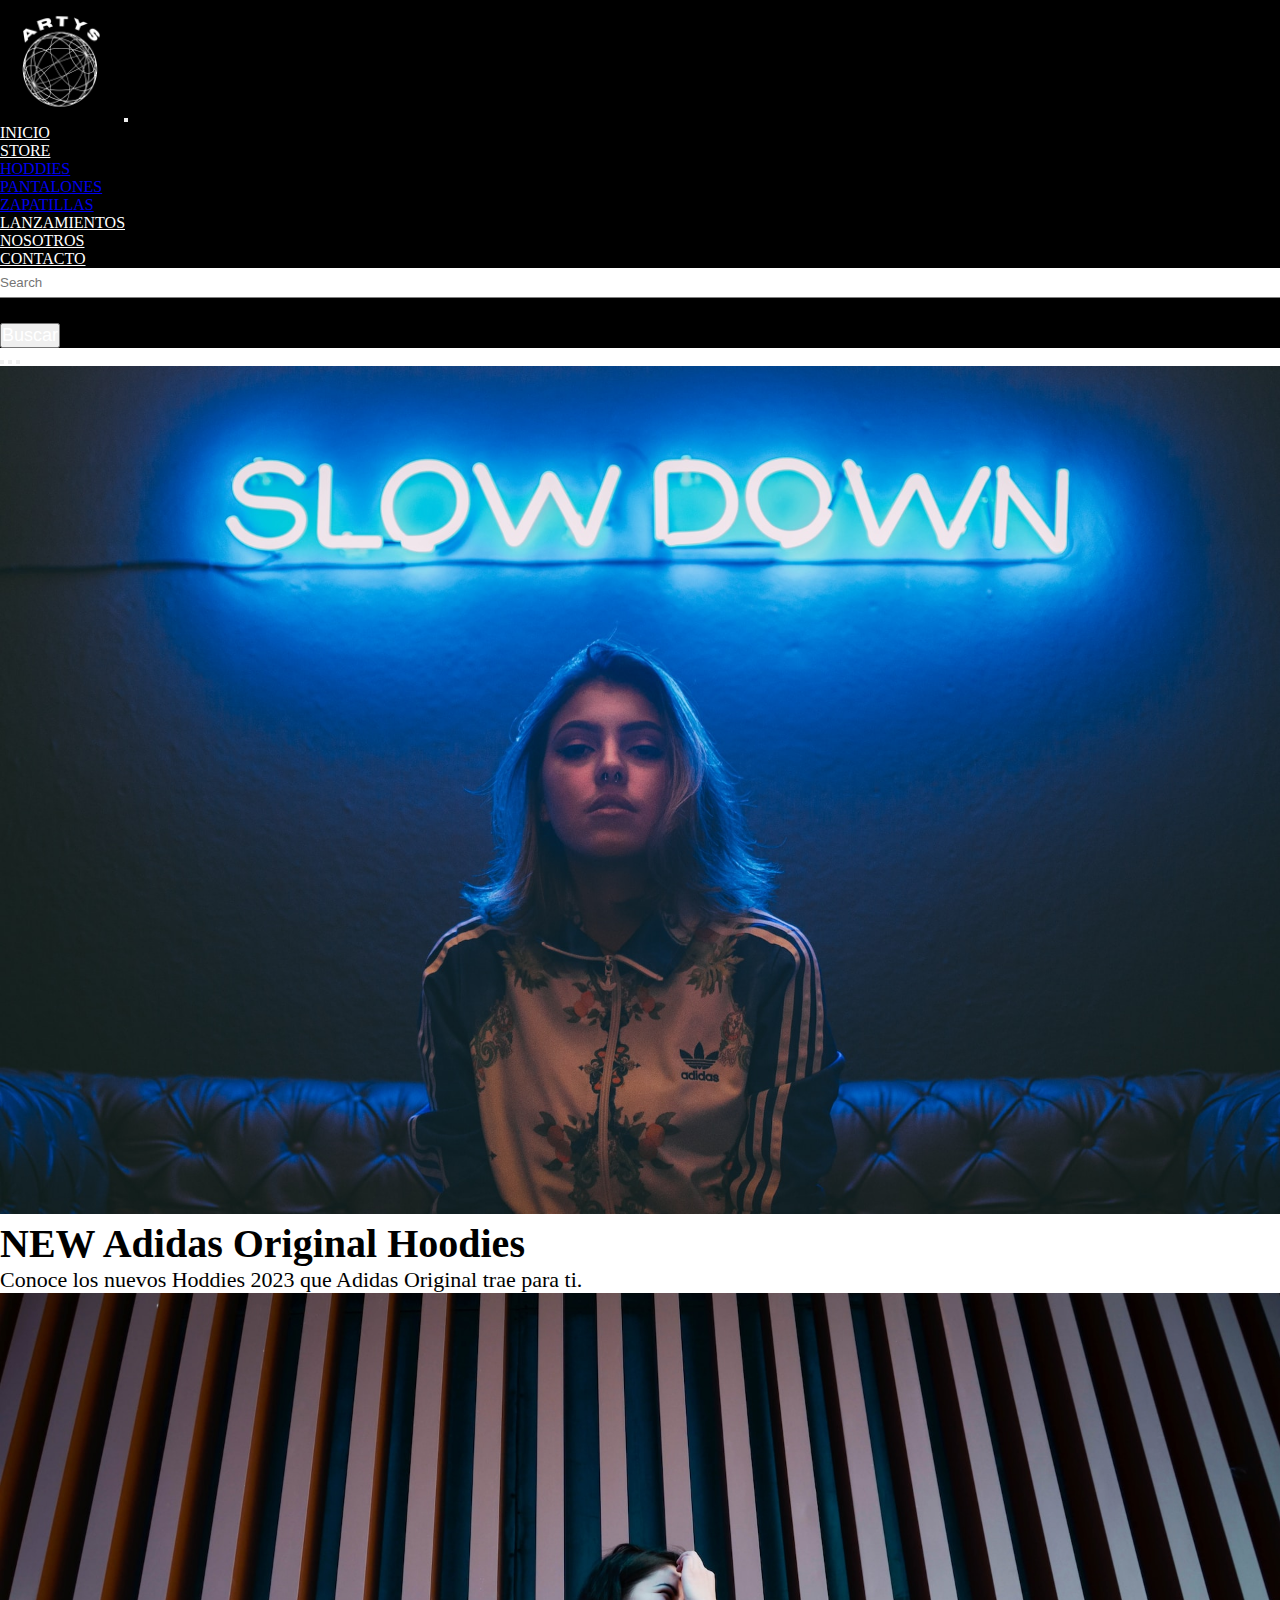
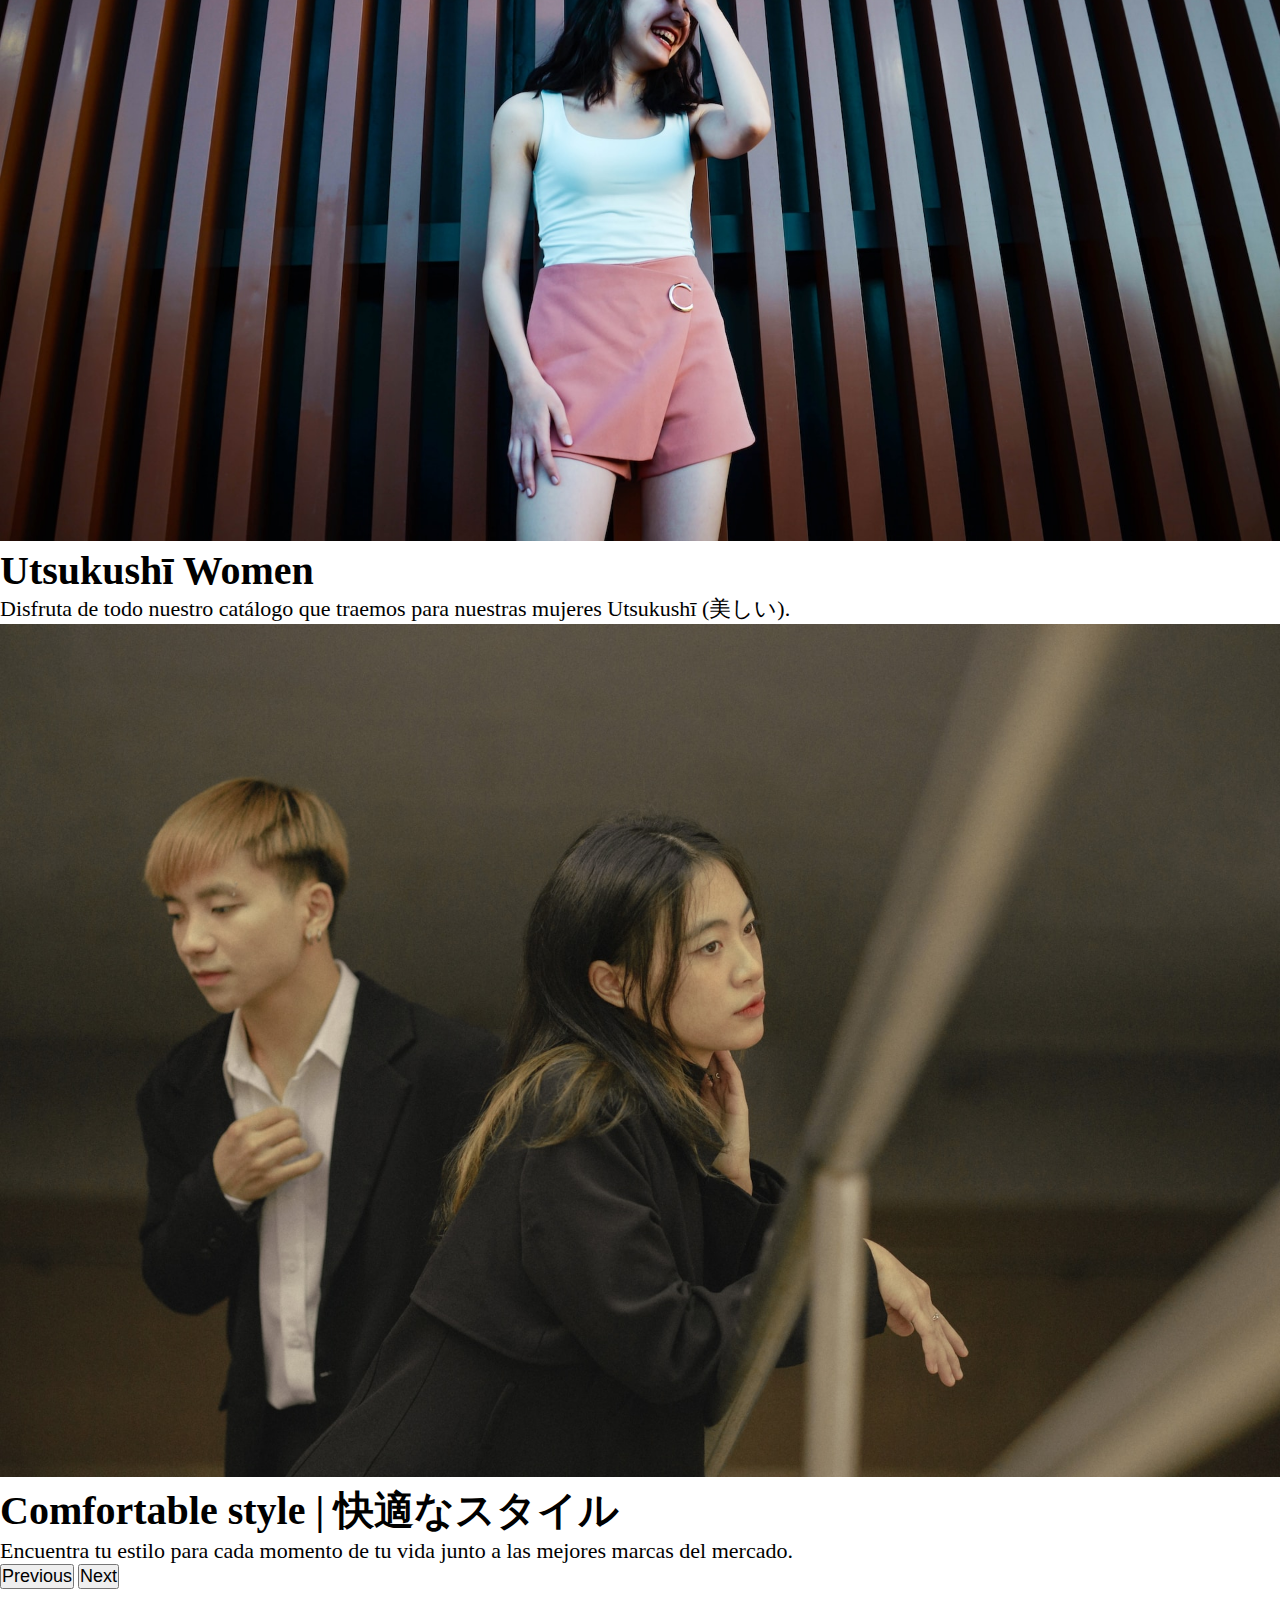
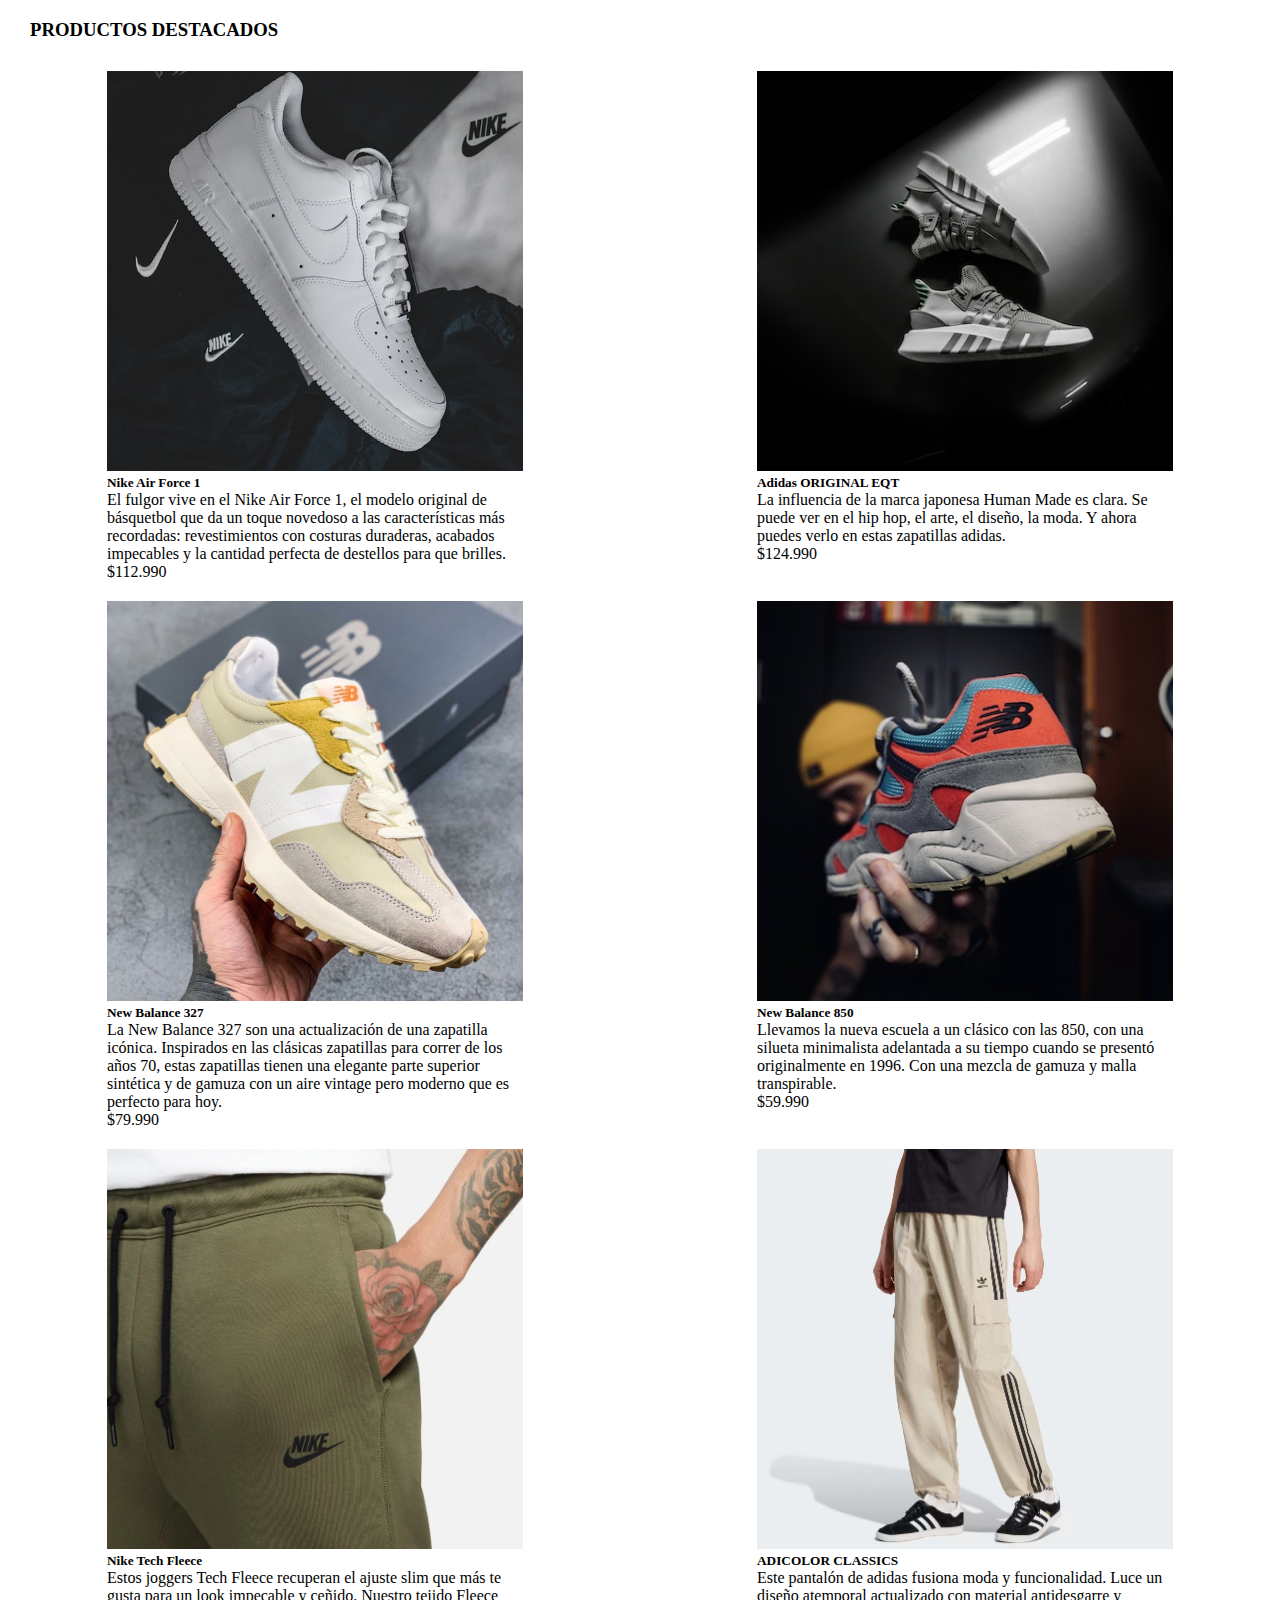
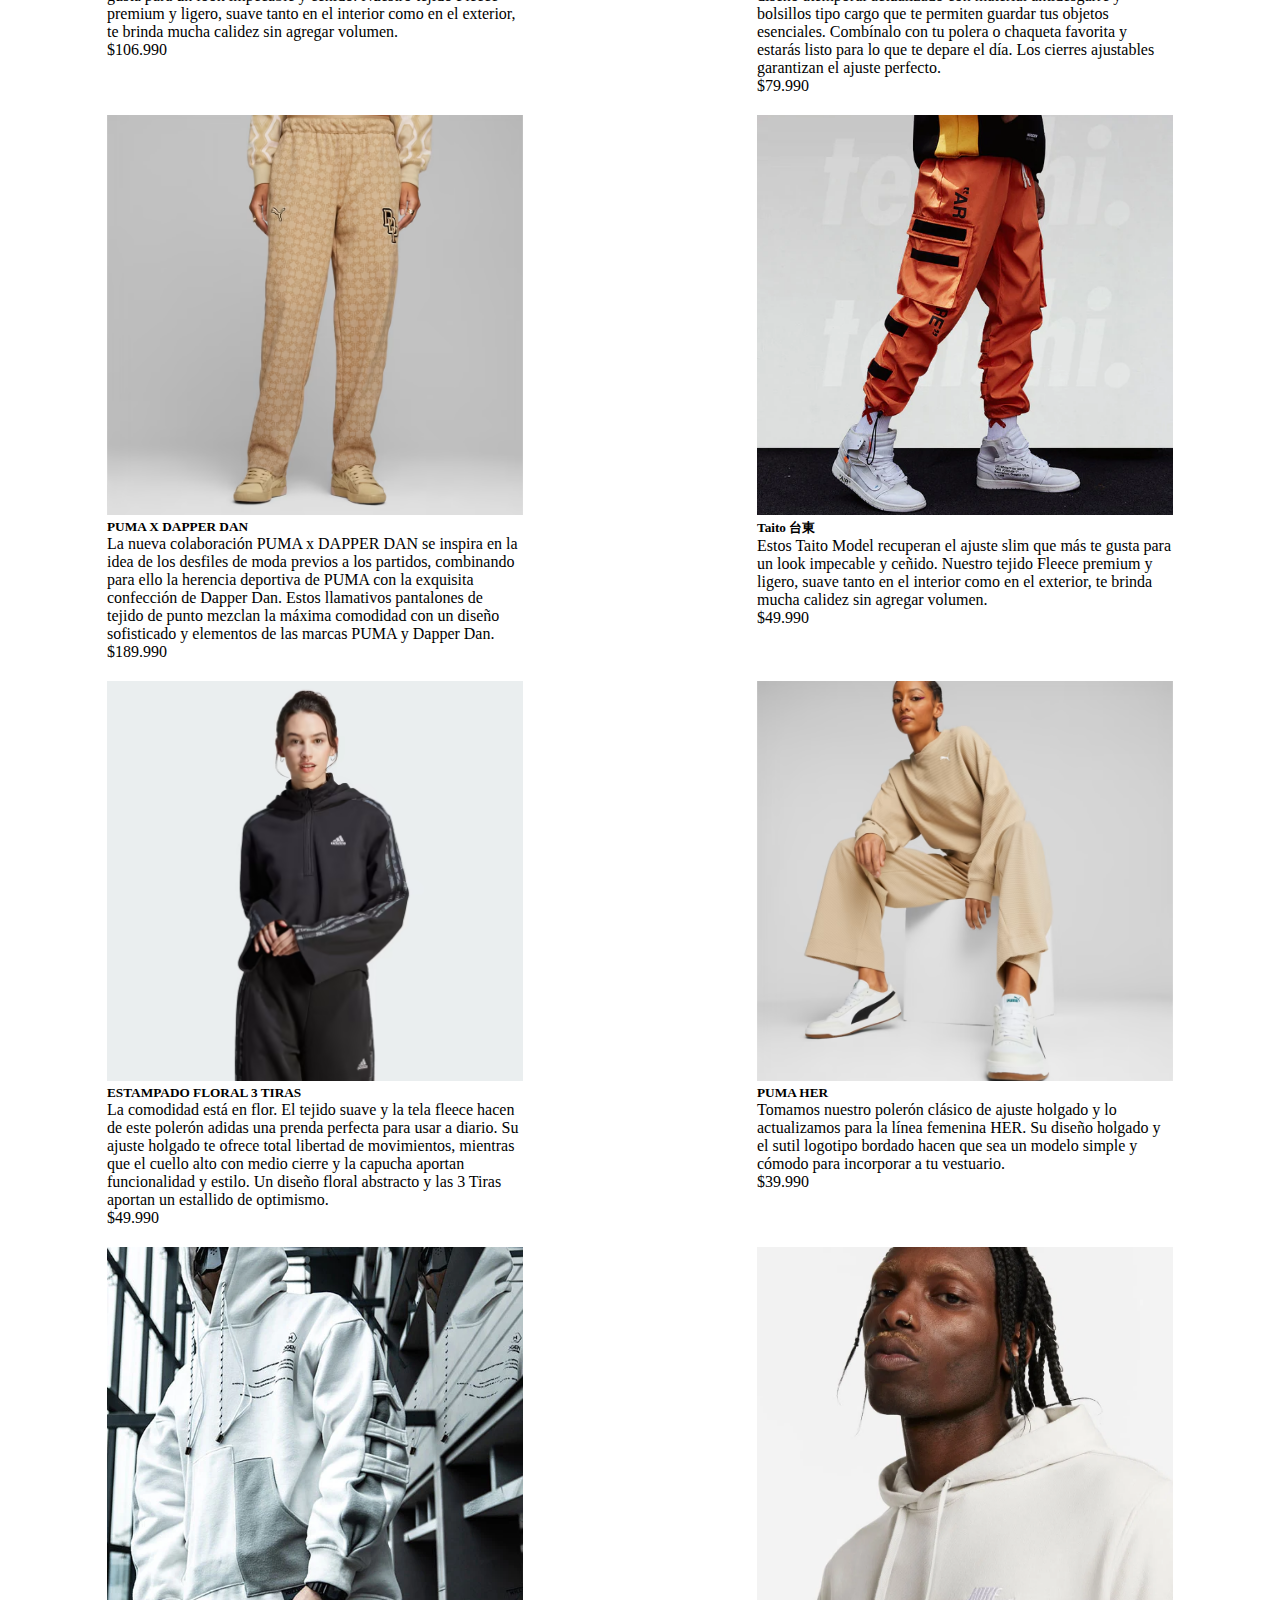
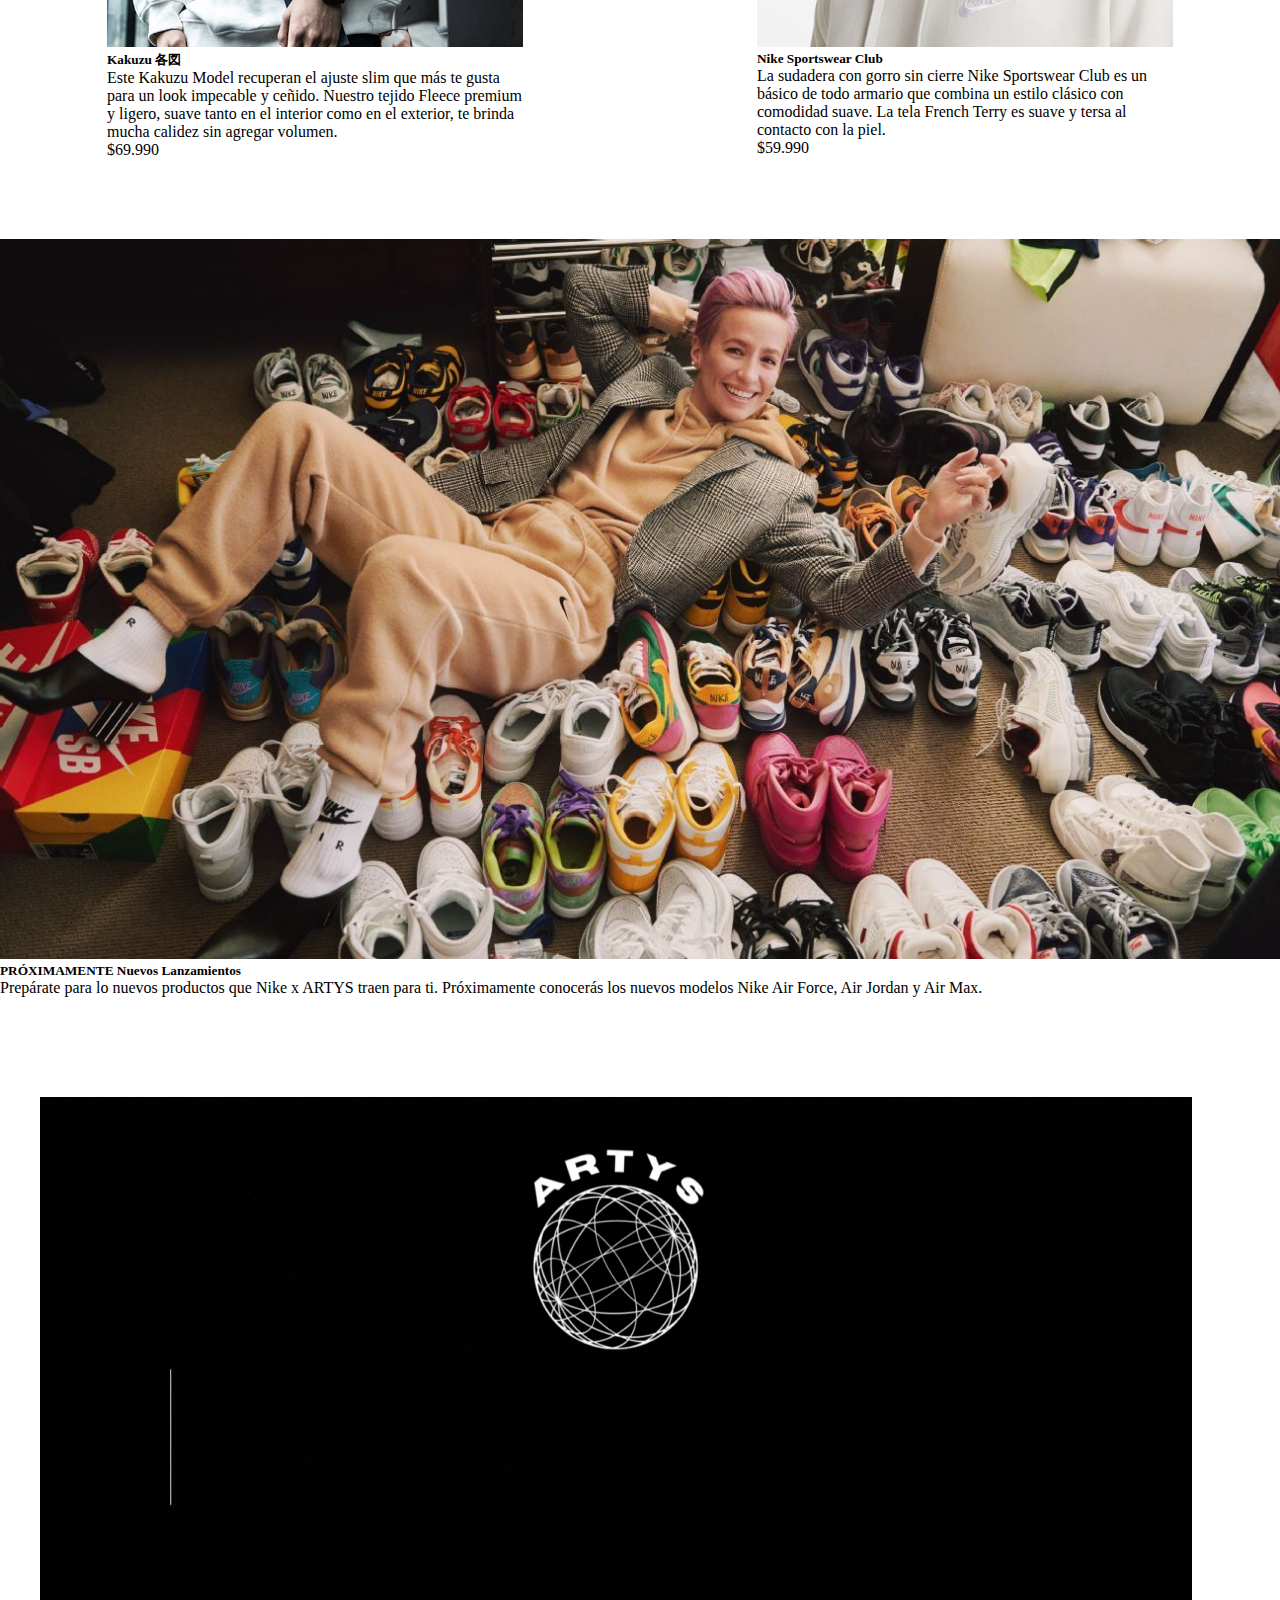
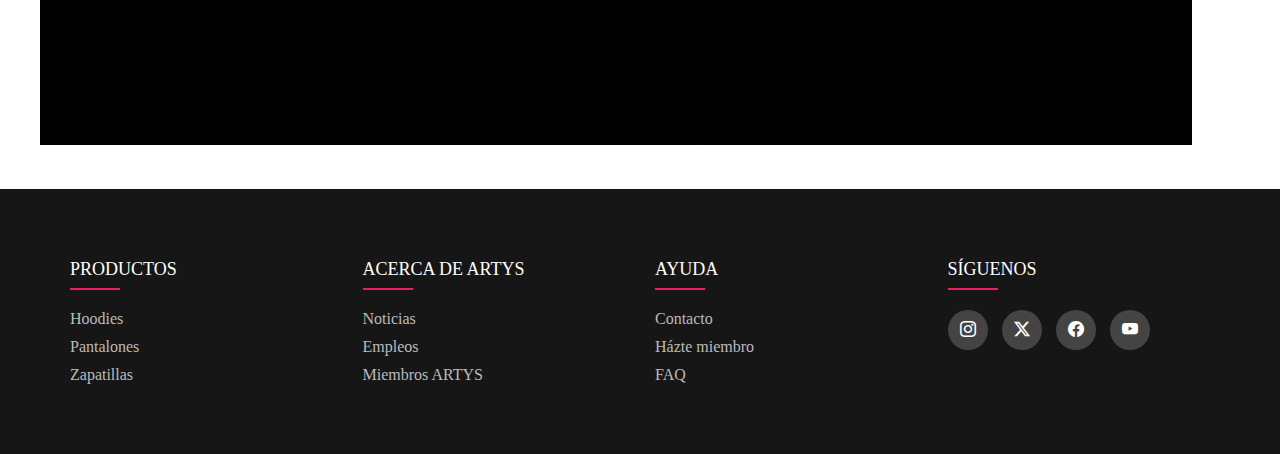
<file: index.html>
<!DOCTYPE html>
<html lang="en">

<head>
  <meta charset="UTF-8">
  <meta name="viewport" content="width=device-width, initial-scale=1.0">
  <title>ARTYS</title>

  <!-- Agregué una imagen para el icono de la pestaña -->
  <link rel="icon" type="image/x-icon" href="img/ARTYS_para_icono_2-removebg-preview.png">

  <!-- Bootstrap CSS -->
  <link href="https://cdn.jsdelivr.net/npm/bootstrap@5.3.1/dist/css/bootstrap.min.css" rel="stylesheet"
    integrity="sha384-4bw+/aepP/YC94hEpVNVgiZdgIC5+VKNBQNGCHeKRQN+PtmoHDEXuppvnDJzQIu9" crossorigin="anonymous">

  <!-- Iconos Bootstrap -->
  <link rel="stylesheet" href="https://cdn.jsdelivr.net/npm/bootstrap-icons@1.11.0/font/bootstrap-icons.css">

  <!-- CSS Propio -->
  <link rel="stylesheet" href="css/styles.css">

  <!-- Link de la fuente -->
  <link rel="preconnect" href="https://fonts.googleapis.com">
  <link rel="preconnect" href="https://fonts.gstatic.com" crossorigin>
  <link href="https://fonts.googleapis.com/css2?family=ADLaM+Display&family=Raleway&display=swap" rel="stylesheet">
</head>

<body>

  <header>
    <!-- Menú NAVBAR Bootstrap -->
    <nav class="navbar navbar-expand-lg">
      <div class="container-fluid">
        <a class="navbar-brand" href="index.html"><img src="img/ARTYS_black.png" alt="logo-artys-black"
            width="120px"></a>
        <button class="navbar-toggler" type="button" data-bs-toggle="collapse" data-bs-target="#navbarSupportedContent"
          aria-controls="navbarSupportedContent" aria-expanded="false" aria-label="Toggle navigation">
          <span class="navbar-toggler-icon"></span>
        </button>
        <div class="collapse navbar-collapse" id="navbarSupportedContent">
          <ul class="navbar-nav me-auto mb-2 mb-lg-0">
            <li class="nav-item">
              <a class="nav-link" aria-current="page" href="index.html">INICIO</a>
            </li>
            <li class="nav-item dropdown">
              <a class="nav-link dropdown-toggle" href="#" role="button" data-bs-toggle="dropdown"
                aria-expanded="false">
                STORE
              </a>
              <ul class="dropdown-menu">
                <li><a class="dropdown-item" href="pages/hoodies.html">HODDIES</a></li>
                <li><a class="dropdown-item" href="pages/pantalones.html">PANTALONES</a></li>
                <li><a class="dropdown-item" href="pages/zapatillas.html">ZAPATILLAS</a></li>
              </ul>
            </li>
            <li class="nav-item">
              <a class="nav-link" href="pages/lanzamientos.html">LANZAMIENTOS</a>
            </li>
            <li class="nav-item">
              <a class="nav-link" href="pages/nosotros.html">NOSOTROS</a>
            </li>
            <li class="nav-item">
              <a class="nav-link" href="pages/contacto.html">CONTACTO</a>
            </li>
          </ul>
          <form class="d-flex" role="search">
            <input class="form-control me-2" type="search" placeholder="Search" aria-label="Search">
            <button class="btn btn-outline-success" type="submit">Buscar</button>
          </form>
        </div>
      </div>
    </nav>
  </header>

  <main>
    <!-- Carrusel -->
    <div id="carouselExampleCaptions" class="carousel slide">
      <div class="carousel-indicators">
        <button type="button" data-bs-target="#carouselExampleCaptions" data-bs-slide-to="0" class="active"
          aria-current="true" aria-label="Slide 1"></button>
        <button type="button" data-bs-target="#carouselExampleCaptions" data-bs-slide-to="1"
          aria-label="Slide 2"></button>
        <button type="button" data-bs-target="#carouselExampleCaptions" data-bs-slide-to="2"
          aria-label="Slide 3"></button>
      </div>
      <div class="carousel-inner">
        <div class="carousel-item active c-item">
          <img src="img/Carrousel-img/daniel-monteiro-HwNCyLWw7hw-unsplash.jpg" class="d-block w-100 c-img"
            alt="img-carousel1">
          <div class="carousel-caption d-none d-md-block">

            <h5>NEW Adidas Original Hoodies</h5>
            <p>Conoce los nuevos Hoddies 2023 que Adidas Original trae para ti.</p>
          </div>
        </div>
        <div class="carousel-item c-item">
          <img src="img/Carrousel-img/irene-strong-X76OHuDLTEM-unsplash.jpg" class="d-block w-100 c-img"
            alt="img-carousel2">
          <div class="carousel-caption d-none d-md-block">
            <h5>Utsukushī Women</h5>
            <p>Disfruta de todo nuestro catálogo que traemos para nuestras mujeres Utsukushī (美しい).</p>
          </div>
        </div>
        <div class="carousel-item c-item">
          <img src="img/Carrousel-img/qu-nh-le-m-nh-S7D-cG1hLU0-unsplash.jpg" class="d-block w-100 c-img"
            alt="img-carousel3">
          <div class="carousel-caption d-none d-md-block">
            <h5>Comfortable style | 快適なスタイル </h5>
            <p>Encuentra tu estilo para cada momento de tu vida junto a las mejores marcas del mercado.</p>
          </div>
        </div>
      </div>
      <button class="carousel-control-prev" type="button" data-bs-target="#carouselExampleCaptions"
        data-bs-slide="prev">
        <span class="carousel-control-prev-icon" aria-hidden="true"></span>
        <span class="visually-hidden">Previous</span>
      </button>
      <button class="carousel-control-next" type="button" data-bs-target="#carouselExampleCaptions"
        data-bs-slide="next">
        <span class="carousel-control-next-icon" aria-hidden="true"></span>
        <span class="visually-hidden">Next</span>
      </button>
    </div>
  </main>

  <!-- Sección de Destacados -->
  <h3 class="main-title">PRODUCTOS DESTACADOS</h3>
  <section class="container-cards">
    <div class="card" style="width: 26rem;">
      <img src="img/Zapatillas/Nike-Air-Force-1.jpg" class="card-img-top" alt="Nike-Air-Force-1">
      <div class="card-body">
        <h5 class="card-title">Nike Air Force 1</h5>
        <p class="card-text">El fulgor vive en el Nike Air Force 1, el modelo original de básquetbol que da un toque
          novedoso a las características más recordadas: revestimientos con costuras duraderas, acabados impecables y la
          cantidad perfecta de destellos para que brilles.</p>
      </div>
      <ul class="list-group list-group-flush">
        <li class="list-group-item">$112.990</li>
      </ul>
    </div>

    <div class="card" style="width: 26rem;">
      <img src="img/Zapatillas/Adidas-Originals-EQT.jpg" class="card-img-top" alt="didas ORIGINAL EQT">
      <div class="card-body">
        <h5 class="card-title">Adidas ORIGINAL EQT</h5>
        <p class="card-text">La influencia de la marca japonesa Human Made es clara. Se puede ver en el hip hop, el
          arte, el diseño, la moda. Y ahora puedes verlo en estas zapatillas adidas.</p>
      </div>
      <ul class="list-group list-group-flush">
        <li class="list-group-item">$124.990</li>
      </ul>
    </div>

    <div class="card" style="width: 26rem;">
      <img src="img/Zapatillas/New-Balance-327.jpg" class="card-img-top" alt="New Balance 327">
      <div class="card-body">
        <h5 class="card-title">New Balance 327</h5>
        <p class="card-text">La New Balance 327 son una actualización de una zapatilla icónica. Inspirados en las
          clásicas zapatillas para correr de los años 70, estas zapatillas tienen una elegante parte superior
          sintética y de gamuza con un aire vintage pero moderno que es perfecto para hoy.</p>
      </div>
      <ul class="list-group list-group-flush">
        <li class="list-group-item">$79.990</li>
      </ul>
    </div>

    <div class="card" style="width: 26rem;">
      <img src="img/Zapatillas/New-Balance-850.jpg" class="card-img-top" alt="New Balance 850">
      <div class="card-body">
        <h5 class="card-title">New Balance 850</h5>
        <p class="card-text">Llevamos la nueva escuela a un clásico con las 850, con una silueta minimalista
          adelantada a su tiempo cuando se presentó originalmente en 1996. Con una mezcla de gamuza y malla
          transpirable.</p>
      </div>
      <ul class="list-group list-group-flush">
        <li class="list-group-item">$59.990</li>
      </ul>
    </div>

    <div class="card" style="width: 26rem;">
      <img src="img/Pantalones/nike-pantalon-1.png" class="card-img-top" alt="Nike-Tech-Fleece">
      <div class="card-body">
        <h5 class="card-title">Nike Tech Fleece</h5>
        <p class="card-text">Estos joggers Tech Fleece recuperan el ajuste slim que más te gusta para un look
          impecable y ceñido. Nuestro tejido Fleece premium y ligero, suave tanto en el interior como en el
          exterior, te brinda mucha calidez sin agregar volumen. </p>
      </div>
      <ul class="list-group list-group-flush">
        <li class="list-group-item">$106.990</li>
      </ul>
    </div>

    <div class="card" style="width: 26rem;">
      <img src="img/Pantalones/adidas-pantalon-1.png" class="card-img-top" alt="ADICOLOR CLASSICS">
      <div class="card-body">
        <h5 class="card-title">ADICOLOR CLASSICS</h5>
        <p class="card-text">Este pantalón de adidas fusiona moda y funcionalidad. Luce un diseño atemporal
          actualizado con material antidesgarre y bolsillos tipo cargo que te permiten guardar tus objetos
          esenciales. Combínalo con tu polera o chaqueta favorita y estarás listo para lo que te depare el
          día. Los cierres ajustables garantizan el ajuste perfecto.</p>
      </div>
      <ul class="list-group list-group-flush">
        <li class="list-group-item">$79.990</li>
      </ul>
    </div>

    <div class="card" style="width: 26rem;">
      <img src="img/Pantalones/puma2.avif" class="card-img-top" alt="PUMA X DAPPER DAN">
      <div class="card-body">
        <h5 class="card-title">PUMA X DAPPER DAN</h5>
        <p class="card-text">La nueva colaboración PUMA x DAPPER DAN se inspira en la idea de los desfiles de
          moda previos a los partidos, combinando para ello la herencia deportiva de PUMA con la exquisita
          confección de Dapper Dan. Estos llamativos pantalones de tejido de punto mezclan la máxima comodidad
          con un diseño sofisticado y elementos de las marcas PUMA y Dapper Dan.</p>
      </div>
      <ul class="list-group list-group-flush">
        <li class="list-group-item">$189.990</li>
      </ul>
    </div>

    <div class="card" style="width: 26rem;">
      <img src="img/Pantalones/japan-pantalones/Taito-1.webp" class="card-img-top" alt="Taito">
      <div class="card-body">
        <h5 class="card-title">Taito 台東</h5>
        <p class="card-text">Estos Taito Model recuperan el ajuste slim que más te gusta para un look impecable
          y ceñido. Nuestro tejido Fleece premium y ligero, suave tanto en el interior como en el exterior, te
          brinda mucha calidez sin agregar volumen.</p>
      </div>
      <ul class="list-group list-group-flush">
        <li class="list-group-item">$49.990</li>
      </ul>
    </div>

    <div class="card" style="width: 26rem;">
      <img src="img/Hoodie/adidas/adidas6.avif" class="card-img-top" alt="ESTAMPADO FLORAL 3 TIRAS">
      <div class="card-body">
        <h5 class="card-title">ESTAMPADO FLORAL 3 TIRAS</h5>
        <p class="card-text">La comodidad está en flor. El tejido suave y la tela fleece hacen de este polerón
          adidas una prenda perfecta para usar a diario. Su ajuste holgado te ofrece total libertad de
          movimientos, mientras que el cuello alto con medio cierre y la capucha aportan funcionalidad y
          estilo. Un diseño floral abstracto y las 3 Tiras aportan un estallido de optimismo.</p>
      </div>
      <ul class="list-group list-group-flush">
        <li class="list-group-item">$49.990</li>
      </ul>
    </div>

    <div class="card" style="width: 26rem;">
      <img src="img/Hoodie/puma/puma2.avif" class="card-img-top" alt="PUMA HER">
      <div class="card-body">
        <h5 class="card-title">PUMA HER</h5>
        <p class="card-text">Tomamos nuestro polerón clásico de ajuste holgado y lo actualizamos para la línea
          femenina HER. Su diseño holgado y el sutil logotipo bordado hacen que sea un modelo simple y cómodo
          para incorporar a tu vestuario.</p>
      </div>
      <ul class="list-group list-group-flush">
        <li class="list-group-item">$39.990</li>
      </ul>
    </div>

    <div class="card" style="width: 26rem;">
      <img src="img/Hoodie/japan-hoodies/hoodie-kakuzu.webp" class="card-img-top" alt="Kakuzu">
      <div class="card-body">
        <h5 class="card-title">Kakuzu 各図</h5>
        <p class="card-text">Este Kakuzu Model recuperan el ajuste slim que más te gusta para un look impecable
          y ceñido. Nuestro tejido Fleece premium y ligero, suave tanto en el interior como en el exterior, te
          brinda mucha calidez sin agregar volumen.</p>
      </div>
      <ul class="list-group list-group-flush">
        <li class="list-group-item">$69.990</li>
      </ul>
    </div>

    <div class="card" style="width: 26rem;">
      <img src="img/Hoodie/nike/nike8.webp" class="card-img-top" alt="Nike Sportswear Club">
      <div class="card-body">
        <h5 class="card-title">Nike Sportswear Club</h5>
        <p class="card-text">La sudadera con gorro sin cierre Nike Sportswear Club es un básico de todo armario
          que combina un estilo clásico con comodidad suave. La tela French Terry es suave y tersa al contacto
          con la piel.</p>
      </div>
      <ul class="list-group list-group-flush">
        <li class="list-group-item">$59.990</li>
      </ul>
    </div>
  </section>


  <!-- PRÓXIMAMENTE -->
  <section class="container-card-lanzamiento">
    <div class="card text-bg-dark">
      <img src="img/Zapatillas/nike-rapinoe.jpeg" class="card-img" alt="nike-nuevos-lanzamientos">
      <div class="card-img-overlay">
        <h5 class="card-title">PRÓXIMAMENTE Nuevos Lanzamientos</h5>
        <p class="card-text">Prepárate para lo nuevos productos que Nike x ARTYS traen para ti. Próximamente conocerás
          los nuevos modelos Nike Air Force, Air Jordan y Air Max.</p>
      </div>
    </div>
  </section>


  <!-- Házte miembro -->
  <section class="container-gif">
    <div class="video-box">
      <div class="video">
        <a href="pages/contacto.html"><img src="video/hazte-miembro.gif" alt=""></a>
      </div>
    </div>
  </section>


  <footer class="footer">
    <div class="container-footer">
      <div class="row">
        <div class="footer-col">
          <h4>PRODUCTOS</h4>
          <ul>
            <li><a href="pages/hoodies.html">Hoodies</a></li>
            <li><a href="pages/pantalones.html">Pantalones</a></li>
            <li><a href="pages/zapatillas.html">Zapatillas</a></li>
          </ul>
        </div>
        <div class="footer-col">
          <h4>ACERCA DE ARTYS</h4>
          <ul>
            <li><a href="pages/lanzamientos.html">Noticias</a></li>
            <li><a href="pages/nosotros.html">Empleos</a></li>
            <li><a href="pages/nosotros.html">Miembros ARTYS</a></li>
          </ul>
        </div>
        <div class="footer-col">
          <h4>AYUDA</h4>
          <ul>
            <li><a href="pages/contacto.html">Contacto</a></li>
            <li><a href="pages/contacto.html">Házte miembro</a></li>
            <li><a href="pages/nosotros.html">FAQ</a></li>
          </ul>
        </div>
        <div class="footer-col">
          <h4>SÍGUENOS</h4>
          <div class="social-links">
            <a href="https://www.instagram.com/">
              <i class="bi bi-instagram"></i>
            </a>
            <a href="https://twitter.com/">
              <i class="bi bi-twitter-x"></i>
            </a>
            <a href="https://www.facebook.com/">
              <i class="bi bi-facebook"></i>
            </a>
            <a href="https://www.youtube.com/">
              <i class="bi bi-youtube"></i>
            </a>
          </div>
        </div>
      </div>
    </div>
  </footer>

  <!-- Script Bootstrap -->
  <script src="https://cdn.jsdelivr.net/npm/bootstrap@5.3.1/dist/js/bootstrap.bundle.min.js"
    integrity="sha384-HwwvtgBNo3bZJJLYd8oVXjrBZt8cqVSpeBNS5n7C8IVInixGAoxmnlMuBnhbgrkm"
    crossorigin="anonymous"></script>
</body>

</html>
</file>
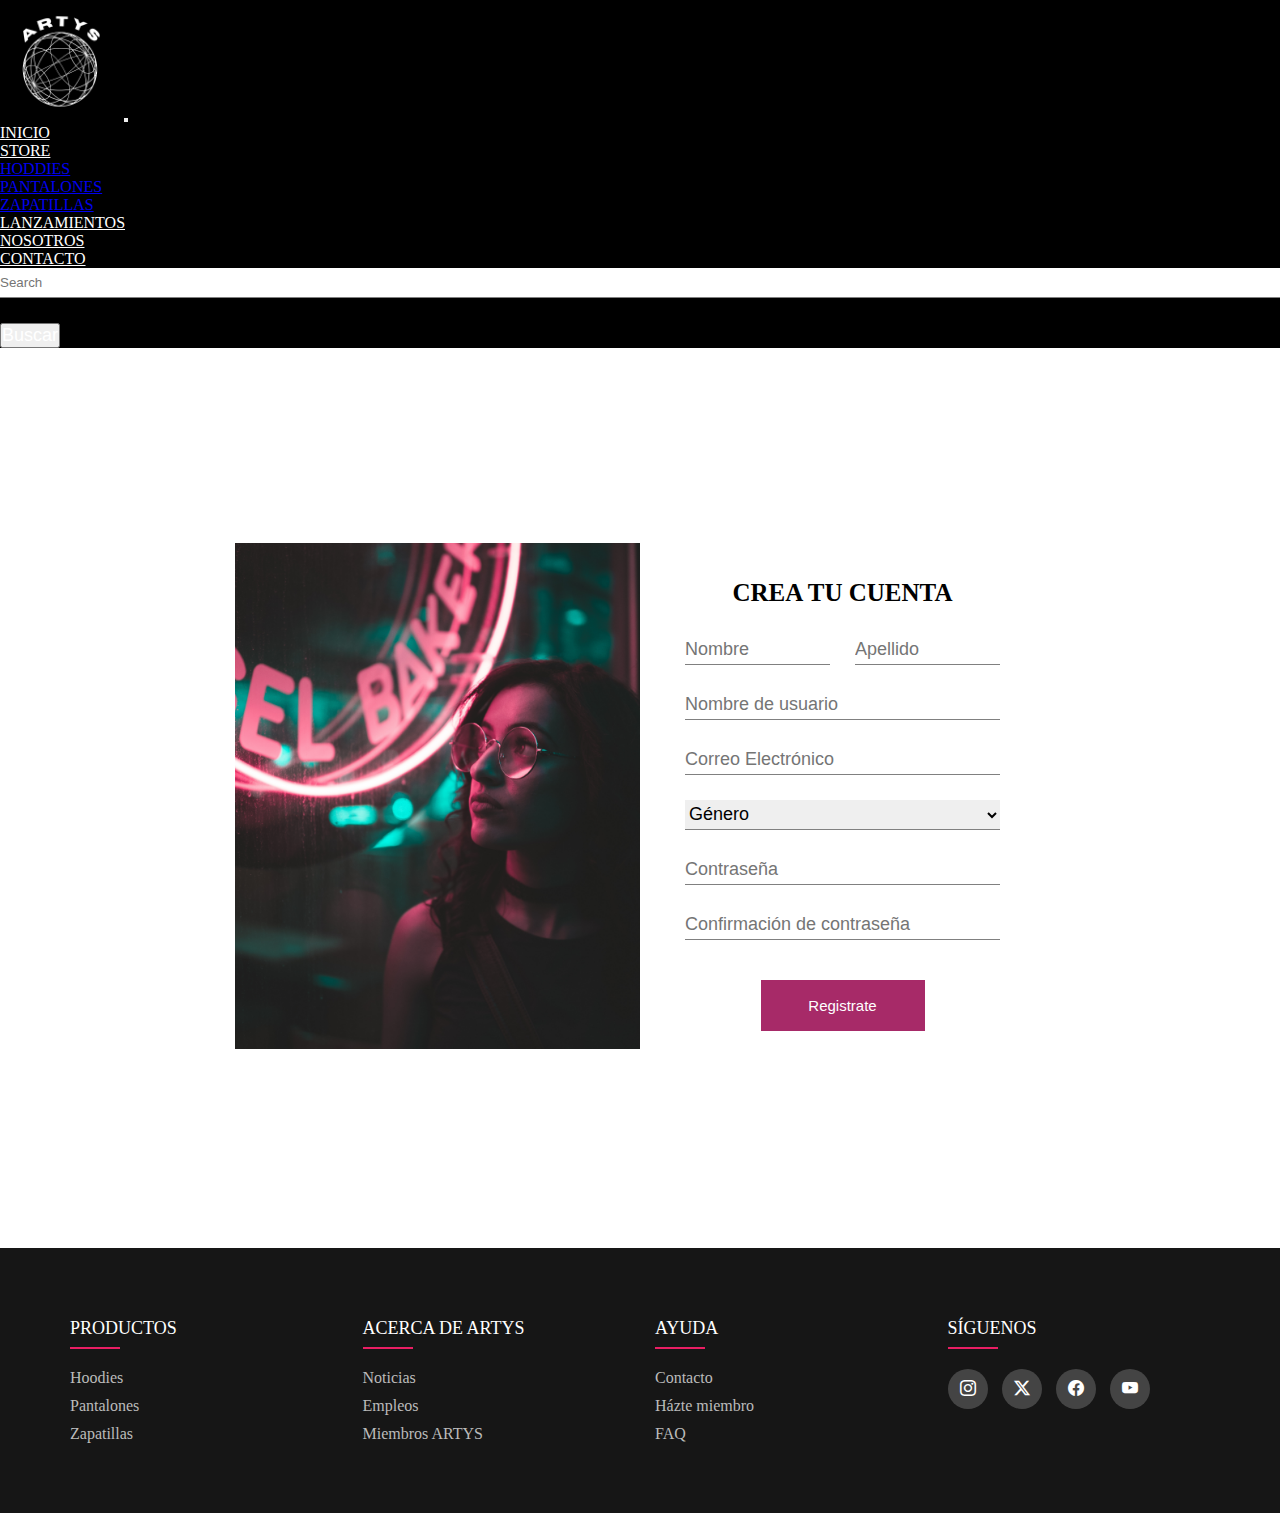
<file: pages/contacto.html>
<!DOCTYPE html>
<html lang="en">

<head>
    <meta charset="UTF-8">
    <meta name="viewport" content="width=device-width, initial-scale=1.0">
    <title>ARTYS</title>

    <!-- Agregué una imagen para el icono de la pestaña -->
    <link rel="icon" type="image/x-icon" href="../img/ARTYS_para_icono_2-removebg-preview.png">

    <!-- Bootstrap CSS -->
    <link href="https://cdn.jsdelivr.net/npm/bootstrap@5.3.1/dist/css/bootstrap.min.css" rel="stylesheet"
        integrity="sha384-4bw+/aepP/YC94hEpVNVgiZdgIC5+VKNBQNGCHeKRQN+PtmoHDEXuppvnDJzQIu9" crossorigin="anonymous">

    <!-- Iconos Bootstrap -->
    <link rel="stylesheet" href="https://cdn.jsdelivr.net/npm/bootstrap-icons@1.11.0/font/bootstrap-icons.css">

    <!-- CSS Propio -->
    <link rel="stylesheet" href="../css/styles.css">

    <!-- Link de la fuente -->
    <link rel="preconnect" href="https://fonts.googleapis.com">
    <link rel="preconnect" href="https://fonts.gstatic.com" crossorigin>
    <link href="https://fonts.googleapis.com/css2?family=ADLaM+Display&family=Raleway&display=swap" rel="stylesheet">
</head>

<body>
    <header>
        <!-- Menú NAVBAR Bootstrap -->
        <nav class="navbar navbar-expand-lg">
            <div class="container-fluid">
                <a class="navbar-brand" href="../index.html"><img src="../img/ARTYS_black.png" alt="logo-artys-black"
                        width="120px"></a>
                <button class="navbar-toggler" type="button" data-bs-toggle="collapse"
                    data-bs-target="#navbarSupportedContent" aria-controls="navbarSupportedContent"
                    aria-expanded="false" aria-label="Toggle navigation">
                    <span class="navbar-toggler-icon"></span>
                </button>
                <div class="collapse navbar-collapse" id="navbarSupportedContent">
                    <ul class="navbar-nav me-auto mb-2 mb-lg-0">
                        <li class="nav-item">
                            <a class="nav-link" aria-current="page" href="../index.html">INICIO</a>
                        </li>
                        <li class="nav-item dropdown">
                            <a class="nav-link dropdown-toggle" href="#" role="button" data-bs-toggle="dropdown"
                                aria-expanded="false">
                                STORE
                            </a>
                            <ul class="dropdown-menu">
                                <li><a class="dropdown-item" href="hoodies.html">HODDIES</a></li>
                                <li><a class="dropdown-item" href="pantalones.html">PANTALONES</a></li>
                                <li><a class="dropdown-item" href="zapatillas.html">ZAPATILLAS</a></li>
                            </ul>
                        </li>
                        <li class="nav-item">
                            <a class="nav-link" href="lanzamientos.html">LANZAMIENTOS</a>
                        </li>
                        <li class="nav-item">
                            <a class="nav-link" href="nosotros.html">NOSOTROS</a>
                        </li>
                        <li class="nav-item">
                            <a class="nav-link" href="contacto.html">CONTACTO</a>
                        </li>
                    </ul>
                    <form class="d-flex" role="search">
                        <input class="form-control me-2" type="search" placeholder="Search" aria-label="Search">
                        <button class="btn btn-outline-success" type="submit">Buscar</button>
                    </form>
                </div>
            </div>
        </nav>
    </header>

    <section class="container-form">
        <div class="wrapper">
            <div class="inner">
                <div class="img-registro">
                    <img src="../img/Carrousel-img/registration-photo-2.jpg" alt="">
                </div>
                <form>
                    <h3>CREA TU CUENTA</h3>
                    <div class="form-group">
                        <input type="text" placeholder="Nombre" class="form-control">
                        <input type="text" placeholder="Apellido" class="form-control">
                    </div>

                    <div class="form-wrapper">
                        <input type="text" placeholder="Nombre de usuario" class="form-control">
                    </div>

                    <div class="form-wrapper">
                        <input type="text" placeholder="Correo Electrónico" class="form-control">
                    </div>

                    <div class="form-wrapper">
                        <select name="" id="" class="form-control">
                            <option value="" disabled selected>Género</option>
                            <option value="male">Hombre</option>
                            <option value="female">Mujer</option>
                            <option value="other">Otro</option>
                        </select>
                    </div>

                    <div class="form-wrapper">
                        <input type="password" placeholder="Contraseña" class="form-control">
                    </div>
                    <div class="form-wrapper">
                        <input type="password" placeholder="Confirmación de contraseña" class="form-control">
                    </div>
                    <button>Registrate</button>
                </form>
            </div>
        </div>
    </section>

    <footer class="footer">
        <div class="container-footer">
            <div class="row">
                <div class="footer-col">
                    <h4>PRODUCTOS</h4>
                    <ul>
                        <li><a href="hoodies.html">Hoodies</a></li>
                        <li><a href="pantalones.html">Pantalones</a></li>
                        <li><a href="zapatillas.html">Zapatillas</a></li>
                    </ul>
                </div>
                <div class="footer-col">
                    <h4>ACERCA DE ARTYS</h4>
                    <ul>
                        <li><a href="lanzamientos.html">Noticias</a></li>
                        <li><a href="nosotros.html">Empleos</a></li>
                        <li><a href="nosotros.html">Miembros ARTYS</a></li>
                    </ul>
                </div>
                <div class="footer-col">
                    <h4>AYUDA</h4>
                    <ul>
                        <li><a href="contacto.html">Contacto</a></li>
                        <li><a href="contacto.html">Házte miembro</a></li>
                        <li><a href="nosotros.html">FAQ</a></li>
                    </ul>
                </div>
                <div class="footer-col">
                    <h4>SÍGUENOS</h4>
                    <div class="social-links">
                        <a href="https://www.instagram.com/">
                            <i class="bi bi-instagram"></i>
                        </a>
                        <a href="https://twitter.com/">
                            <i class="bi bi-twitter-x"></i>
                        </a>
                        <a href="https://www.facebook.com/">
                            <i class="bi bi-facebook"></i>
                        </a>
                        <a href="https://www.youtube.com/">
                            <i class="bi bi-youtube"></i>
                        </a>
                    </div>
                </div>
            </div>
        </div>
    </footer>

    <!-- Script Bootstrap -->
    <script src="https://cdn.jsdelivr.net/npm/bootstrap@5.3.1/dist/js/bootstrap.bundle.min.js"
        integrity="sha384-HwwvtgBNo3bZJJLYd8oVXjrBZt8cqVSpeBNS5n7C8IVInixGAoxmnlMuBnhbgrkm"
        crossorigin="anonymous"></script>
</body>

</html>
</file>
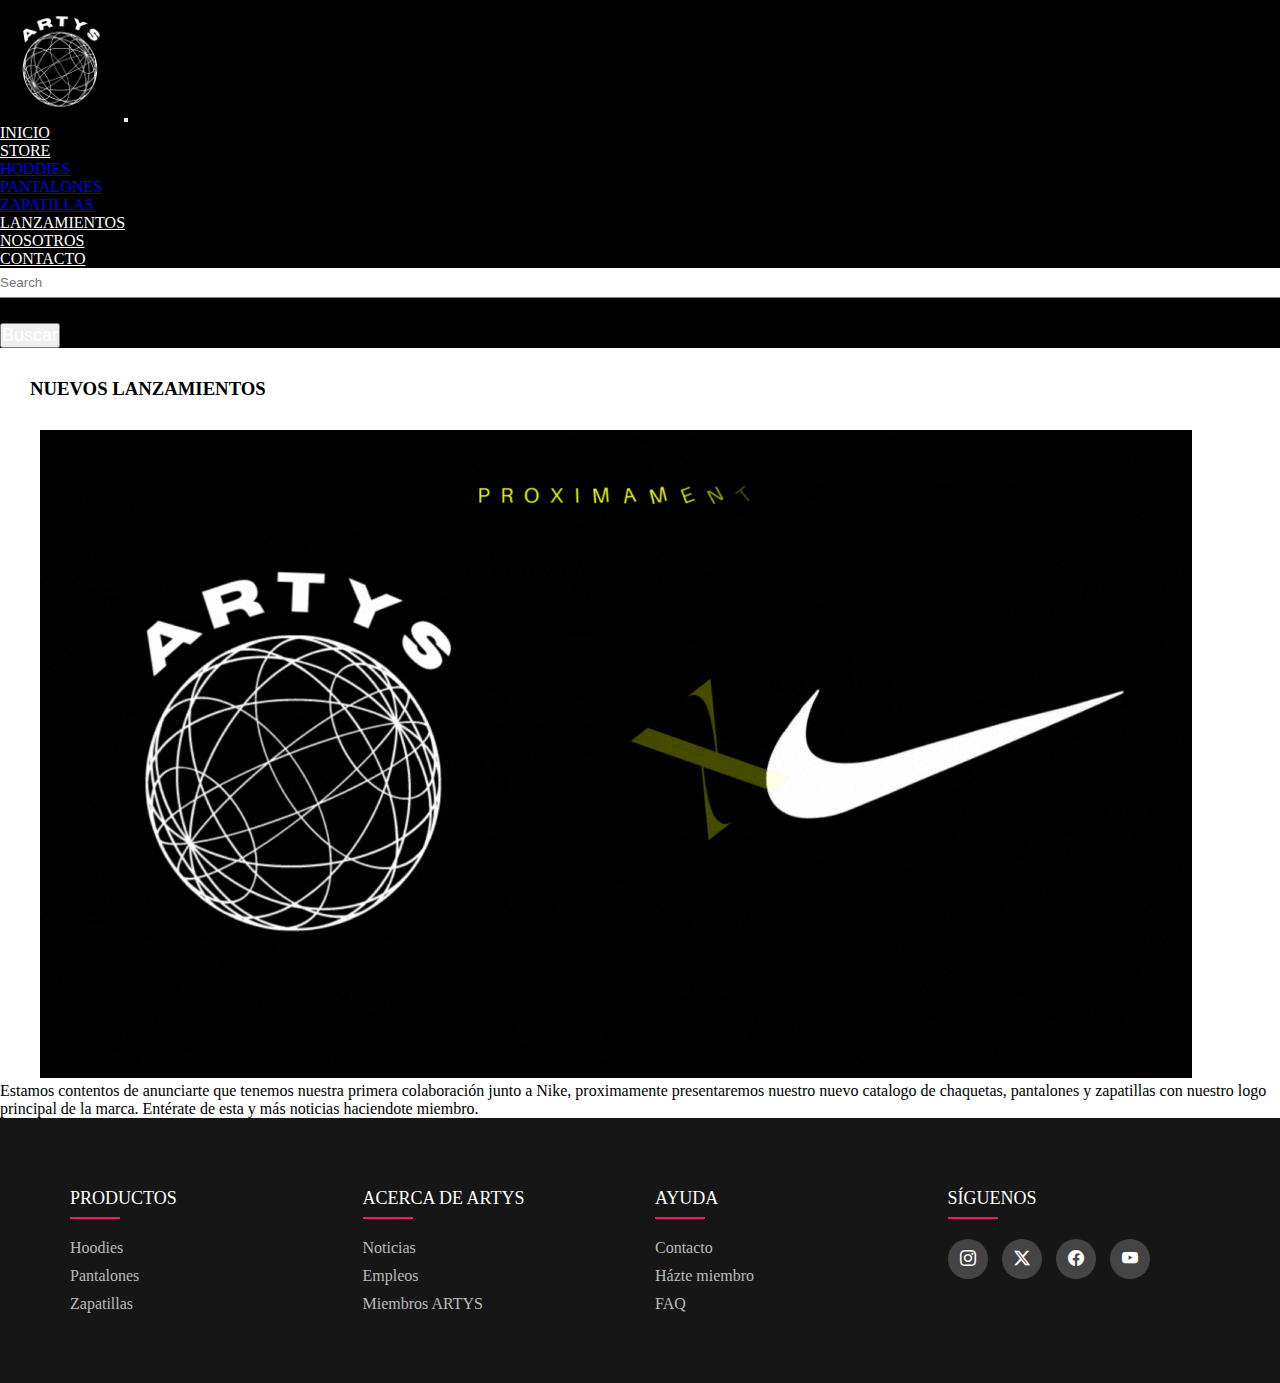
<file: pages/lanzamientos.html>
<!DOCTYPE html>
<html lang="en">

<head>
    <meta charset="UTF-8">
    <meta name="viewport" content="width=device-width, initial-scale=1.0">
    <title>ARTYS</title>

    <!-- Agregué una imagen para el icono de la pestaña -->
    <link rel="icon" type="image/x-icon" href="../img/ARTYS_para_icono_2-removebg-preview.png">

    <!-- Bootstrap CSS -->
    <link href="https://cdn.jsdelivr.net/npm/bootstrap@5.3.1/dist/css/bootstrap.min.css" rel="stylesheet"
        integrity="sha384-4bw+/aepP/YC94hEpVNVgiZdgIC5+VKNBQNGCHeKRQN+PtmoHDEXuppvnDJzQIu9" crossorigin="anonymous">

    <!-- Iconos Bootstrap -->
    <link rel="stylesheet" href="https://cdn.jsdelivr.net/npm/bootstrap-icons@1.11.0/font/bootstrap-icons.css">

    <!-- CSS Propio -->
    <link rel="stylesheet" href="../css/styles.css">

    <!-- Link de la fuente -->
    <link rel="preconnect" href="https://fonts.googleapis.com">
    <link rel="preconnect" href="https://fonts.gstatic.com" crossorigin>
    <link href="https://fonts.googleapis.com/css2?family=ADLaM+Display&family=Raleway&display=swap" rel="stylesheet">
</head>

<body>
    <header>
        <!-- Menú NAVBAR Bootstrap -->
        <nav class="navbar navbar-expand-lg">
            <div class="container-fluid">
                <a class="navbar-brand" href="../index.html"><img src="../img/ARTYS_black.png" alt="logo-artys-black"
                        width="120px"></a>
                <button class="navbar-toggler" type="button" data-bs-toggle="collapse"
                    data-bs-target="#navbarSupportedContent" aria-controls="navbarSupportedContent"
                    aria-expanded="false" aria-label="Toggle navigation">
                    <span class="navbar-toggler-icon"></span>
                </button>
                <div class="collapse navbar-collapse" id="navbarSupportedContent">
                    <ul class="navbar-nav me-auto mb-2 mb-lg-0">
                        <li class="nav-item">
                            <a class="nav-link" aria-current="page" href="../index.html">INICIO</a>
                        </li>
                        <li class="nav-item dropdown">
                            <a class="nav-link dropdown-toggle" href="#" role="button" data-bs-toggle="dropdown"
                                aria-expanded="false">
                                STORE
                            </a>
                            <ul class="dropdown-menu">
                                <li><a class="dropdown-item" href="hoodies.html">HODDIES</a></li>
                                <li><a class="dropdown-item" href="pantalones.html">PANTALONES</a></li>
                                <li><a class="dropdown-item" href="zapatillas.html">ZAPATILLAS</a></li>
                            </ul>
                        </li>
                        <li class="nav-item">
                            <a class="nav-link" href="lanzamientos.html">LANZAMIENTOS</a>
                        </li>
                        <li class="nav-item">
                            <a class="nav-link" href="nosotros.html">NOSOTROS</a>
                        </li>
                        <li class="nav-item">
                            <a class="nav-link" href="contacto.html">CONTACTO</a>
                        </li>
                    </ul>
                    <form class="d-flex" role="search">
                        <input class="form-control me-2" type="search" placeholder="Search" aria-label="Search">
                        <button class="btn btn-outline-success" type="submit">Buscar</button>
                    </form>
                </div>
            </div>
        </nav>
    </header>

    <h3 class="main-title">NUEVOS LANZAMIENTOS</h3>
    <section class="container-gif">
        <div class="video-box-lanzamiento">
            <div class="video-lanzamiento">
                <img src="../video/Proximamente-Lanzamientos.gif" alt="">
            </div>
        </div>
    </section>
    <section class="container-lanzamientos">
        <div class="card">
            <div class="card-body">
                Estamos contentos de anunciarte que tenemos nuestra primera colaboración junto a Nike, proximamente
                presentaremos nuestro nuevo catalogo de chaquetas, pantalones y zapatillas con nuestro logo principal de
                la marca. Entérate de esta y más noticias haciendote miembro.
            </div>
        </div>
    </section>


    <footer class="footer">
        <div class="container-footer">
            <div class="row">
                <div class="footer-col">
                    <h4>PRODUCTOS</h4>
                    <ul>
                        <li><a href="hoodies.html">Hoodies</a></li>
                        <li><a href="pantalones.html">Pantalones</a></li>
                        <li><a href="zapatillas.html">Zapatillas</a></li>
                    </ul>
                </div>
                <div class="footer-col">
                    <h4>ACERCA DE ARTYS</h4>
                    <ul>
                        <li><a href="lanzamientos.html">Noticias</a></li>
                        <li><a href="nosotros.html">Empleos</a></li>
                        <li><a href="nosotros.html">Miembros ARTYS</a></li>
                    </ul>
                </div>
                <div class="footer-col">
                    <h4>AYUDA</h4>
                    <ul>
                        <li><a href="contacto.html">Contacto</a></li>
                        <li><a href="contacto.html">Házte miembro</a></li>
                        <li><a href="nosotros.html">FAQ</a></li>
                    </ul>
                </div>
                <div class="footer-col">
                    <h4>SÍGUENOS</h4>
                    <div class="social-links">
                        <a href="https://www.instagram.com/">
                            <i class="bi bi-instagram"></i>
                        </a>
                        <a href="https://twitter.com/">
                            <i class="bi bi-twitter-x"></i>
                        </a>
                        <a href="https://www.facebook.com/">
                            <i class="bi bi-facebook"></i>
                        </a>
                        <a href="https://www.youtube.com/">
                            <i class="bi bi-youtube"></i>
                        </a>
                    </div>
                </div>
            </div>
        </div>
    </footer>

    <!-- Script Bootstrap -->
    <script src="https://cdn.jsdelivr.net/npm/bootstrap@5.3.1/dist/js/bootstrap.bundle.min.js"
        integrity="sha384-HwwvtgBNo3bZJJLYd8oVXjrBZt8cqVSpeBNS5n7C8IVInixGAoxmnlMuBnhbgrkm"
        crossorigin="anonymous"></script>
</body>

</html>
</file>
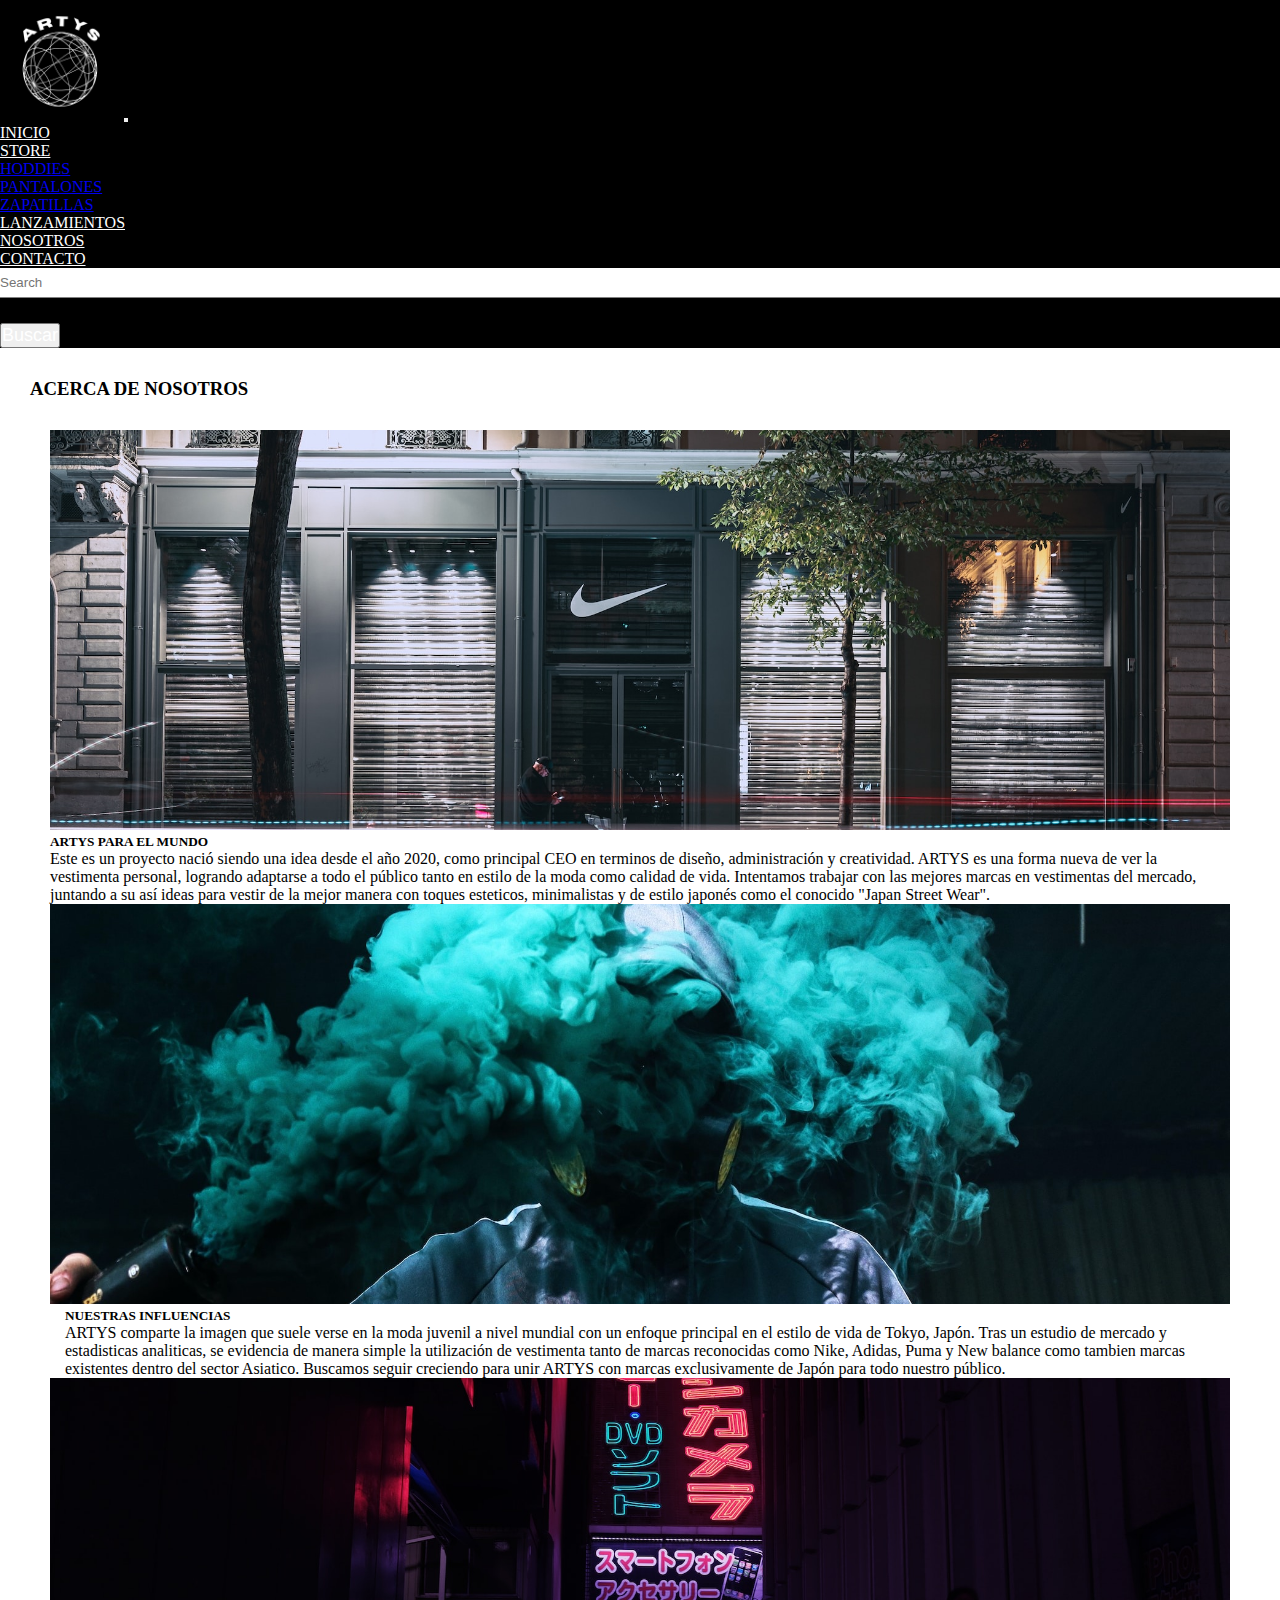
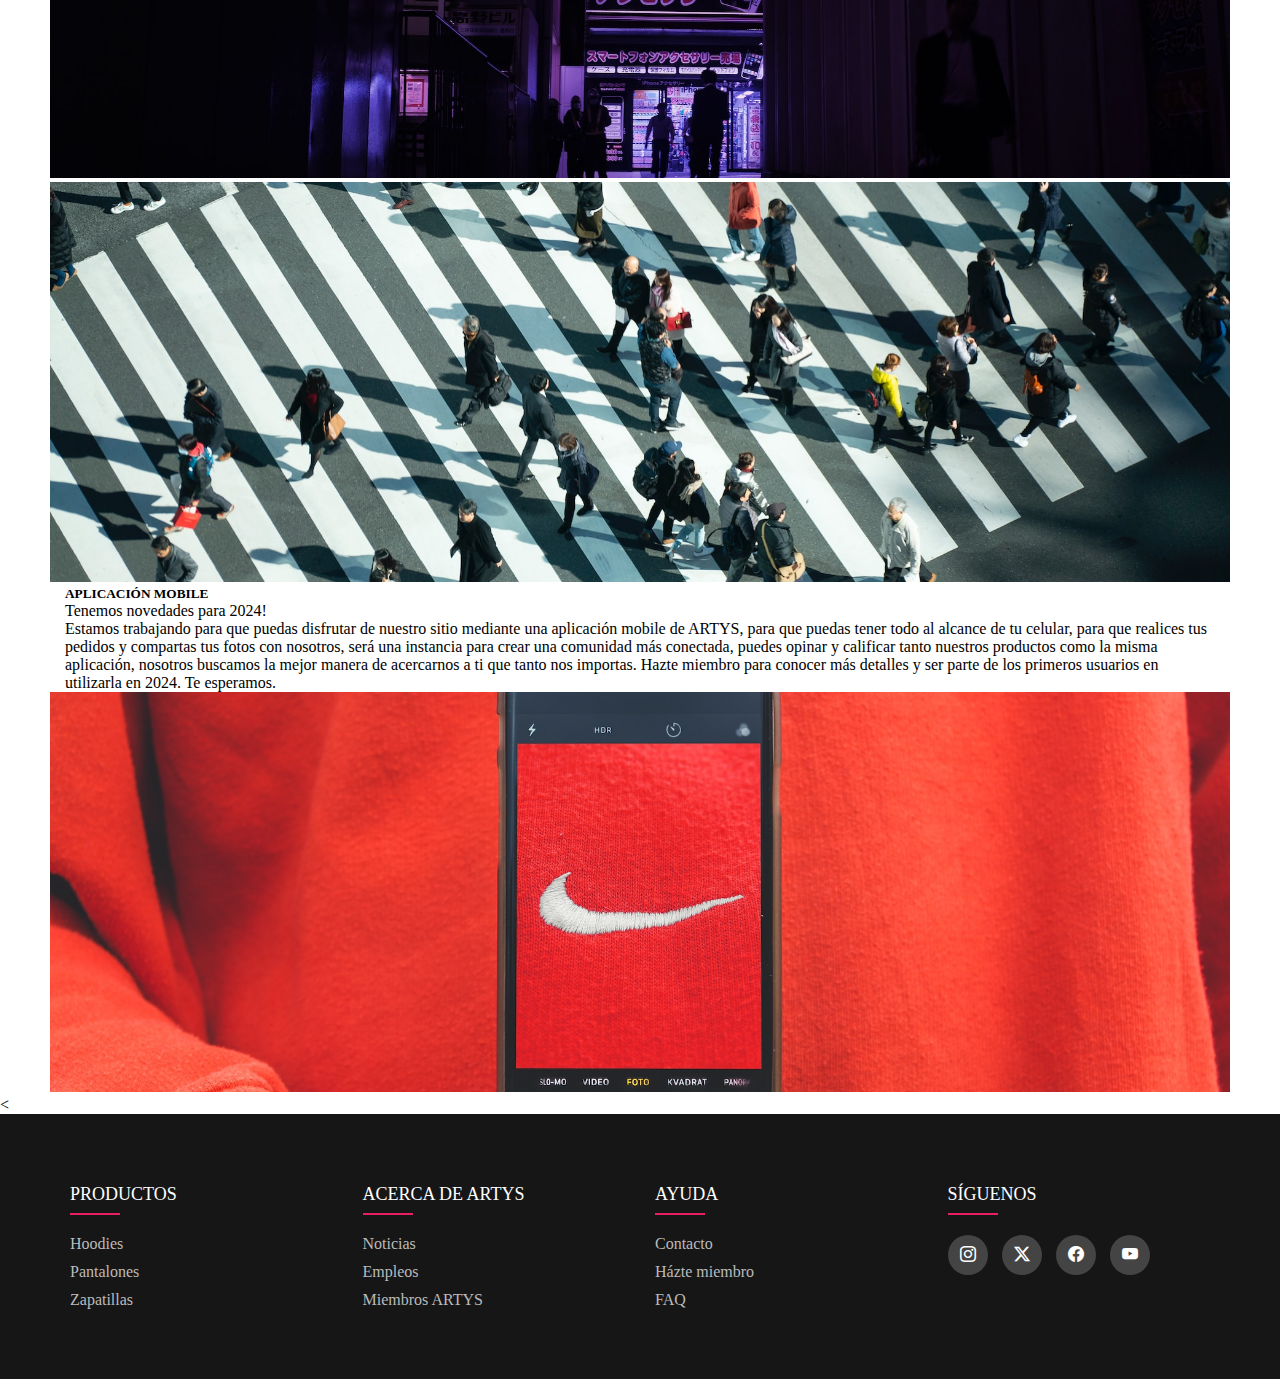
<file: pages/nosotros.html>
<!DOCTYPE html>
<html lang="en">

<head>
    <meta charset="UTF-8">
    <meta name="viewport" content="width=device-width, initial-scale=1.0">
    <title>ARTYS</title>

    <!-- Agregué una imagen para el icono de la pestaña -->
    <link rel="icon" type="image/x-icon" href="../img/ARTYS_para_icono_2-removebg-preview.png">

    <!-- Bootstrap CSS -->
    <link href="https://cdn.jsdelivr.net/npm/bootstrap@5.3.1/dist/css/bootstrap.min.css" rel="stylesheet"
        integrity="sha384-4bw+/aepP/YC94hEpVNVgiZdgIC5+VKNBQNGCHeKRQN+PtmoHDEXuppvnDJzQIu9" crossorigin="anonymous">

    <!-- Iconos Bootstrap -->
    <link rel="stylesheet" href="https://cdn.jsdelivr.net/npm/bootstrap-icons@1.11.0/font/bootstrap-icons.css">

    <!-- CSS Propio -->
    <link rel="stylesheet" href="../css/styles.css">

    <!-- Link de la fuente -->
    <link rel="preconnect" href="https://fonts.googleapis.com">
    <link rel="preconnect" href="https://fonts.gstatic.com" crossorigin>
    <link href="https://fonts.googleapis.com/css2?family=ADLaM+Display&family=Raleway&display=swap" rel="stylesheet">
</head>

<body>
    <header>
        <!-- Menú NAVBAR Bootstrap -->
        <nav class="navbar navbar-expand-lg">
            <div class="container-fluid">
                <a class="navbar-brand" href="../index.html"><img src="../img/ARTYS_black.png" alt="logo-artys-black"
                        width="120px"></a>
                <button class="navbar-toggler" type="button" data-bs-toggle="collapse"
                    data-bs-target="#navbarSupportedContent" aria-controls="navbarSupportedContent"
                    aria-expanded="false" aria-label="Toggle navigation">
                    <span class="navbar-toggler-icon"></span>
                </button>
                <div class="collapse navbar-collapse" id="navbarSupportedContent">
                    <ul class="navbar-nav me-auto mb-2 mb-lg-0">
                        <li class="nav-item">
                            <a class="nav-link" aria-current="page" href="../index.html">INICIO</a>
                        </li>
                        <li class="nav-item dropdown">
                            <a class="nav-link dropdown-toggle" href="#" role="button" data-bs-toggle="dropdown"
                                aria-expanded="false">
                                STORE
                            </a>
                            <ul class="dropdown-menu">
                                <li><a class="dropdown-item" href="hoodies.html">HODDIES</a></li>
                                <li><a class="dropdown-item" href="pantalones.html">PANTALONES</a></li>
                                <li><a class="dropdown-item" href="zapatillas.html">ZAPATILLAS</a></li>
                            </ul>
                        </li>
                        <li class="nav-item">
                            <a class="nav-link" href="lanzamientos.html">LANZAMIENTOS</a>
                        </li>
                        <li class="nav-item">
                            <a class="nav-link" href="nosotros.html">NOSOTROS</a>
                        </li>
                        <li class="nav-item">
                            <a class="nav-link" href="contacto.html">CONTACTO</a>
                        </li>
                    </ul>
                    <form class="d-flex" role="search">
                        <input class="form-control me-2" type="search" placeholder="Search" aria-label="Search">
                        <button class="btn btn-outline-success" type="submit">Buscar</button>
                    </form>
                </div>
            </div>
        </nav>
    </header>


    <h3 class="main-title">ACERCA DE NOSOTROS</h3>
    <section class="container-history">
        <div class="card mb-3">
            <img src="../img/Japan-img/nike-store-street.jpg" class="card-img-top" alt="...">
            <div class="card-body">
                <h5 class="card-title">ARTYS PARA EL MUNDO</h5>
                <p class="card-text">Este es un proyecto nació siendo una idea desde el año 2020, como principal CEO en
                    terminos de diseño, administración y creatividad. ARTYS es una forma nueva de ver la vestimenta
                    personal, logrando adaptarse a todo el público tanto en estilo de la moda como calidad de vida.
                    Intentamos trabajar con las mejores marcas en vestimentas del mercado, juntando a su así ideas para
                    vestir de la mejor manera con toques esteticos, minimalistas y de estilo japonés como el conocido
                    "Japan Street Wear".</p>
            </div>
        </div>
        <div class="card mb-3">
            <img src="../img/Japan-img/ARTYS-Style.jpg" class="card-img-top" alt="...">
        </div>
        <div class="card mb-3">
            <h5 class="card-title" style="padding-left: 15px; padding-right: 15px;">NUESTRAS INFLUENCIAS</h5>
            <p class="card-text" style="padding-left: 15px; padding-right: 15px;">ARTYS comparte la imagen que suele
                verse en la moda juvenil a nivel mundial con un
                enfoque principal en el estilo de vida de Tokyo, Japón. Tras un estudio de mercado y estadisticas
                analiticas, se evidencia de manera simple la utilización de vestimenta tanto de marcas reconocidas
                como Nike, Adidas, Puma y New balance como tambien marcas existentes dentro del sector Asiatico.
                Buscamos seguir creciendo para unir ARTYS con marcas exclusivamente de Japón para todo nuestro
                público.</p>
            <img src="../img/Japan-img/Japan-Street.jpg" class="card-img-top" alt="...">
            <div class="card-body">
            </div>
        </div>
        <div class="card mb-3">
            <img src="../img/Japan-img/Tokyo-Street.jpg" class="card-img-top" alt="...">
        </div>
        <div class="card mb-3">
            <h5 class="card-title" style="padding-left: 15px; padding-right: 15px;">APLICACIÓN MOBILE</h5>
            <p class="card-text" style="padding-left: 15px; padding-right: 15px;">Tenemos novedades para 2024! <br>
                Estamos trabajando para que puedas disfrutar de nuestro sitio mediante una aplicación mobile de ARTYS,
                para que puedas tener todo al alcance de tu celular, para que realices tus pedidos y compartas tus fotos
                con nosotros, será una instancia para crear una comunidad más conectada, puedes opinar y calificar tanto
                nuestros productos como la misma aplicación, nosotros buscamos la mejor manera de acercarnos a ti que
                tanto nos importas. Hazte miembro para conocer más detalles y ser parte de los primeros usuarios en
                utilizarla en 2024. Te esperamos.</p>
            <img src="../img/Japan-img/nike-phone.jpg" class="card-img-top" alt="...">
            <div class="card-body">
            </div>
        </div>
    </section>

    <<footer class="footer">
        <div class="container-footer">
            <div class="row">
                <div class="footer-col">
                    <h4>PRODUCTOS</h4>
                    <ul>
                        <li><a href="hoodies.html">Hoodies</a></li>
                        <li><a href="pantalones.html">Pantalones</a></li>
                        <li><a href="zapatillas.html">Zapatillas</a></li>
                    </ul>
                </div>
                <div class="footer-col">
                    <h4>ACERCA DE ARTYS</h4>
                    <ul>
                        <li><a href="lanzamientos.html">Noticias</a></li>
                        <li><a href="nosotros.html">Empleos</a></li>
                        <li><a href="nosotros.html">Miembros ARTYS</a></li>
                    </ul>
                </div>
                <div class="footer-col">
                    <h4>AYUDA</h4>
                    <ul>
                        <li><a href="contacto.html">Contacto</a></li>
                        <li><a href="contacto.html">Házte miembro</a></li>
                        <li><a href="nosotros.html">FAQ</a></li>
                    </ul>
                </div>
                <div class="footer-col">
                    <h4>SÍGUENOS</h4>
                    <div class="social-links">
                        <a href="https://www.instagram.com/">
                            <i class="bi bi-instagram"></i>
                        </a>
                        <a href="https://twitter.com/">
                            <i class="bi bi-twitter-x"></i>
                        </a>
                        <a href="https://www.facebook.com/">
                            <i class="bi bi-facebook"></i>
                        </a>
                        <a href="https://www.youtube.com/">
                            <i class="bi bi-youtube"></i>
                        </a>
                    </div>
                </div>
            </div>
        </div>
        </footer>

        <!-- Script Bootstrap -->
        <script src="https://cdn.jsdelivr.net/npm/bootstrap@5.3.1/dist/js/bootstrap.bundle.min.js"
            integrity="sha384-HwwvtgBNo3bZJJLYd8oVXjrBZt8cqVSpeBNS5n7C8IVInixGAoxmnlMuBnhbgrkm"
            crossorigin="anonymous"></script>
</body>

</html>
</file>
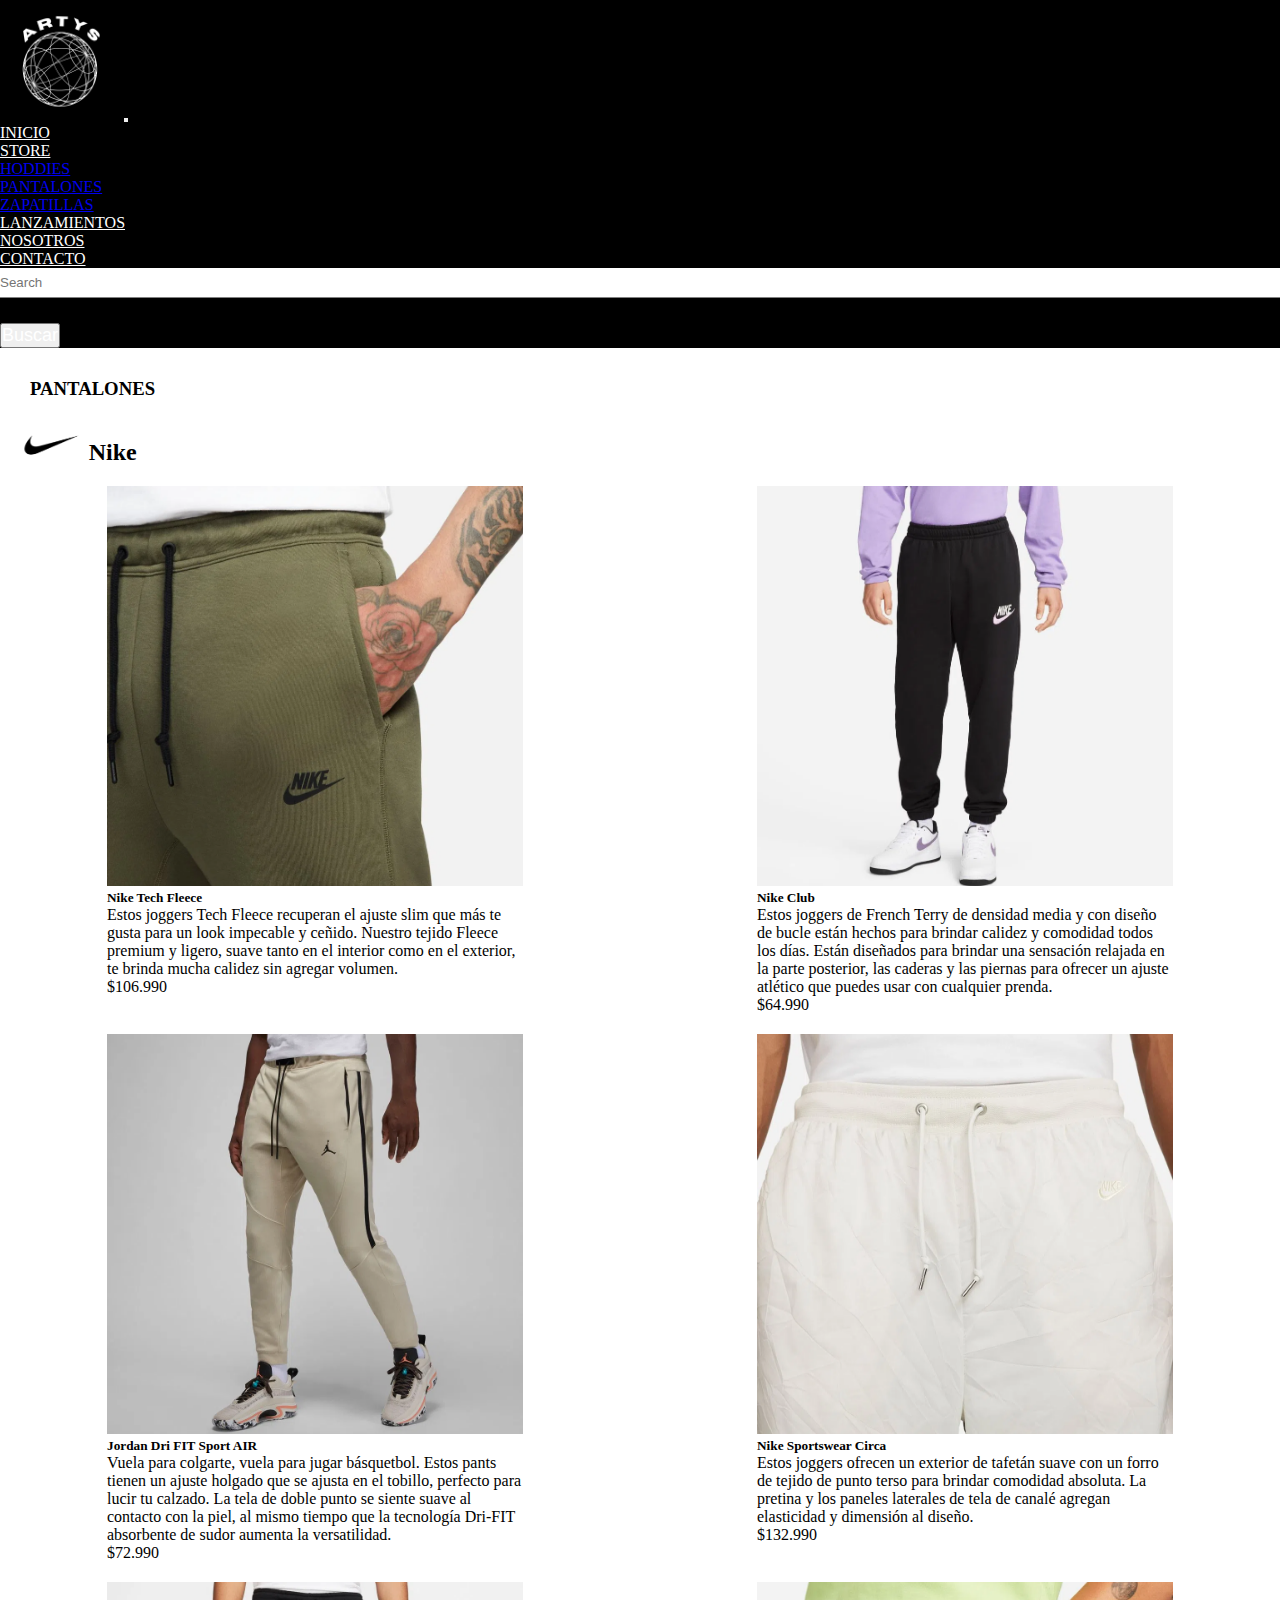
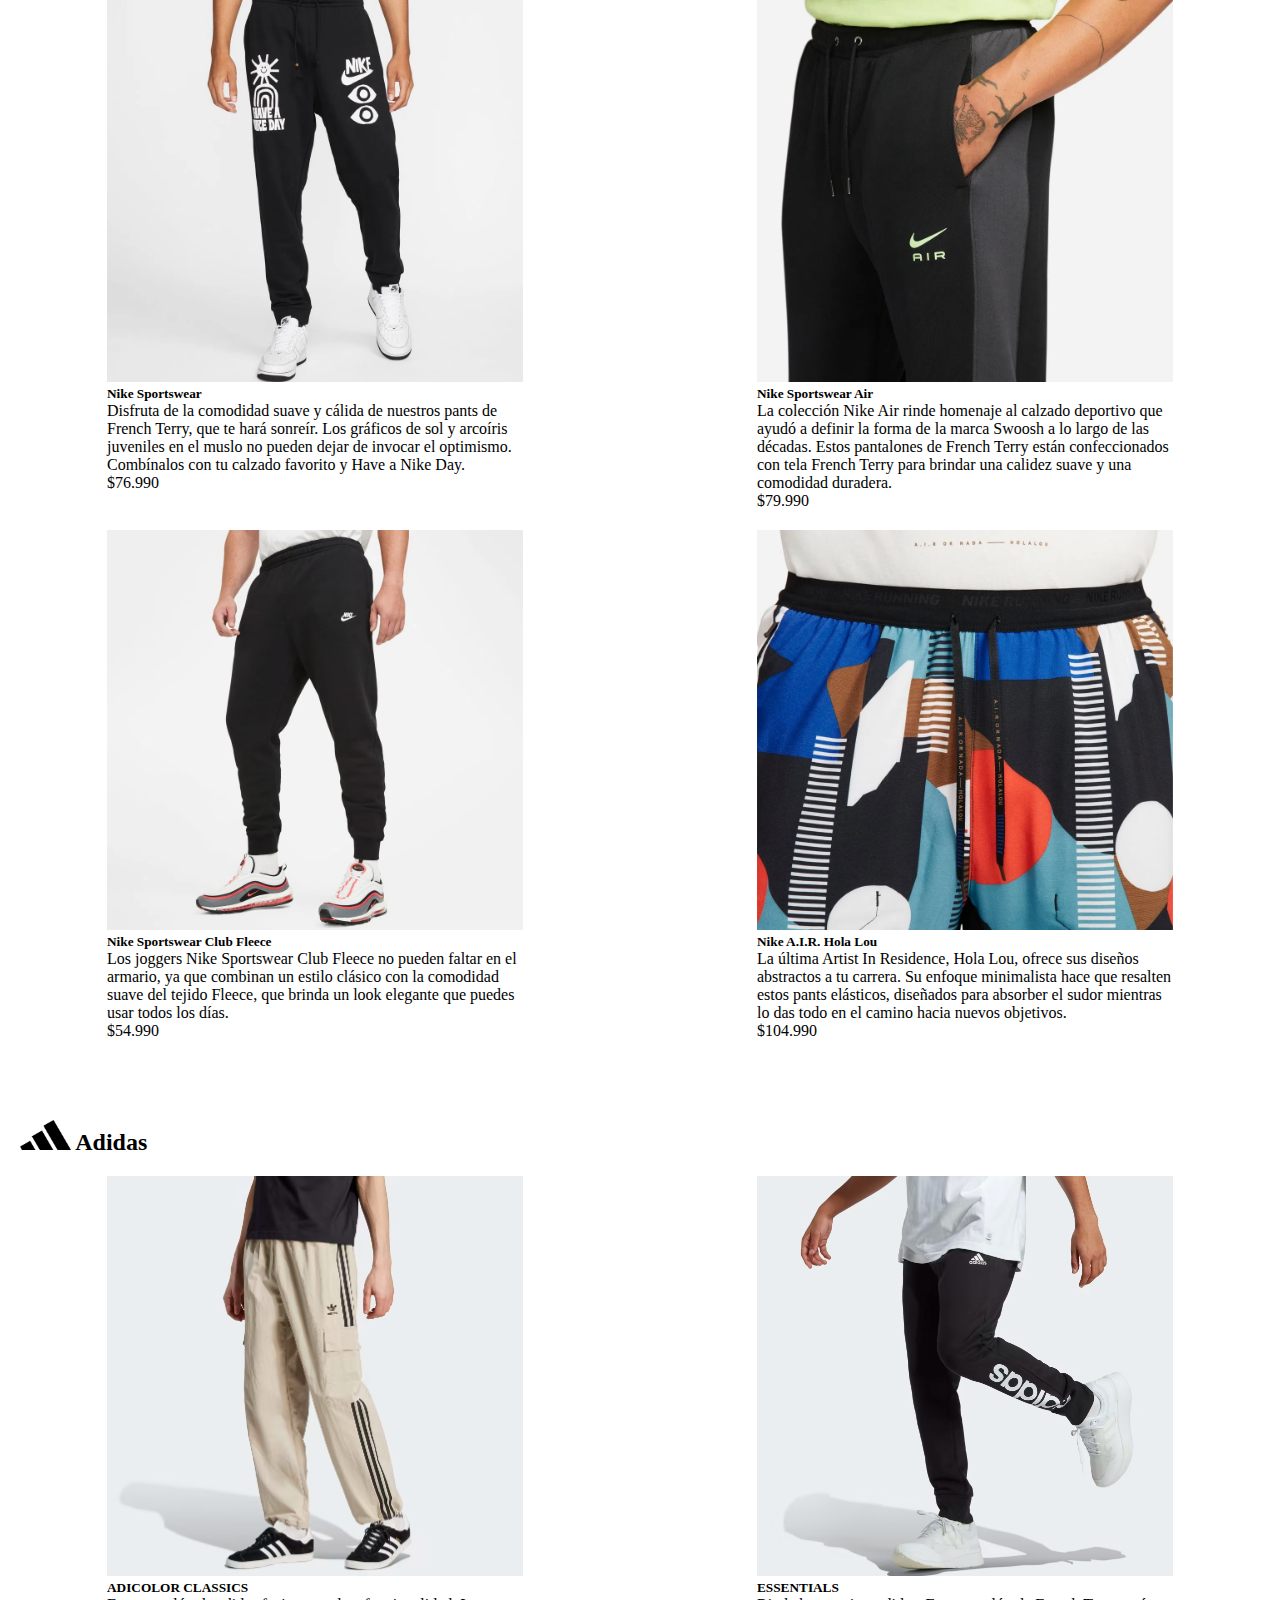
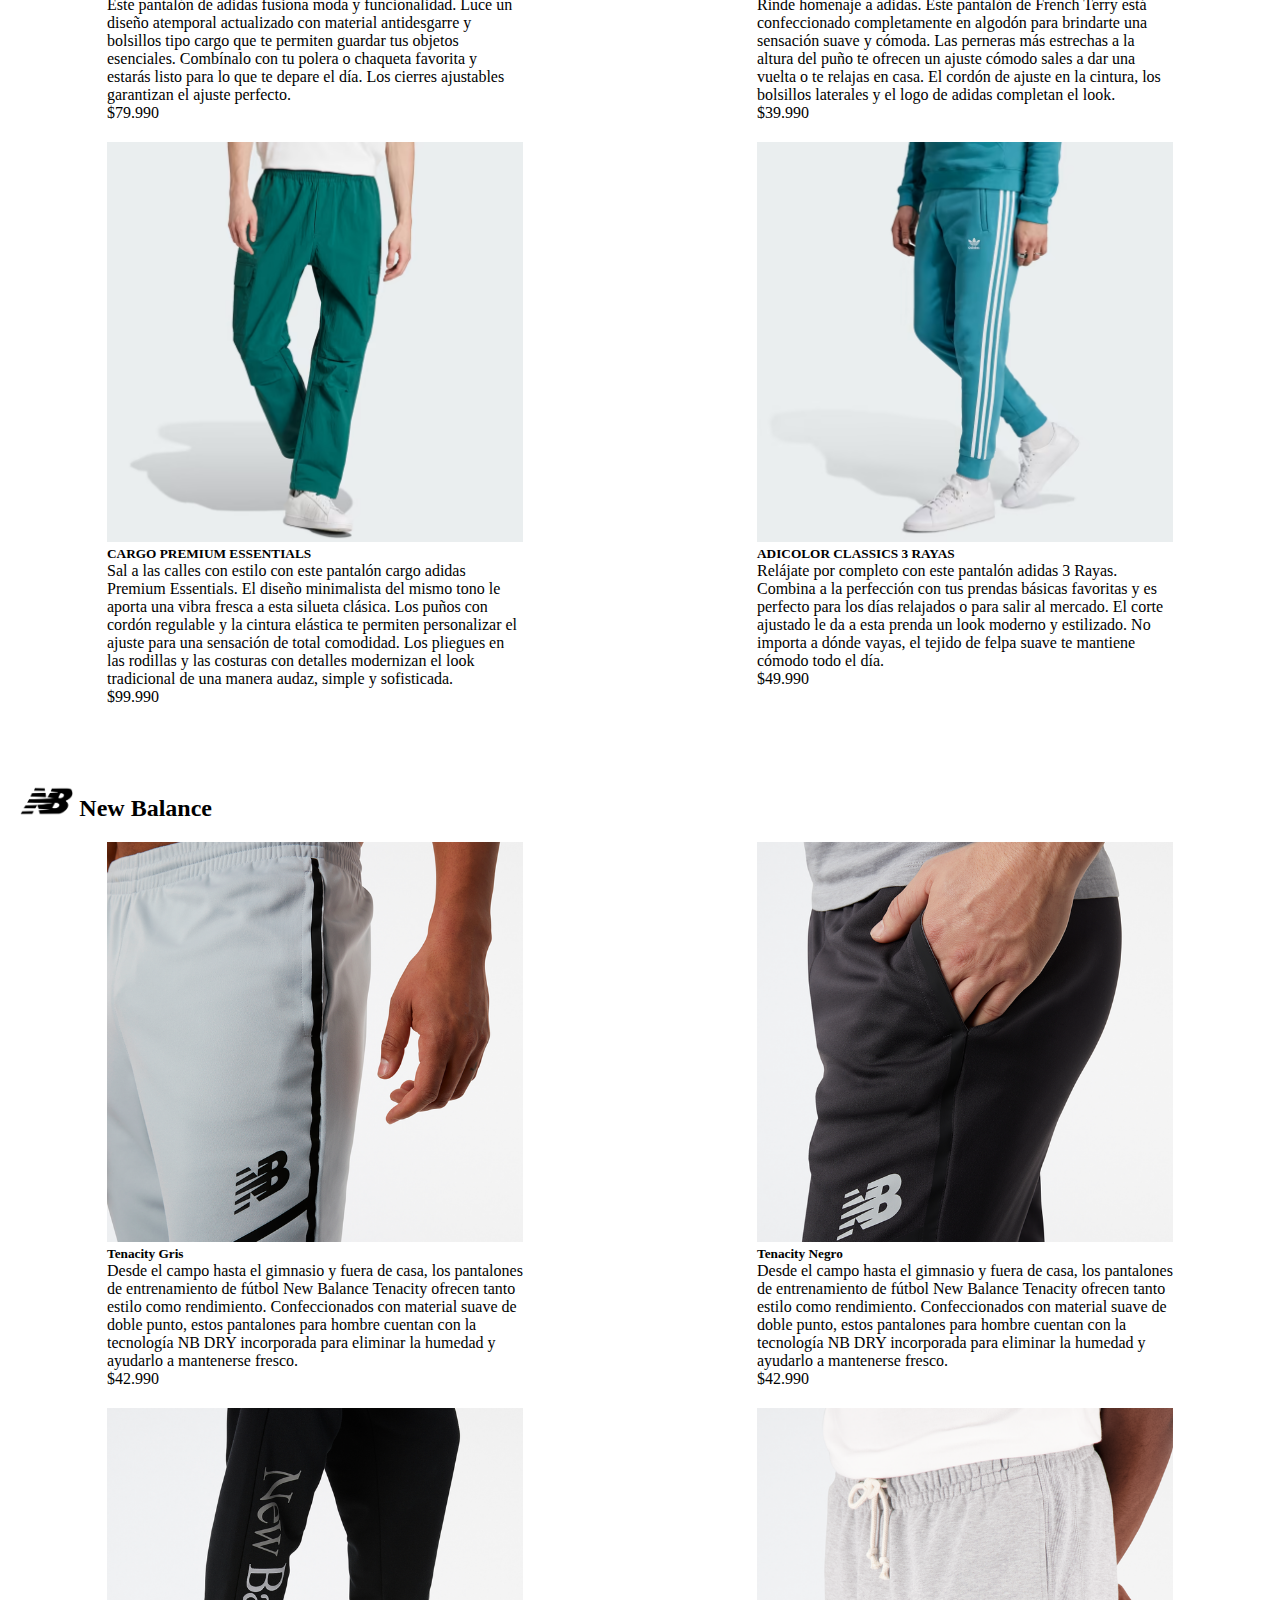
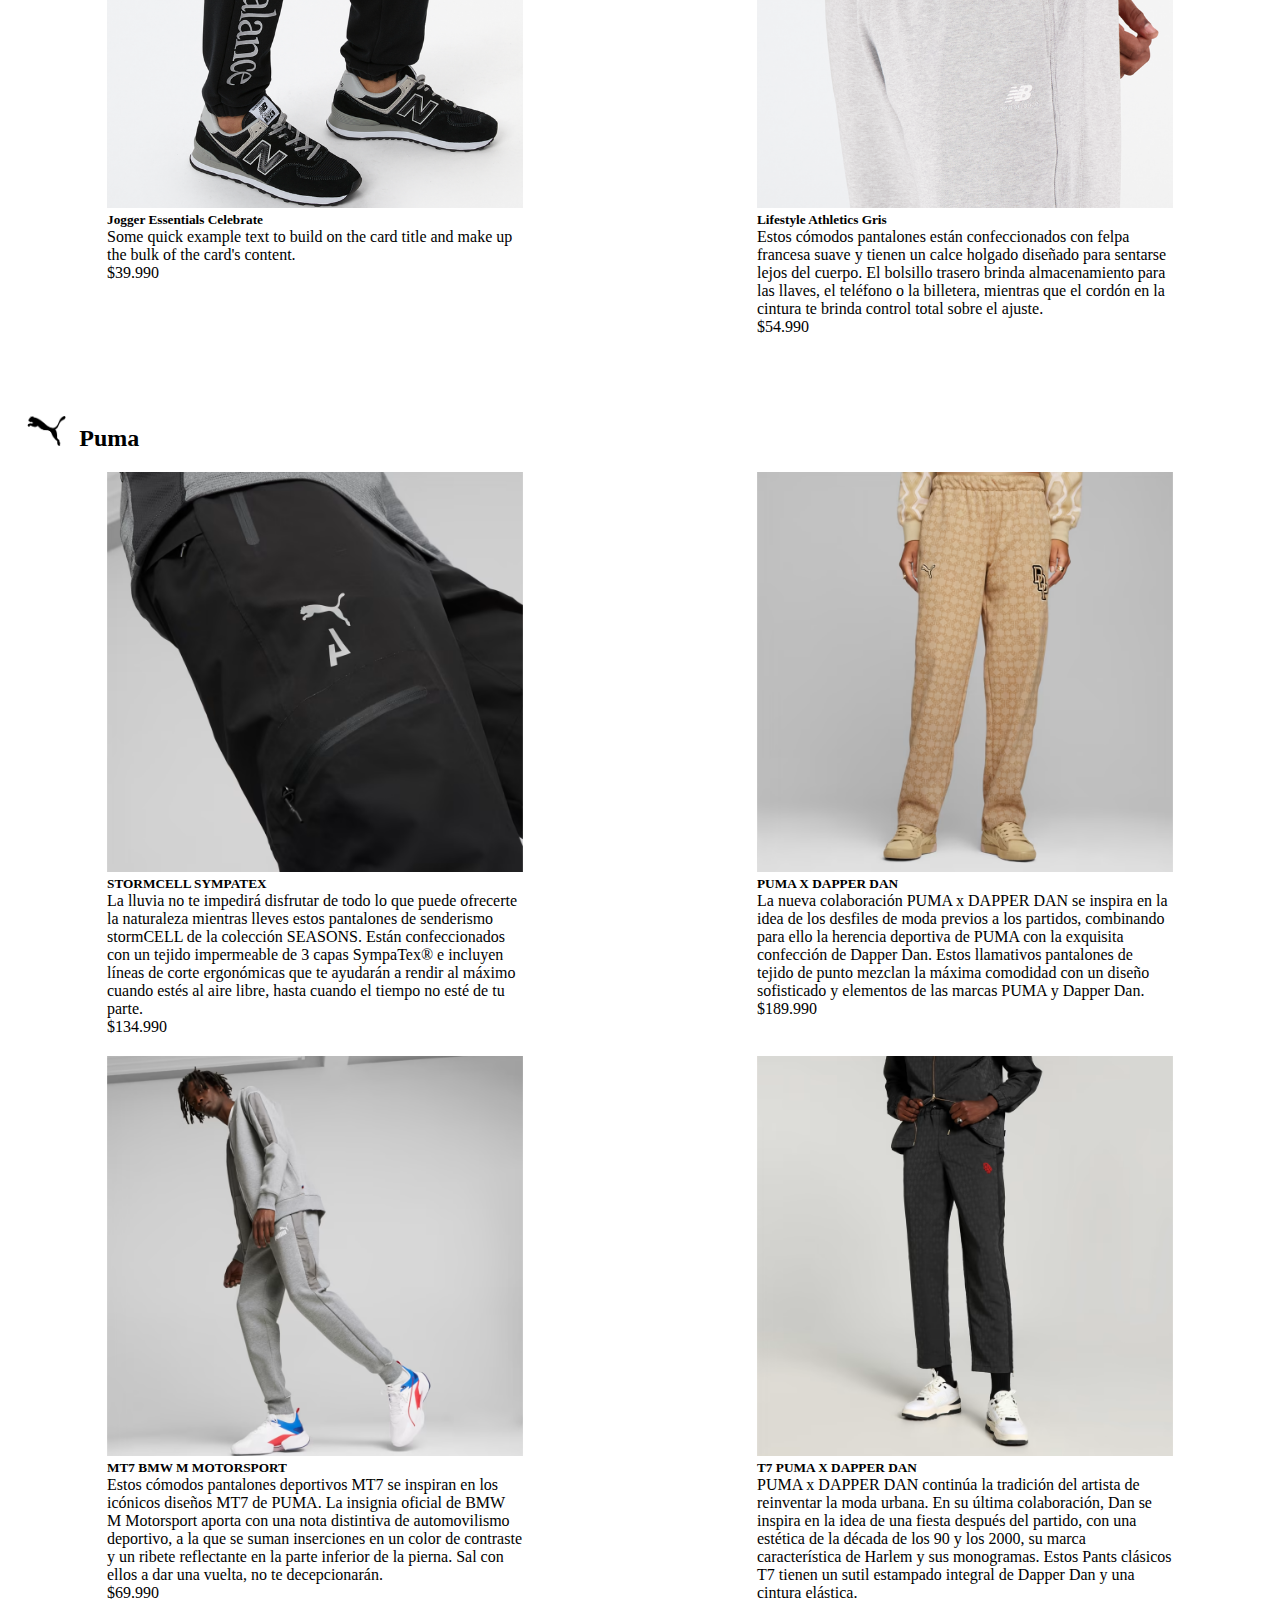
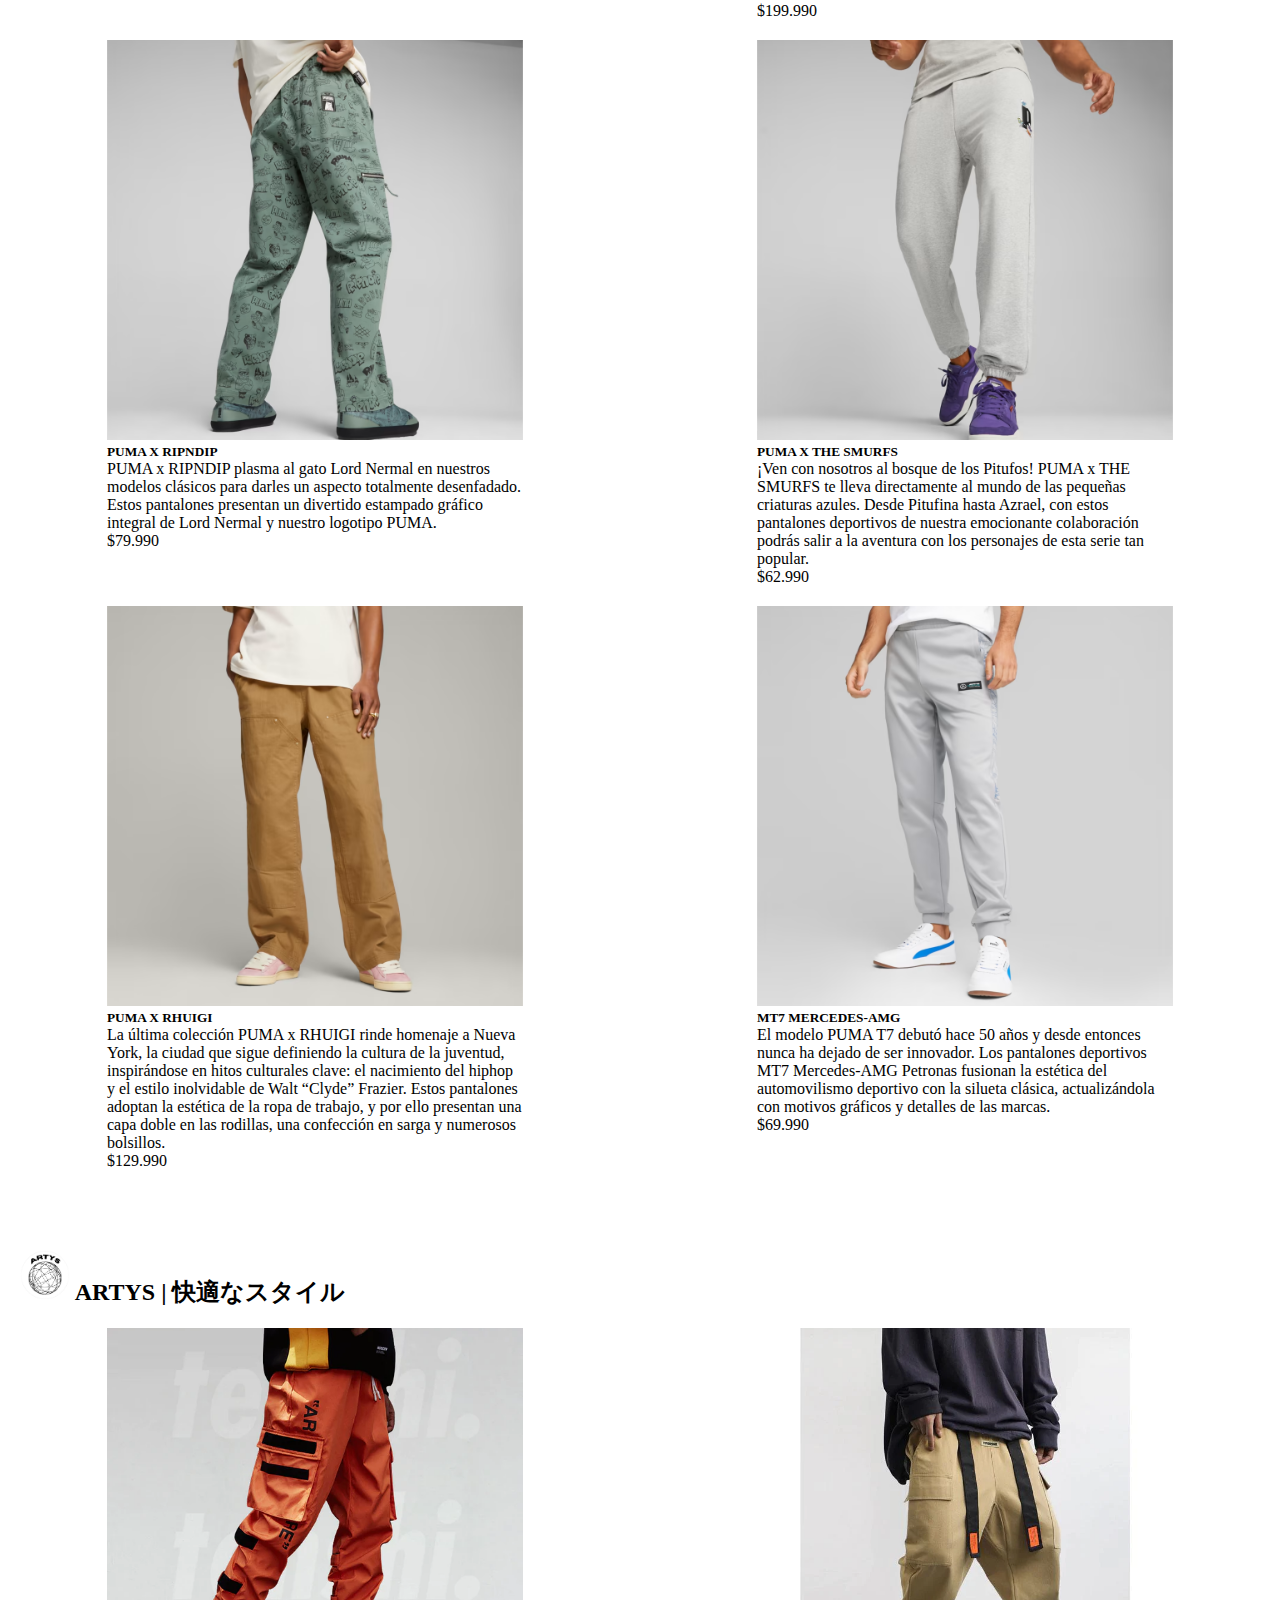
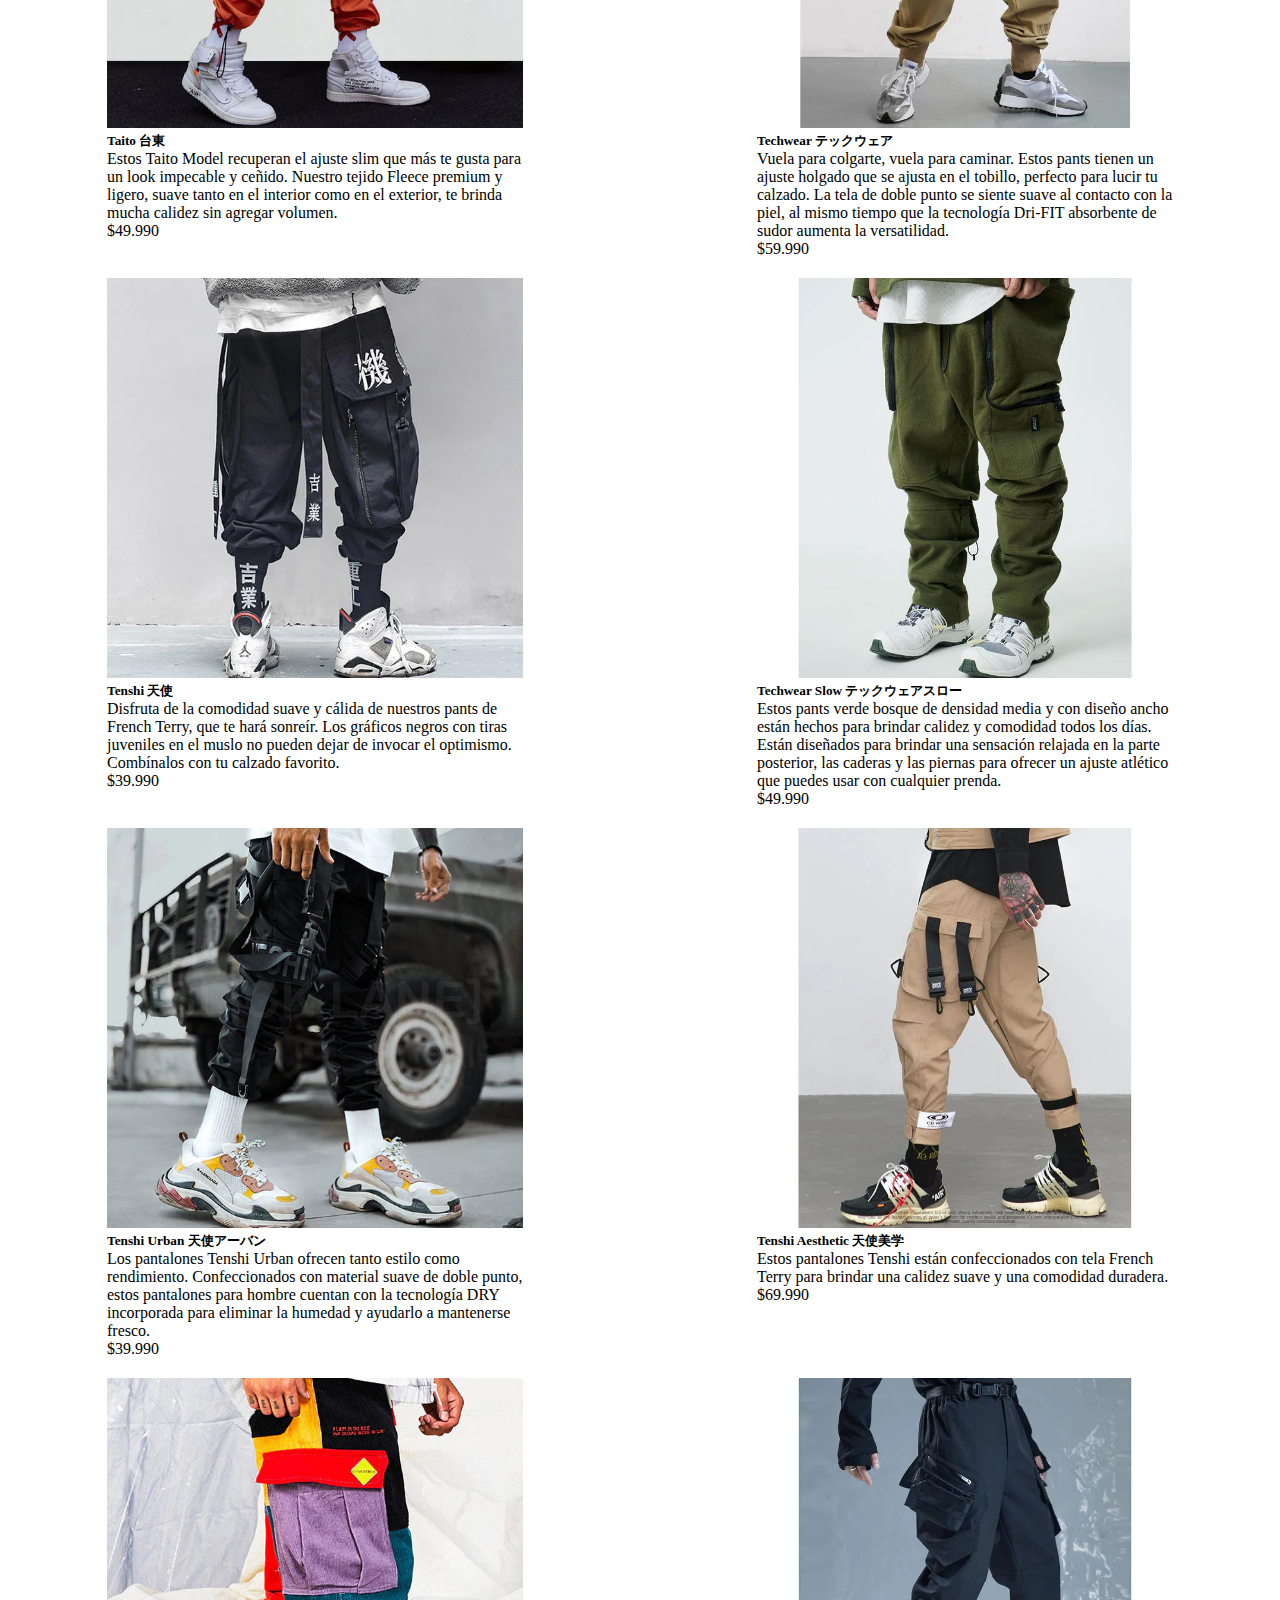
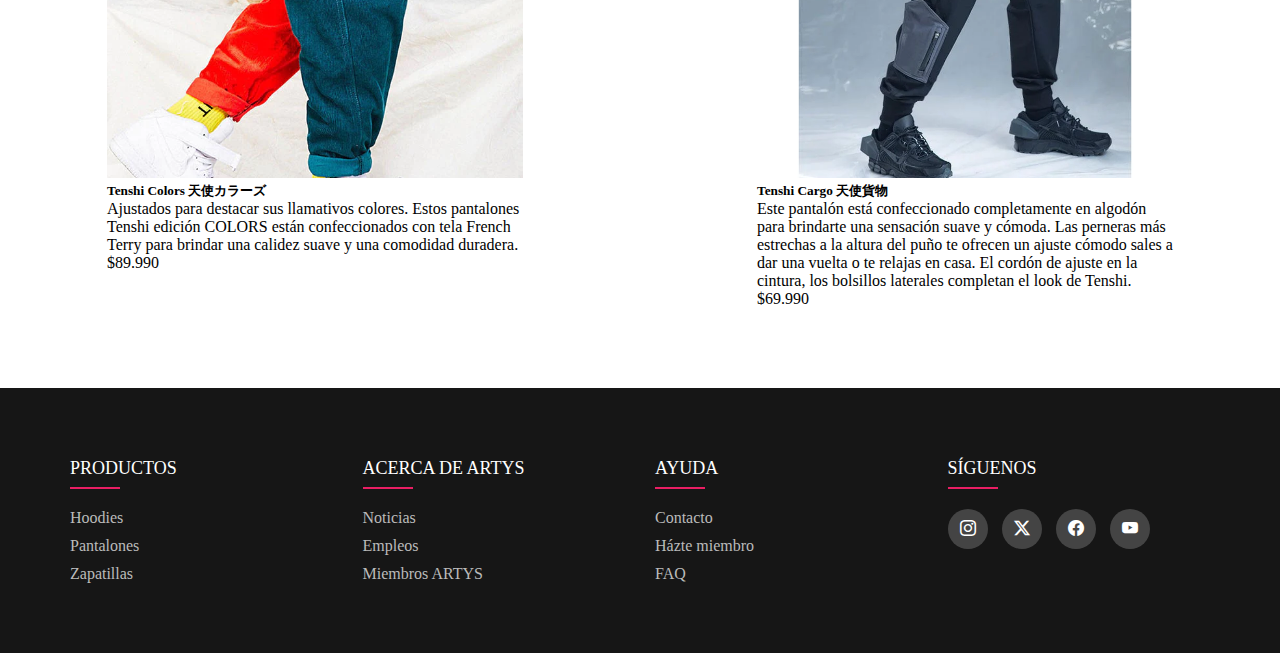
<file: pages/pantalones.html>
<!DOCTYPE html>
<html lang="en">

<head>
    <meta charset="UTF-8">
    <meta name="viewport" content="width=device-width, initial-scale=1.0">
    <title>ARTYS</title>

    <!-- Agregué una imagen para el icono de la pestaña -->
    <link rel="icon" type="image/x-icon" href="../img/ARTYS_para_icono_2-removebg-preview.png">

    <!-- Bootstrap CSS -->
    <link href="https://cdn.jsdelivr.net/npm/bootstrap@5.3.1/dist/css/bootstrap.min.css" rel="stylesheet"
        integrity="sha384-4bw+/aepP/YC94hEpVNVgiZdgIC5+VKNBQNGCHeKRQN+PtmoHDEXuppvnDJzQIu9" crossorigin="anonymous">

    <!-- Iconos Bootstrap -->
    <link rel="stylesheet" href="https://cdn.jsdelivr.net/npm/bootstrap-icons@1.11.0/font/bootstrap-icons.css">

    <!-- CSS Propio -->
    <link rel="stylesheet" href="../css/styles.css">

    <!-- Link de la fuente -->
    <link rel="preconnect" href="https://fonts.googleapis.com">
    <link rel="preconnect" href="https://fonts.gstatic.com" crossorigin>
    <link href="https://fonts.googleapis.com/css2?family=ADLaM+Display&family=Raleway&display=swap" rel="stylesheet">
</head>

<body>
    <header>
        <!-- Menú NAVBAR Bootstrap -->
        <nav class="navbar navbar-expand-lg">
            <div class="container-fluid">
                <a class="navbar-brand" href="../index.html"><img src="../img/ARTYS_black.png" alt="logo-artys-black"
                        width="120px"></a>
                <button class="navbar-toggler" type="button" data-bs-toggle="collapse"
                    data-bs-target="#navbarSupportedContent" aria-controls="navbarSupportedContent"
                    aria-expanded="false" aria-label="Toggle navigation">
                    <span class="navbar-toggler-icon"></span>
                </button>
                <div class="collapse navbar-collapse" id="navbarSupportedContent">
                    <ul class="navbar-nav me-auto mb-2 mb-lg-0">
                        <li class="nav-item">
                            <a class="nav-link" aria-current="page" href="../index.html">INICIO</a>
                        </li>
                        <li class="nav-item dropdown">
                            <a class="nav-link dropdown-toggle" href="#" role="button" data-bs-toggle="dropdown"
                                aria-expanded="false">
                                STORE
                            </a>
                            <ul class="dropdown-menu">
                                <li><a class="dropdown-item" href="hoodies.html">HODDIES</a></li>
                                <li><a class="dropdown-item" href="pantalones.html">PANTALONES</a></li>
                                <li><a class="dropdown-item" href="zapatillas.html">ZAPATILLAS</a></li>
                            </ul>
                        </li>
                        <li class="nav-item">
                            <a class="nav-link" href="lanzamientos.html">LANZAMIENTOS</a>
                        </li>
                        <li class="nav-item">
                            <a class="nav-link" href="nosotros.html">NOSOTROS</a>
                        </li>
                        <li class="nav-item">
                            <a class="nav-link" href="contacto.html">CONTACTO</a>
                        </li>
                    </ul>
                    <form class="d-flex" role="search">
                        <input class="form-control me-2" type="search" placeholder="Search" aria-label="Search">
                        <button class="btn btn-outline-success" type="submit">Buscar</button>
                    </form>
                </div>
            </div>
        </nav>
    </header>

    <h3 class="main-title">PANTALONES</h3>
    <div class="logos-zapatillas">
        <h2><img src="../img/Zapatillas/Logos/Logo-Nike-1.png" alt=""> Nike</h2>
    </div>
    <section class="container-cards">
        <div class="card" style="width: 26rem;">
            <img src="../img/Pantalones/nike-pantalon-1.png" class="card-img-top" alt="Nike-Tech-Fleece">
            <div class="card-body">
                <h5 class="card-title">Nike Tech Fleece</h5>
                <p class="card-text">Estos joggers Tech Fleece recuperan el ajuste slim que más te gusta para un look
                    impecable y ceñido. Nuestro tejido Fleece premium y ligero, suave tanto en el interior como en el
                    exterior, te brinda mucha calidez sin agregar volumen. </p>
            </div>
            <ul class="list-group list-group-flush">
                <li class="list-group-item">$106.990</li>
            </ul>
        </div>

        <div class="card" style="width: 26rem;">
            <img src="../img/Pantalones/nike-pantalon-2.png" class="card-img-top" alt="Nike Club">
            <div class="card-body">
                <h5 class="card-title">Nike Club</h5>
                <p class="card-text">Estos joggers de French Terry de densidad media y con diseño de bucle están hechos
                    para brindar calidez y comodidad todos los días. Están diseñados para brindar una sensación relajada
                    en la parte posterior, las caderas y las piernas para ofrecer un ajuste atlético que puedes usar con
                    cualquier prenda.</p>
            </div>
            <ul class="list-group list-group-flush">
                <li class="list-group-item">$64.990</li>
            </ul>
        </div>

        <div class="card" style="width: 26rem;">
            <img src="../img/Pantalones/Nike-pantalon-3.webp" class="card-img-top" alt="Jordan-Dri-FIT-Sport-AIR">
            <div class="card-body">
                <h5 class="card-title">Jordan Dri FIT Sport AIR</h5>
                <p class="card-text">Vuela para colgarte, vuela para jugar básquetbol. Estos pants tienen un ajuste
                    holgado que se ajusta en el tobillo, perfecto para lucir tu calzado. La tela de doble punto se
                    siente suave al contacto con la piel, al mismo tiempo que la tecnología Dri-FIT absorbente de sudor
                    aumenta la versatilidad.</p>
            </div>
            <ul class="list-group list-group-flush">
                <li class="list-group-item">$72.990</li>
            </ul>
        </div>

        <div class="card" style="width: 26rem;">
            <img src="../img/Pantalones/Nike-pantalon-4.webp" class="card-img-top" alt="Nike Sportswear Circa">
            <div class="card-body">
                <h5 class="card-title">Nike Sportswear Circa</h5>
                <p class="card-text">Estos joggers ofrecen un exterior de tafetán suave con un forro de tejido de punto
                    terso para brindar comodidad absoluta. La pretina y los paneles laterales de tela de canalé agregan
                    elasticidad y dimensión al diseño.</p>
            </div>
            <ul class="list-group list-group-flush">
                <li class="list-group-item">$132.990</li>
            </ul>
        </div>

        <div class="card" style="width: 26rem;">
            <img src="../img/Pantalones/Nike-pantalon-5.webp" class="card-img-top" alt="Nike Sportswear">
            <div class="card-body">
                <h5 class="card-title">Nike Sportswear</h5>
                <p class="card-text">Disfruta de la comodidad suave y cálida de nuestros pants de French Terry, que te
                    hará sonreír. Los gráficos de sol y arcoíris juveniles en el muslo no pueden dejar de invocar el
                    optimismo. Combínalos con tu calzado favorito y Have a Nike Day.</p>
            </div>
            <ul class="list-group list-group-flush">
                <li class="list-group-item">$76.990</li>
            </ul>
        </div>

        <div class="card" style="width: 26rem;">
            <img src="../img/Pantalones/Nike-pantalon-6.webp" class="card-img-top" alt="Nike Sportswear Air">
            <div class="card-body">
                <h5 class="card-title">Nike Sportswear Air</h5>
                <p class="card-text">La colección Nike Air rinde homenaje al calzado deportivo que ayudó a definir la
                    forma de la marca Swoosh a lo largo de las décadas. Estos pantalones de French Terry están
                    confeccionados con tela French Terry para brindar una calidez suave y una comodidad duradera.</p>
            </div>
            <ul class="list-group list-group-flush">
                <li class="list-group-item">$79.990</li>
            </ul>
        </div>

        <div class="card" style="width: 26rem;">
            <img src="../img/Pantalones/Nike-pantalon-7.webp" class="card-img-top" alt="Nike Sportswear Club Fleece">
            <div class="card-body">
                <h5 class="card-title">Nike Sportswear Club Fleece</h5>
                <p class="card-text">Los joggers Nike Sportswear Club Fleece no pueden faltar en el armario, ya que
                    combinan un estilo clásico con la comodidad suave del tejido Fleece, que brinda un look elegante que
                    puedes usar todos los días.</p>
            </div>
            <ul class="list-group list-group-flush">
                <li class="list-group-item">$54.990</li>
            </ul>
        </div>

        <div class="card" style="width: 26rem;">
            <img src="../img/Pantalones/Nike-pantalon-8.webp" class="card-img-top" alt="Nike A.I.R. Hola Lou">
            <div class="card-body">
                <h5 class="card-title">Nike A.I.R. Hola Lou</h5>
                <p class="card-text">La última Artist In Residence, Hola Lou, ofrece sus diseños abstractos a tu
                    carrera. Su enfoque minimalista hace que resalten estos pants elásticos, diseñados para absorber el
                    sudor mientras lo das todo en el camino hacia nuevos objetivos.</p>
            </div>
            <ul class="list-group list-group-flush">
                <li class="list-group-item">$104.990</li>
            </ul>
        </div>
    </section>

    <div class="logos-zapatillas">
        <h2><img src="../img/Zapatillas/Logos/Adidas_isologo.svg.png" alt=""> Adidas</h2>
    </div>

    <section class="container-cards">
        <div class="card" style="width: 26rem;">
            <img src="../img/Pantalones/adidas-pantalon-1.png" class="card-img-top" alt="ADICOLOR CLASSICS">
            <div class="card-body">
                <h5 class="card-title">ADICOLOR CLASSICS</h5>
                <p class="card-text">Este pantalón de adidas fusiona moda y funcionalidad. Luce un diseño atemporal
                    actualizado con material antidesgarre y bolsillos tipo cargo que te permiten guardar tus objetos
                    esenciales. Combínalo con tu polera o chaqueta favorita y estarás listo para lo que te depare el
                    día. Los cierres ajustables garantizan el ajuste perfecto.</p>
            </div>
            <ul class="list-group list-group-flush">
                <li class="list-group-item">$79.990</li>
            </ul>
        </div>

        <div class="card" style="width: 26rem;">
            <img src="../img/Pantalones/adidas-pantalon-2.png" class="card-img-top" alt="ESSENTIALS">
            <div class="card-body">
                <h5 class="card-title">ESSENTIALS</h5>
                <p class="card-text">Rinde homenaje a adidas. Este pantalón de French Terry está confeccionado
                    completamente en algodón para brindarte una sensación suave y cómoda. Las perneras más estrechas a
                    la altura del puño te ofrecen un ajuste cómodo sales a dar una vuelta o te relajas en casa. El
                    cordón de ajuste en la cintura, los bolsillos laterales y el logo de adidas completan el look.</p>
            </div>
            <ul class="list-group list-group-flush">
                <li class="list-group-item">$39.990</li>
            </ul>
        </div>

        <div class="card" style="width: 26rem;">
            <img src="../img/Pantalones/adidas-pantalon-3.png" class="card-img-top" alt="CARGO PREMIUM ESSENTIALS">
            <div class="card-body">
                <h5 class="card-title">CARGO PREMIUM ESSENTIALS</h5>
                <p class="card-text">Sal a las calles con estilo con este pantalón cargo adidas Premium Essentials. El
                    diseño minimalista del mismo tono le aporta una vibra fresca a esta silueta clásica. Los puños con
                    cordón regulable y la cintura elástica te permiten personalizar el ajuste para una sensación de
                    total comodidad. Los pliegues en las rodillas y las costuras con detalles modernizan el look
                    tradicional de una manera audaz, simple y sofisticada.</p>
            </div>
            <ul class="list-group list-group-flush">
                <li class="list-group-item">$99.990</li>
            </ul>
        </div>

        <div class="card" style="width: 26rem;">
            <img src="../img/Pantalones/adidas-pantalon-4.png" class="card-img-top" alt="ADICOLOR CLASSICS 3 RAYAS">
            <div class="card-body">
                <h5 class="card-title">ADICOLOR CLASSICS 3 RAYAS</h5>
                <p class="card-text">Relájate por completo con este pantalón adidas 3 Rayas. Combina a la perfección con
                    tus prendas básicas favoritas y es perfecto para los días relajados o para salir al mercado. El
                    corte ajustado le da a esta prenda un look moderno y estilizado. No importa a dónde vayas, el tejido
                    de felpa suave te mantiene cómodo todo el día.</p>
            </div>
            <ul class="list-group list-group-flush">
                <li class="list-group-item">$49.990</li>
            </ul>
        </div>
    </section>

    <div class="logos-zapatillas">
        <h2><img src="../img/Zapatillas/Logos/New-Balance-Emblem.png" alt=""> New Balance</h2>
    </div>

    <section class="container-cards">
        <div class="card" style="width: 26rem;">
            <img src="../img/Pantalones/new-balance1.webp" class="card-img-top" alt="Tenacity Gris">
            <div class="card-body">
                <h5 class="card-title">Tenacity Gris</h5>
                <p class="card-text">Desde el campo hasta el gimnasio y fuera de casa, los pantalones de entrenamiento
                    de fútbol New Balance Tenacity ofrecen tanto estilo como rendimiento. Confeccionados con material
                    suave de doble punto, estos pantalones para hombre cuentan con la tecnología NB DRY incorporada para
                    eliminar la humedad y ayudarlo a mantenerse fresco.</p>
            </div>
            <ul class="list-group list-group-flush">
                <li class="list-group-item">$42.990</li>
            </ul>
        </div>

        <div class="card" style="width: 26rem;">
            <img src="../img/Pantalones/new-balance2.webp" class="card-img-top" alt="Tenacity Negro">
            <div class="card-body">
                <h5 class="card-title">Tenacity Negro</h5>
                <p class="card-text">Desde el campo hasta el gimnasio y fuera de casa, los pantalones de entrenamiento
                    de fútbol New Balance Tenacity ofrecen tanto estilo como rendimiento. Confeccionados con material
                    suave de doble punto, estos pantalones para hombre cuentan con la tecnología NB DRY incorporada para
                    eliminar la humedad y ayudarlo a mantenerse fresco.</p>
            </div>
            <ul class="list-group list-group-flush">
                <li class="list-group-item">$42.990</li>
            </ul>
        </div>

        <div class="card" style="width: 26rem;">
            <img src="../img/Pantalones/new-balance3.webp" class="card-img-top" alt="Jogger Essentials Celebrate">
            <div class="card-body">
                <h5 class="card-title">Jogger Essentials Celebrate</h5>
                <p class="card-text">Some quick example text to build on the card title and make up the bulk of the
                    card's content.</p>
            </div>
            <ul class="list-group list-group-flush">
                <li class="list-group-item">$39.990</li>
            </ul>
        </div>

        <div class="card" style="width: 26rem;">
            <img src="../img/Pantalones/new-balance4.webp" class="card-img-top" alt="Lifestyle Athletics Gris">
            <div class="card-body">
                <h5 class="card-title">Lifestyle Athletics Gris</h5>
                <p class="card-text">Estos cómodos pantalones están confeccionados con felpa francesa suave y tienen un
                    calce holgado diseñado para sentarse lejos del cuerpo. El bolsillo trasero brinda almacenamiento
                    para las llaves, el teléfono o la billetera, mientras que el cordón en la cintura te brinda control
                    total sobre el ajuste.</p>
            </div>
            <ul class="list-group list-group-flush">
                <li class="list-group-item">$54.990</li>
            </ul>
        </div>
    </section>

    <div class="logos-zapatillas">
        <h2><img src="../img/Zapatillas/Logos/logo-puma.jpg" alt=""> Puma</h2>
    </div>

    <section class="container-cards">
        <div class="card" style="width: 26rem;">
            <img src="../img/Pantalones/puma1.avif" class="card-img-top" alt="STORMCELL SYMPATEX">
            <div class="card-body">
                <h5 class="card-title">STORMCELL SYMPATEX</h5>
                <p class="card-text">La lluvia no te impedirá disfrutar de todo lo que puede ofrecerte la naturaleza
                    mientras lleves estos pantalones de senderismo stormCELL de la colección SEASONS. Están
                    confeccionados con un tejido impermeable de 3 capas SympaTex® e incluyen líneas de corte ergonómicas
                    que te ayudarán a rendir al máximo cuando estés al aire libre, hasta cuando el tiempo no esté de tu
                    parte.</p>
            </div>
            <ul class="list-group list-group-flush">
                <li class="list-group-item">$134.990</li>
            </ul>
        </div>

        <div class="card" style="width: 26rem;">
            <img src="../img/Pantalones/puma2.avif" class="card-img-top" alt="PUMA X DAPPER DAN">
            <div class="card-body">
                <h5 class="card-title">PUMA X DAPPER DAN</h5>
                <p class="card-text">La nueva colaboración PUMA x DAPPER DAN se inspira en la idea de los desfiles de
                    moda previos a los partidos, combinando para ello la herencia deportiva de PUMA con la exquisita
                    confección de Dapper Dan. Estos llamativos pantalones de tejido de punto mezclan la máxima comodidad
                    con un diseño sofisticado y elementos de las marcas PUMA y Dapper Dan.</p>
            </div>
            <ul class="list-group list-group-flush">
                <li class="list-group-item">$189.990</li>
            </ul>
        </div>

        <div class="card" style="width: 26rem;">
            <img src="../img/Pantalones/puma3.avif" class="card-img-top" alt="MT7 BMW M MOTORSPORT">
            <div class="card-body">
                <h5 class="card-title">MT7 BMW M MOTORSPORT</h5>
                <p class="card-text">Estos cómodos pantalones deportivos MT7 se inspiran en los icónicos diseños MT7 de
                    PUMA. La insignia oficial de BMW M Motorsport aporta con una nota distintiva de automovilismo
                    deportivo, a la que se suman inserciones en un color de contraste y un ribete reflectante en la
                    parte inferior de la pierna. Sal con ellos a dar una vuelta, no te decepcionarán.</p>
            </div>
            <ul class="list-group list-group-flush">
                <li class="list-group-item">$69.990</li>
            </ul>
        </div>

        <div class="card" style="width: 26rem;">
            <img src="../img/Pantalones/puma4.avif" class="card-img-top" alt="T7 PUMA X DAPPER DAN">
            <div class="card-body">
                <h5 class="card-title">T7 PUMA X DAPPER DAN</h5>
                <p class="card-text">PUMA x DAPPER DAN continúa la tradición del artista de reinventar la moda urbana.
                    En su última colaboración, Dan se inspira en la idea de una fiesta después del partido, con una
                    estética de la década de los 90 y los 2000, su marca característica de Harlem y sus monogramas.
                    Estos Pants clásicos T7 tienen un sutil estampado integral de Dapper Dan y una cintura elástica.</p>
            </div>
            <ul class="list-group list-group-flush">
                <li class="list-group-item">$199.990</li>
            </ul>
        </div>

        <div class="card" style="width: 26rem;">
            <img src="../img/Pantalones/puma5.avif" class="card-img-top" alt="PUMA X RIPNDIP">
            <div class="card-body">
                <h5 class="card-title">PUMA X RIPNDIP</h5>
                <p class="card-text">PUMA x RIPNDIP plasma al gato Lord Nermal en nuestros modelos clásicos para darles
                    un aspecto totalmente desenfadado. Estos pantalones presentan un divertido estampado gráfico
                    integral de Lord Nermal y nuestro logotipo PUMA.</p>
            </div>
            <ul class="list-group list-group-flush">
                <li class="list-group-item">$79.990</li>
            </ul>
        </div>

        <div class="card" style="width: 26rem;">
            <img src="../img/Pantalones/puma6.avif" class="card-img-top" alt="PUMA X THE SMURFS">
            <div class="card-body">
                <h5 class="card-title">PUMA X THE SMURFS</h5>
                <p class="card-text">¡Ven con nosotros al bosque de los Pitufos! PUMA x THE SMURFS te lleva directamente
                    al mundo de las pequeñas criaturas azules. Desde Pitufina hasta Azrael, con estos pantalones
                    deportivos de nuestra emocionante colaboración podrás salir a la aventura con los personajes de esta
                    serie tan popular.</p>
            </div>
            <ul class="list-group list-group-flush">
                <li class="list-group-item">$62.990</li>
            </ul>
        </div>

        <div class="card" style="width: 26rem;">
            <img src="../img/Pantalones/puma7.avif" class="card-img-top" alt="PUMA X RHUIGI">
            <div class="card-body">
                <h5 class="card-title">PUMA X RHUIGI</h5>
                <p class="card-text">La última colección PUMA x RHUIGI rinde homenaje a Nueva York, la ciudad que sigue
                    definiendo la cultura de la juventud, inspirándose en hitos culturales clave: el nacimiento del
                    hiphop y el estilo inolvidable de Walt “Clyde” Frazier. Estos pantalones adoptan la estética de la
                    ropa de trabajo, y por ello presentan una capa doble en las rodillas, una confección en sarga y
                    numerosos bolsillos.</p>
            </div>
            <ul class="list-group list-group-flush">
                <li class="list-group-item">$129.990</li>
            </ul>
        </div>

        <div class="card" style="width: 26rem;">
            <img src="../img/Pantalones/puma8.avif" class="card-img-top" alt="MT7 MERCEDES-AMG">
            <div class="card-body">
                <h5 class="card-title">MT7 MERCEDES-AMG</h5>
                <p class="card-text">El modelo PUMA T7 debutó hace 50 años y desde entonces nunca ha dejado de ser
                    innovador. Los pantalones deportivos MT7 Mercedes-AMG Petronas fusionan la estética del
                    automovilismo deportivo con la silueta clásica, actualizándola con motivos gráficos y detalles de
                    las marcas.</p>
            </div>
            <ul class="list-group list-group-flush">
                <li class="list-group-item">$69.990</li>
            </ul>
        </div>
    </section>

    <div class="logos-zapatillas">
        <h2><img src="../img/ARTYS_para_icono_2-removebg-preview.png" alt="" style="height: 50px;"> ARTYS | 快適なスタイル</h2>
    </div>
    <section class="container-cards">
        <div class="card" style="width: 26rem;">
            <img src="../img/Pantalones/japan-pantalones/Taito-1.webp" class="card-img-top" alt="Taito">
            <div class="card-body">
                <h5 class="card-title">Taito 台東</h5>
                <p class="card-text">Estos Taito Model recuperan el ajuste slim que más te gusta para un look impecable
                    y ceñido. Nuestro tejido Fleece premium y ligero, suave tanto en el interior como en el exterior, te
                    brinda mucha calidez sin agregar volumen.</p>
            </div>
            <ul class="list-group list-group-flush">
                <li class="list-group-item">$49.990</li>
            </ul>
        </div>

        <div class="card" style="width: 26rem;">
            <img src="../img/Pantalones/japan-pantalones/Techwear-1.webp" class="card-img-top" alt="Techwear">
            <div class="card-body">
                <h5 class="card-title">Techwear テックウェア</h5>
                <p class="card-text">Vuela para colgarte, vuela para caminar. Estos pants tienen un ajuste holgado que
                    se ajusta en el tobillo, perfecto para lucir tu calzado. La tela de doble punto se siente suave al
                    contacto con la piel, al mismo tiempo que la tecnología Dri-FIT absorbente de sudor aumenta la
                    versatilidad.</p>
            </div>
            <ul class="list-group list-group-flush">
                <li class="list-group-item">$59.990</li>
            </ul>
        </div>

        <div class="card" style="width: 26rem;">
            <img src="../img/Pantalones/japan-pantalones/Tenshi-2.webp" class="card-img-top" alt="Tenshi">
            <div class="card-body">
                <h5 class="card-title">Tenshi 天使</h5>
                <p class="card-text">Disfruta de la comodidad suave y cálida de nuestros pants de French Terry, que te
                    hará sonreír. Los gráficos negros con tiras juveniles en el muslo no pueden dejar de invocar el
                    optimismo. Combínalos con tu calzado favorito.</p>
            </div>
            <ul class="list-group list-group-flush">
                <li class="list-group-item">$39.990</li>
            </ul>
        </div>

        <div class="card" style="width: 26rem;">
            <img src="../img/Pantalones/japan-pantalones/Techwear-2.jpg" class="card-img-top" alt="Techwear Slow">
            <div class="card-body">
                <h5 class="card-title">Techwear Slow テックウェアスロー</h5>
                <p class="card-text">Estos pants verde bosque de densidad media y con diseño ancho están hechos para
                    brindar calidez y comodidad todos los días. Están diseñados para brindar una sensación relajada en
                    la parte posterior, las caderas y las piernas para ofrecer un ajuste atlético que puedes usar con
                    cualquier prenda.</p>
            </div>
            <ul class="list-group list-group-flush">
                <li class="list-group-item">$49.990</li>
            </ul>
        </div>

        <div class="card" style="width: 26rem;">
            <img src="../img/Pantalones/japan-pantalones/Tenshi-1.webp" class="card-img-top" alt="Tenshi Urban">
            <div class="card-body">
                <h5 class="card-title">Tenshi Urban 天使アーバン</h5>
                <p class="card-text">Los pantalones Tenshi Urban ofrecen tanto estilo como rendimiento. Confeccionados
                    con material suave de doble punto, estos pantalones para hombre cuentan con la tecnología DRY
                    incorporada para eliminar la humedad y ayudarlo a mantenerse fresco.</p>
            </div>
            <ul class="list-group list-group-flush">
                <li class="list-group-item">$39.990</li>
            </ul>
        </div>

        <div class="card" style="width: 26rem;">
            <img src="../img/Pantalones/japan-pantalones/Tenshi-3.webp" class="card-img-top" alt="Tenshi Aesthetic">
            <div class="card-body">
                <h5 class="card-title">Tenshi Aesthetic 天使美学</h5>
                <p class="card-text">Estos pantalones Tenshi están confeccionados con tela French Terry para brindar una
                    calidez suave y una comodidad duradera.</p>
            </div>
            <ul class="list-group list-group-flush">
                <li class="list-group-item">$69.990</li>
            </ul>
        </div>

        <div class="card" style="width: 26rem;">
            <img src="../img/Pantalones/japan-pantalones/Tenshi-4.webp" class="card-img-top" alt="Tenshi Colors">
            <div class="card-body">
                <h5 class="card-title">Tenshi Colors 天使カラーズ</h5>
                <p class="card-text">Ajustados para destacar sus llamativos colores. Estos pantalones Tenshi edición
                    COLORS están confeccionados con tela French Terry para brindar una calidez suave y una comodidad
                    duradera.</p>
            </div>
            <ul class="list-group list-group-flush">
                <li class="list-group-item">$89.990</li>
            </ul>
        </div>

        <div class="card" style="width: 26rem;">
            <img src="../img/Pantalones/japan-pantalones/Tenshi-5.webp" class="card-img-top" alt="Tenshi Cargo">
            <div class="card-body">
                <h5 class="card-title">Tenshi Cargo 天使貨物</h5>
                <p class="card-text">Este pantalón está confeccionado completamente en algodón para brindarte una
                    sensación suave y cómoda. Las perneras más estrechas a la altura del puño te ofrecen un ajuste
                    cómodo sales a dar una vuelta o te relajas en casa. El cordón de ajuste en la cintura, los bolsillos
                    laterales completan el look de Tenshi.</p>
            </div>
            <ul class="list-group list-group-flush">
                <li class="list-group-item">$69.990</li>
            </ul>
        </div>
    </section>

    <footer class="footer">
        <div class="container-footer">
            <div class="row">
                <div class="footer-col">
                    <h4>PRODUCTOS</h4>
                    <ul>
                        <li><a href="hoodies.html">Hoodies</a></li>
                        <li><a href="pantalones.html">Pantalones</a></li>
                        <li><a href="zapatillas.html">Zapatillas</a></li>
                    </ul>
                </div>
                <div class="footer-col">
                    <h4>ACERCA DE ARTYS</h4>
                    <ul>
                        <li><a href="lanzamientos.html">Noticias</a></li>
                        <li><a href="nosotros.html">Empleos</a></li>
                        <li><a href="nosotros.html">Miembros ARTYS</a></li>
                    </ul>
                </div>
                <div class="footer-col">
                    <h4>AYUDA</h4>
                    <ul>
                        <li><a href="contacto.html">Contacto</a></li>
                        <li><a href="contacto.html">Házte miembro</a></li>
                        <li><a href="nosotros.html">FAQ</a></li>
                    </ul>
                </div>
                <div class="footer-col">
                    <h4>SÍGUENOS</h4>
                    <div class="social-links">
                        <a href="https://www.instagram.com/">
                            <i class="bi bi-instagram"></i>
                        </a>
                        <a href="https://twitter.com/">
                            <i class="bi bi-twitter-x"></i>
                        </a>
                        <a href="https://www.facebook.com/">
                            <i class="bi bi-facebook"></i>
                        </a>
                        <a href="https://www.youtube.com/">
                            <i class="bi bi-youtube"></i>
                        </a>
                    </div>
                </div>
            </div>
        </div>
    </footer>

    <!-- Script Bootstrap -->
    <script src="https://cdn.jsdelivr.net/npm/bootstrap@5.3.1/dist/js/bootstrap.bundle.min.js"
        integrity="sha384-HwwvtgBNo3bZJJLYd8oVXjrBZt8cqVSpeBNS5n7C8IVInixGAoxmnlMuBnhbgrkm"
        crossorigin="anonymous"></script>
</body>

</html>
</file>
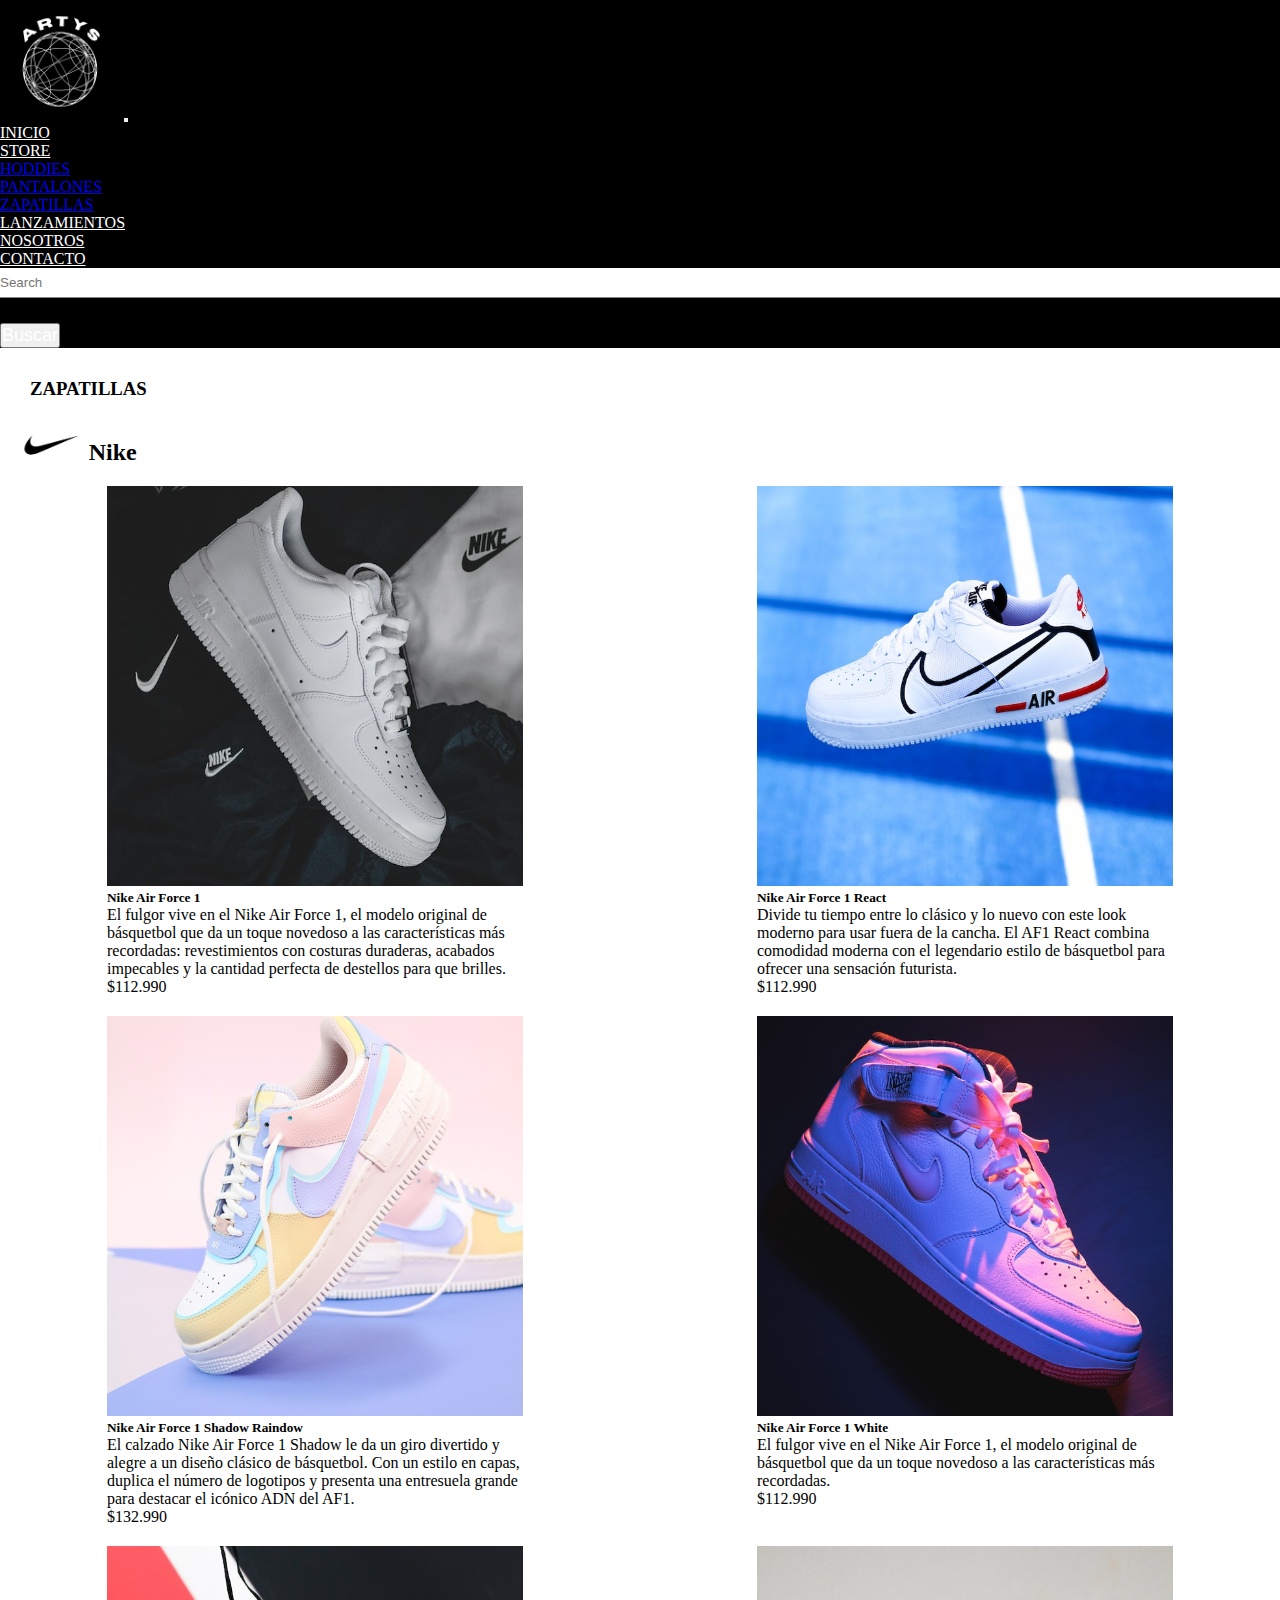
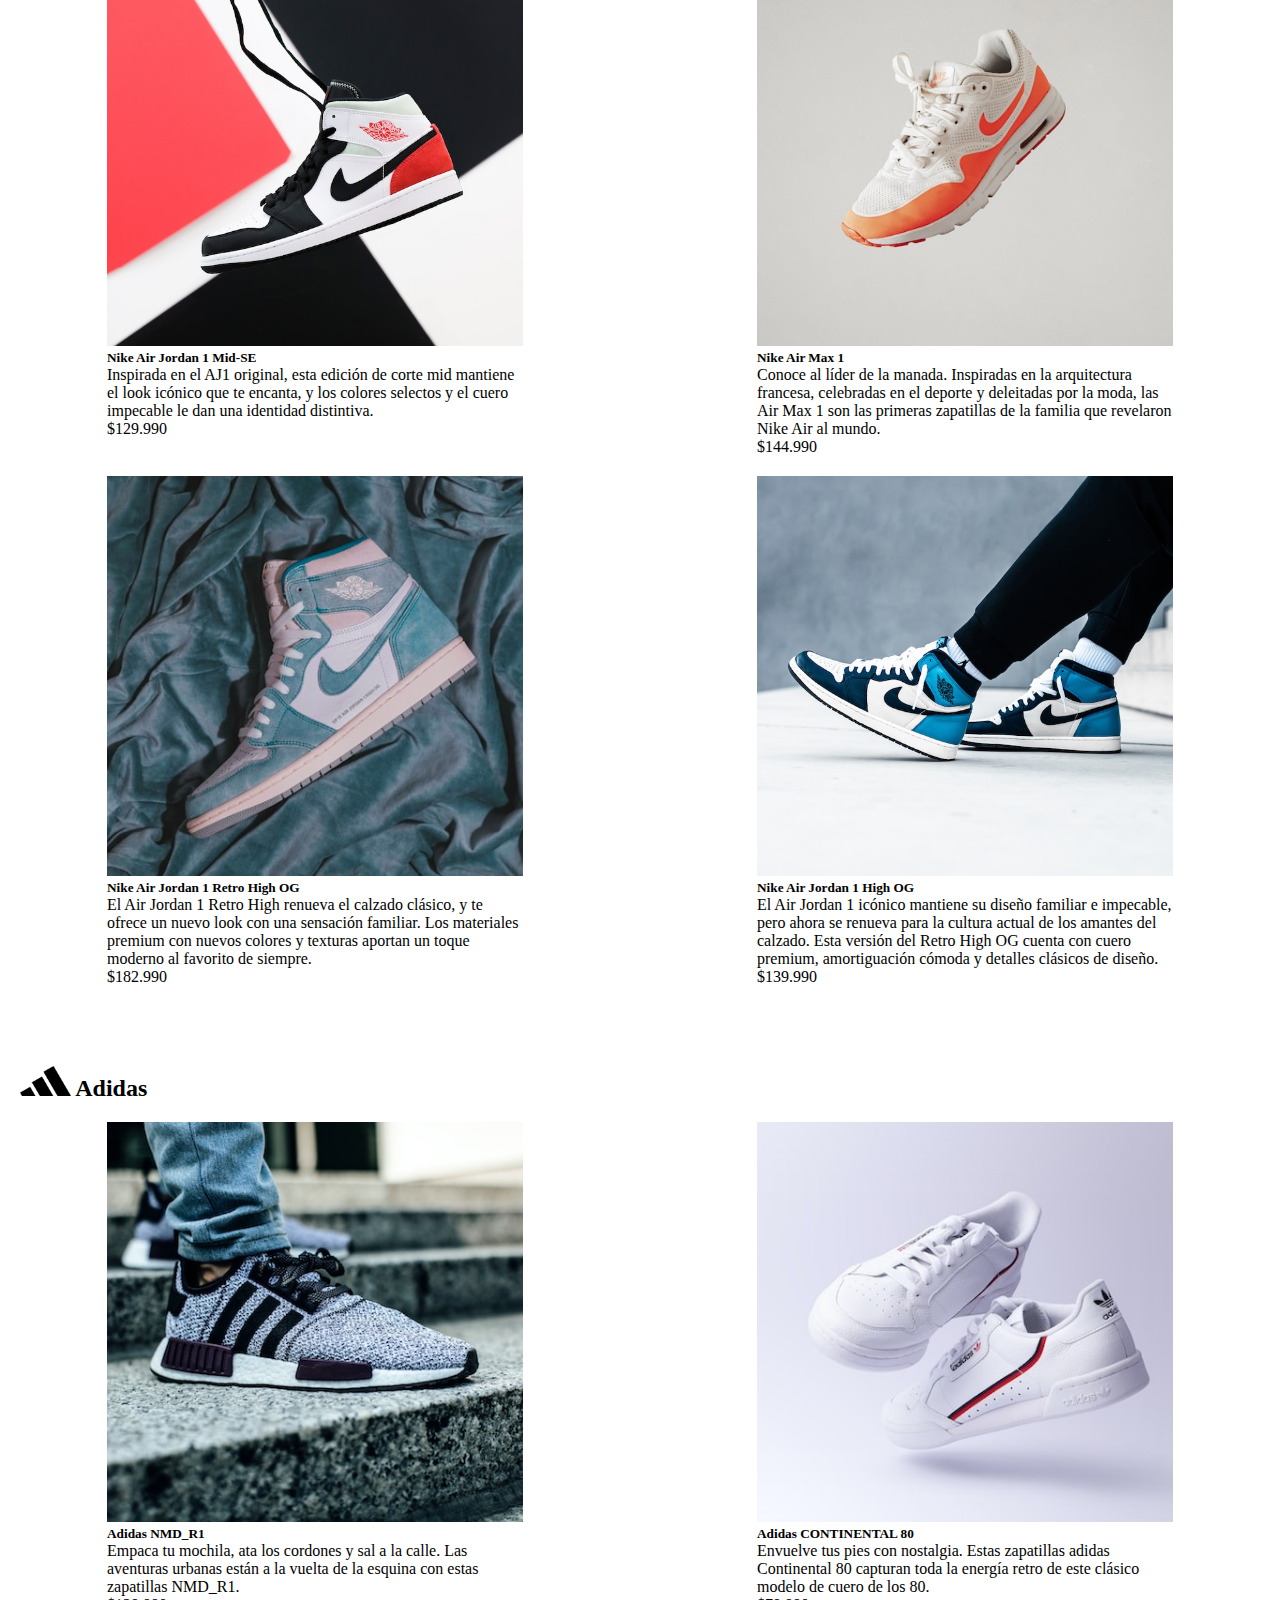
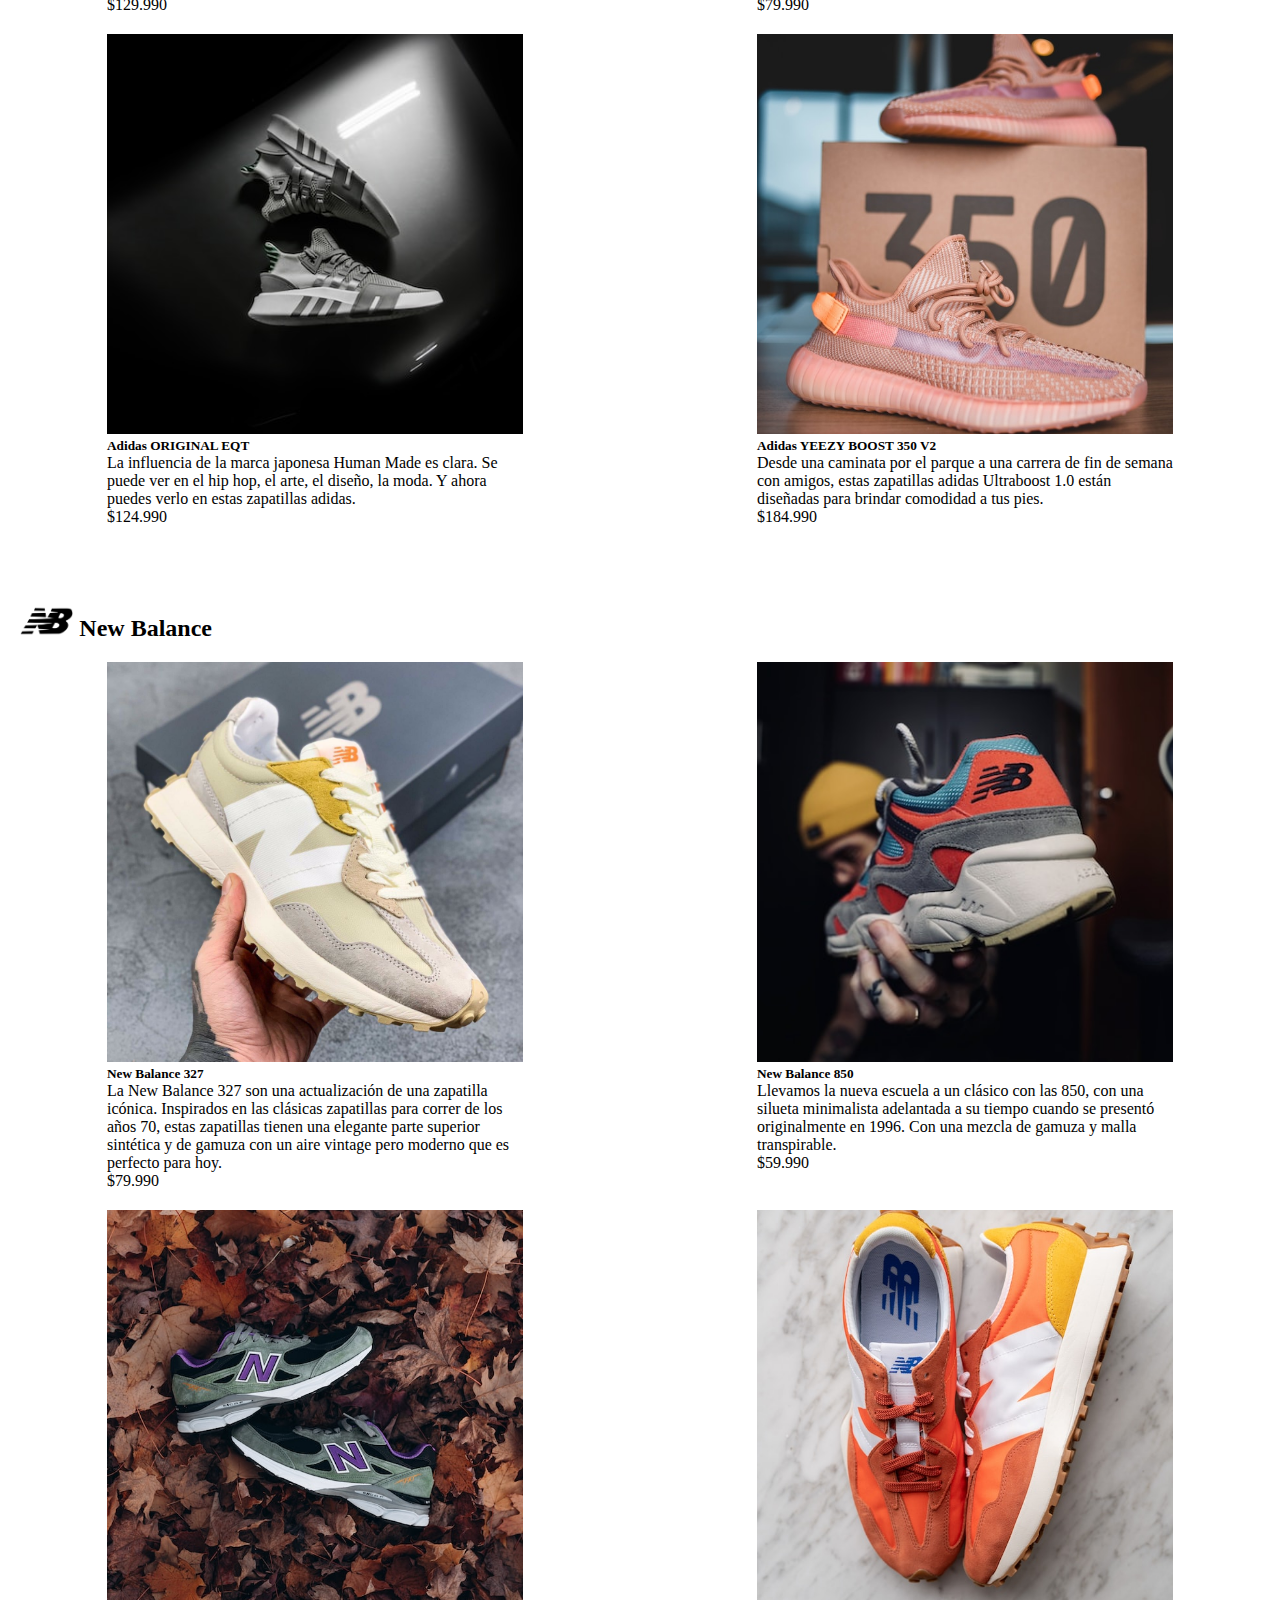
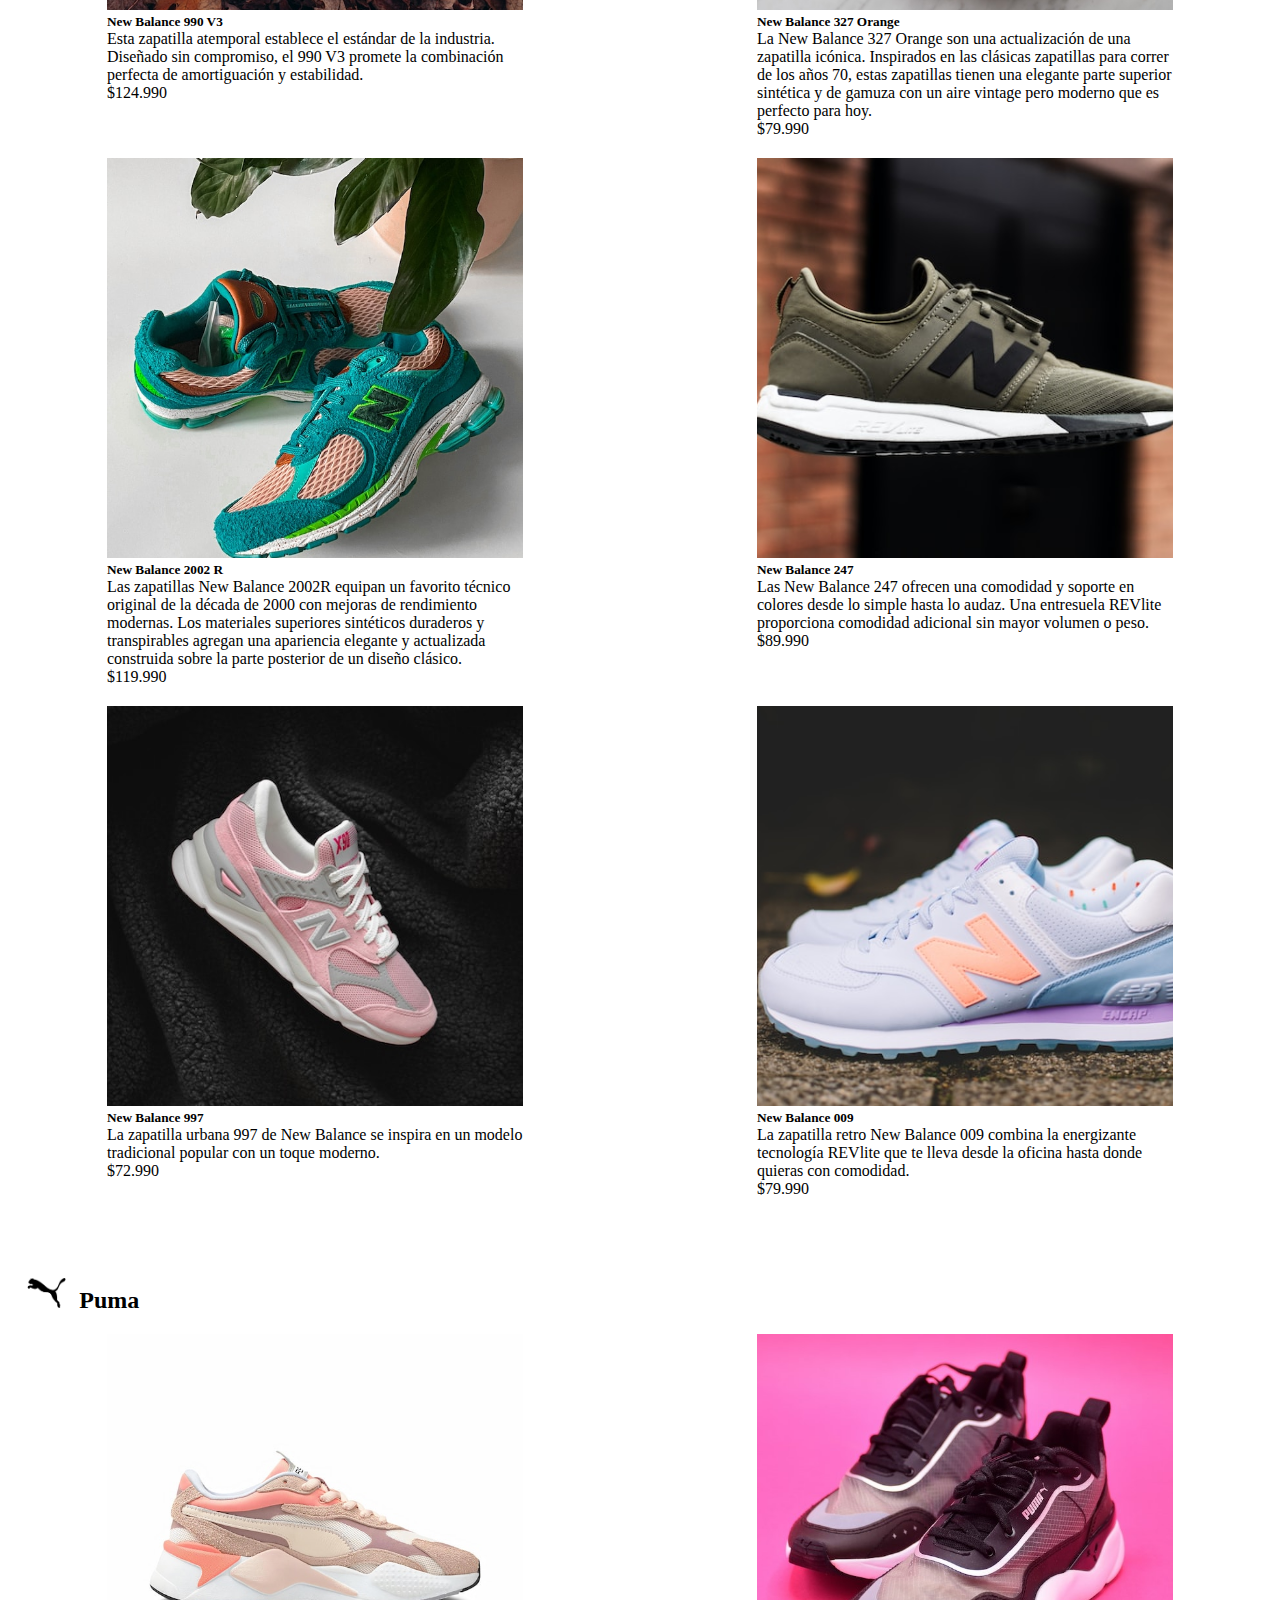
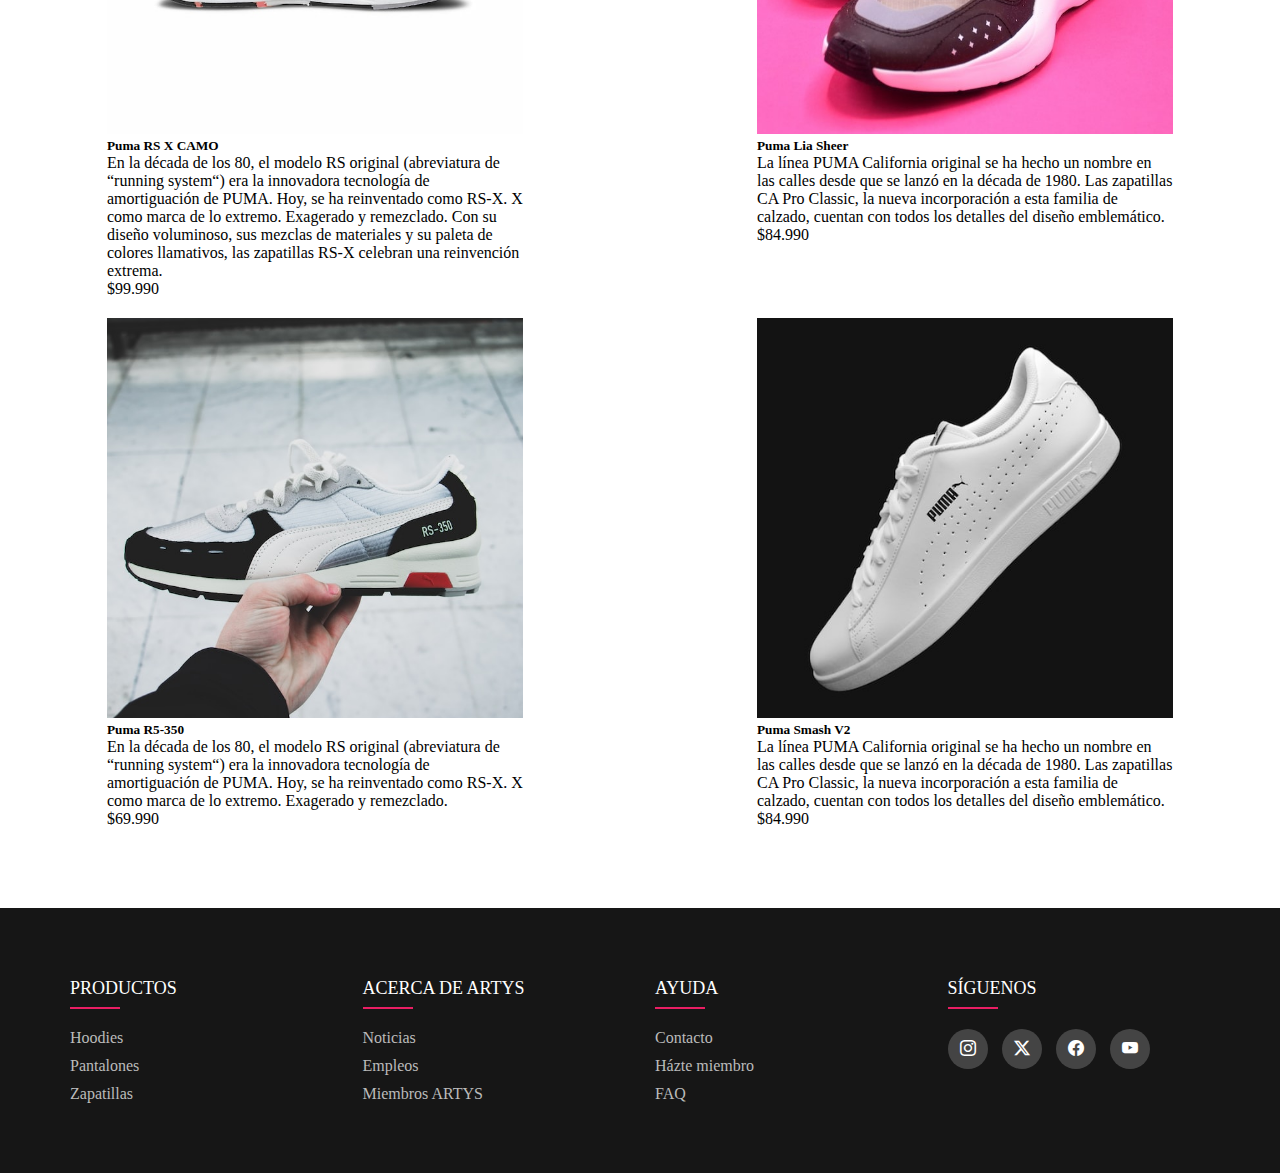
<file: pages/zapatillas.html>
<!DOCTYPE html>
<html lang="en">

<head>
    <meta charset="UTF-8">
    <meta name="viewport" content="width=device-width, initial-scale=1.0">
    <title>ARTYS</title>

    <!-- Agregué una imagen para el icono de la pestaña -->
    <link rel="icon" type="image/x-icon" href="../img/ARTYS_para_icono_2-removebg-preview.png">

    <!-- Bootstrap CSS -->
    <link href="https://cdn.jsdelivr.net/npm/bootstrap@5.3.1/dist/css/bootstrap.min.css" rel="stylesheet"
        integrity="sha384-4bw+/aepP/YC94hEpVNVgiZdgIC5+VKNBQNGCHeKRQN+PtmoHDEXuppvnDJzQIu9" crossorigin="anonymous">

    <!-- Iconos Bootstrap -->
    <link rel="stylesheet" href="https://cdn.jsdelivr.net/npm/bootstrap-icons@1.11.0/font/bootstrap-icons.css">

    <!-- CSS Propio -->
    <link rel="stylesheet" href="../css/styles.css">

    <!-- Link de la fuente -->
    <link rel="preconnect" href="https://fonts.googleapis.com">
    <link rel="preconnect" href="https://fonts.gstatic.com" crossorigin>
    <link href="https://fonts.googleapis.com/css2?family=ADLaM+Display&family=Raleway&display=swap" rel="stylesheet">
</head>

<body>

    <header>
        <!-- Menú NAVBAR Bootstrap -->
        <nav class="navbar navbar-expand-lg">
            <div class="container-fluid">
                <a class="navbar-brand" href="../index.html"><img src="../img/ARTYS_black.png" alt="logo-artys-black"
                        width="120px"></a>
                <button class="navbar-toggler" type="button" data-bs-toggle="collapse"
                    data-bs-target="#navbarSupportedContent" aria-controls="navbarSupportedContent"
                    aria-expanded="false" aria-label="Toggle navigation">
                    <span class="navbar-toggler-icon"></span>
                </button>
                <div class="collapse navbar-collapse" id="navbarSupportedContent">
                    <ul class="navbar-nav me-auto mb-2 mb-lg-0">
                        <li class="nav-item">
                            <a class="nav-link" aria-current="page" href="../index.html">INICIO</a>
                        </li>
                        <li class="nav-item dropdown">
                            <a class="nav-link dropdown-toggle" href="#" role="button" data-bs-toggle="dropdown"
                                aria-expanded="false">
                                STORE
                            </a>
                            <ul class="dropdown-menu">
                                <li><a class="dropdown-item" href="hoodies.html">HODDIES</a></li>
                                <li><a class="dropdown-item" href="pantalones.html">PANTALONES</a></li>
                                <li><a class="dropdown-item" href="zapatillas.html">ZAPATILLAS</a></li>
                            </ul>
                        </li>
                        <li class="nav-item">
                            <a class="nav-link" href="lanzamientos.html">LANZAMIENTOS</a>
                        </li>
                        <li class="nav-item">
                            <a class="nav-link" href="nosotros.html">NOSOTROS</a>
                        </li>
                        <li class="nav-item">
                            <a class="nav-link" href="contacto.html">CONTACTO</a>
                        </li>
                    </ul>
                    <form class="d-flex" role="search">
                        <input class="form-control me-2" type="search" placeholder="Search" aria-label="Search">
                        <button class="btn btn-outline-success" type="submit">Buscar</button>
                    </form>
                </div>
            </div>
        </nav>
    </header>

    <h3 class="main-title">ZAPATILLAS</h3>
    <div class="logos-zapatillas">
        <h2><img src="../img/Zapatillas/Logos/Logo-Nike-1.png" alt=""> Nike</h2>
    </div>
    <section class="container-cards">
        <div class="card" style="width: 26rem;">
            <img src="../img/Zapatillas/Nike-Air-Force-1.jpg" class="card-img-top" alt="Nike-Air-Force-1">
            <div class="card-body">
                <h5 class="card-title">Nike Air Force 1</h5>
                <p class="card-text">El fulgor vive en el Nike Air Force 1, el modelo original de básquetbol que da un
                    toque novedoso a las características más recordadas: revestimientos con costuras duraderas, acabados
                    impecables y la cantidad perfecta de destellos para que brilles.</p>
            </div>
            <ul class="list-group list-group-flush">
                <li class="list-group-item">$112.990</li>
            </ul>
        </div>

        <div class="card" style="width: 26rem;">
            <img src="../img/Zapatillas/Nike-Air-Force-1-React.jpg" class="card-img-top" alt="Nike Air Force 1 React">
            <div class="card-body">
                <h5 class="card-title">Nike Air Force 1 React</h5>
                <p class="card-text">Divide tu tiempo entre lo clásico y lo nuevo con este look moderno para usar fuera
                    de la cancha. El AF1 React combina comodidad moderna con el legendario estilo de básquetbol para
                    ofrecer una sensación futurista.</p>
            </div>
            <ul class="list-group list-group-flush">
                <li class="list-group-item">$112.990</li>
            </ul>
        </div>

        <div class="card" style="width: 26rem;">
            <img src="../img/Zapatillas/Nike-Air-Force-1-Shadow-Rainbow.jpg" class="card-img-top"
                alt="Nike Air Force 1 Shadow Raindow">
            <div class="card-body">
                <h5 class="card-title">Nike Air Force 1 Shadow Raindow</h5>
                <p class="card-text">El calzado Nike Air Force 1 Shadow le da un giro divertido y alegre a un diseño
                    clásico de básquetbol. Con un estilo en capas, duplica el número de logotipos y presenta una
                    entresuela grande para destacar el icónico ADN del AF1.</p>
            </div>
            <ul class="list-group list-group-flush">
                <li class="list-group-item">$132.990</li>
            </ul>
        </div>

        <div class="card" style="width: 26rem;">
            <img src="../img/Zapatillas/Nike-Air-Force-1-White.jpg" class="card-img-top" alt="Nike Air Force 1 White">
            <div class="card-body">
                <h5 class="card-title">Nike Air Force 1 White</h5>
                <p class="card-text">El fulgor vive en el Nike Air Force 1, el modelo original de básquetbol que da un
                    toque novedoso a las características más recordadas.</p>
            </div>
            <ul class="list-group list-group-flush">
                <li class="list-group-item">$112.990</li>
            </ul>
        </div>

        <div class="card" style="width: 26rem;">
            <img src="../img/Zapatillas/Nike-Air-Jordan-1-Mid-SE.jpg" class="card-img-top"
                alt="Nike Air Jordan 1 Mid-SE">
            <div class="card-body">
                <h5 class="card-title">Nike Air Jordan 1 Mid-SE</h5>
                <p class="card-text">Inspirada en el AJ1 original, esta edición de corte mid mantiene el look icónico
                    que te encanta, y los colores selectos y el cuero impecable le dan una identidad distintiva.</p>
            </div>
            <ul class="list-group list-group-flush">
                <li class="list-group-item">$129.990</li>
            </ul>
        </div>

        <div class="card" style="width: 26rem;">
            <img src="../img/Zapatillas/Nike-Air-Max-1.jpg" class="card-img-top" alt="Nike Air Max 1">
            <div class="card-body">
                <h5 class="card-title">Nike Air Max 1</h5>
                <p class="card-text">Conoce al líder de la manada. Inspiradas en la arquitectura francesa, celebradas en
                    el deporte y deleitadas por la moda, las Air Max 1 son las primeras zapatillas de la familia que
                    revelaron Nike Air al mundo.</p>
            </div>
            <ul class="list-group list-group-flush">
                <li class="list-group-item">$144.990</li>
            </ul>
        </div>

        <div class="card" style="width: 26rem;">
            <img src="../img/Zapatillas/Nike-Jordan-1-Retro-High-Turbo-Green.jpg" class="card-img-top"
                alt="Air Jordan 1 Retro High OG">
            <div class="card-body">
                <h5 class="card-title">Nike Air Jordan 1 Retro High OG</h5>
                <p class="card-text">El Air Jordan 1 Retro High renueva el calzado clásico, y te ofrece un nuevo look
                    con una sensación familiar. Los materiales premium con nuevos colores y texturas aportan un toque
                    moderno al favorito de siempre.</p>
            </div>
            <ul class="list-group list-group-flush">
                <li class="list-group-item">$182.990</li>
            </ul>
        </div>

        <div class="card" style="width: 26rem;">
            <img src="../img/Zapatillas/Nike-Jordan-1-Retro-Obsidiana.jpg" class="card-img-top"
                alt="Air Jordan 1 High OG">
            <div class="card-body">
                <h5 class="card-title">Nike Air Jordan 1 High OG</h5>
                <p class="card-text">El Air Jordan 1 icónico mantiene su diseño familiar e impecable, pero ahora se
                    renueva para la cultura actual de los amantes del calzado. Esta versión del Retro High OG cuenta con
                    cuero premium, amortiguación cómoda y detalles clásicos de diseño.</p>
            </div>
            <ul class="list-group list-group-flush">
                <li class="list-group-item">$139.990</li>
            </ul>
        </div>
    </section>

    <div class="logos-zapatillas">
        <h2><img src="../img/Zapatillas/Logos/Adidas_isologo.svg.png" alt=""> Adidas</h2>
    </div>

    <section class="container-cards">
        <div class="card" style="width: 26rem;">
            <img src="../img/Zapatillas/Adidas-NMD-R1.jpg" class="card-img-top" alt="Adidas NMD_R1">
            <div class="card-body">
                <h5 class="card-title">Adidas NMD_R1</h5>
                <p class="card-text">Empaca tu mochila, ata los cordones y sal a la calle. Las aventuras urbanas están a
                    la vuelta de la esquina con estas zapatillas NMD_R1.</p>
            </div>
            <ul class="list-group list-group-flush">
                <li class="list-group-item">$129.990</li>
            </ul>
        </div>

        <div class="card" style="width: 26rem;">
            <img src="../img/Zapatillas/Adidas-Originals-CONTINENTAL-80.jpg" class="card-img-top"
                alt="Nike-Air-Force-1">
            <div class="card-body">
                <h5 class="card-title">Adidas CONTINENTAL 80</h5>
                <p class="card-text">Envuelve tus pies con nostalgia. Estas zapatillas adidas Continental 80 capturan
                    toda la energía retro de este clásico modelo de cuero de los 80. </p>
            </div>
            <ul class="list-group list-group-flush">
                <li class="list-group-item">$79.990</li>
            </ul>
        </div>

        <div class="card" style="width: 26rem;">
            <img src="../img/Zapatillas/Adidas-Originals-EQT.jpg" class="card-img-top" alt="didas ORIGINAL EQT">
            <div class="card-body">
                <h5 class="card-title">Adidas ORIGINAL EQT</h5>
                <p class="card-text">La influencia de la marca japonesa Human Made es clara. Se puede ver en el hip hop,
                    el arte, el diseño, la moda. Y ahora puedes verlo en estas zapatillas adidas.</p>
            </div>
            <ul class="list-group list-group-flush">
                <li class="list-group-item">$124.990</li>
            </ul>
        </div>

        <div class="card" style="width: 26rem;">
            <img src="../img/Zapatillas/Adidas-Yeezy-Boost-350.jpg" class="card-img-top"
                alt="Adidas YEEZY BOOST 350 V2">
            <div class="card-body">
                <h5 class="card-title">Adidas YEEZY BOOST 350 V2</h5>
                <p class="card-text">Desde una caminata por el parque a una carrera de fin de semana con amigos, estas
                    zapatillas adidas Ultraboost 1.0 están diseñadas para brindar comodidad a tus pies.</p>
            </div>
            <ul class="list-group list-group-flush">
                <li class="list-group-item">$184.990</li>
            </ul>
        </div>
    </section>

    <div class="logos-zapatillas">
        <h2><img src="../img/Zapatillas/Logos/New-Balance-Emblem.png" alt=""> New Balance</h2>
    </div>

    <section class="container-cards">
        <div class="card" style="width: 26rem;">
            <img src="../img/Zapatillas/New-Balance-327.jpg" class="card-img-top" alt="New Balance 327">
            <div class="card-body">
                <h5 class="card-title">New Balance 327</h5>
                <p class="card-text">La New Balance 327 son una actualización de una zapatilla icónica. Inspirados en
                    las clásicas zapatillas para correr de los años 70, estas zapatillas tienen una elegante parte
                    superior sintética y de gamuza con un aire vintage pero moderno que es perfecto para hoy.</p>
            </div>
            <ul class="list-group list-group-flush">
                <li class="list-group-item">$79.990</li>
            </ul>
        </div>

        <div class="card" style="width: 26rem;">
            <img src="../img/Zapatillas/New-Balance-850.jpg" class="card-img-top" alt="New Balance 850">
            <div class="card-body">
                <h5 class="card-title">New Balance 850</h5>
                <p class="card-text">Llevamos la nueva escuela a un clásico con las 850, con una silueta minimalista
                    adelantada a su tiempo cuando se presentó originalmente en 1996. Con una mezcla de gamuza y malla
                    transpirable.</p>
            </div>
            <ul class="list-group list-group-flush">
                <li class="list-group-item">$59.990</li>
            </ul>
        </div>

        <div class="card" style="width: 26rem;">
            <img src="../img/Zapatillas/New-Balance-990-V3.jpg" class="card-img-top" alt="Nike-Air-Force-1">
            <div class="card-body">
                <h5 class="card-title">New Balance 990 V3</h5>
                <p class="card-text">Esta zapatilla atemporal establece el estándar de la industria. Diseñado sin
                    compromiso, el 990 V3 promete la combinación perfecta de amortiguación y estabilidad.</p>
            </div>
            <ul class="list-group list-group-flush">
                <li class="list-group-item">$124.990</li>
            </ul>
        </div>

        <div class="card" style="width: 26rem;">
            <img src="../img/Zapatillas/New-Balance-327-Orange.jpg" class="card-img-top" alt="New Balance 327 Orange">
            <div class="card-body">
                <h5 class="card-title">New Balance 327 Orange</h5>
                <p class="card-text">La New Balance 327 Orange son una actualización de una zapatilla icónica.
                    Inspirados en las clásicas zapatillas para correr de los años 70, estas zapatillas tienen una
                    elegante parte superior sintética y de gamuza con un aire vintage pero moderno que es perfecto para
                    hoy.</p>
            </div>
            <ul class="list-group list-group-flush">
                <li class="list-group-item">$79.990</li>
            </ul>
        </div>

        <div class="card" style="width: 26rem;">
            <img src="../img/Zapatillas/New-Balance-2002R.jpg" class="card-img-top" alt="New Balance 2002 R">
            <div class="card-body">
                <h5 class="card-title">New Balance 2002 R</h5>
                <p class="card-text">Las zapatillas New Balance 2002R equipan un favorito técnico original de la década
                    de 2000 con mejoras de rendimiento modernas. Los materiales superiores sintéticos duraderos y
                    transpirables agregan una apariencia elegante y actualizada construida sobre la parte posterior de
                    un diseño clásico.</p>
            </div>
            <ul class="list-group list-group-flush">
                <li class="list-group-item">$119.990</li>
            </ul>
        </div>

        <div class="card" style="width: 26rem;">
            <img src="../img/Zapatillas/New-Balance-247.jpg" class="card-img-top" alt="New Balance 247">
            <div class="card-body">
                <h5 class="card-title">New Balance 247</h5>
                <p class="card-text">Las New Balance 247 ofrecen una comodidad y soporte en colores desde lo simple
                    hasta lo audaz. Una entresuela REVlite proporciona comodidad adicional sin mayor volumen o peso.</p>
            </div>
            <ul class="list-group list-group-flush">
                <li class="list-group-item">$89.990</li>
            </ul>
        </div>

        <div class="card" style="width: 26rem;">
            <img src="../img/Zapatillas/New-Balance-997h.jpg" class="card-img-top" alt="New Balance 997">
            <div class="card-body">
                <h5 class="card-title">New Balance 997</h5>
                <p class="card-text">La zapatilla urbana 997 de New Balance se inspira en un modelo tradicional popular
                    con un toque moderno.</p>
            </div>
            <ul class="list-group list-group-flush">
                <li class="list-group-item">$72.990</li>
            </ul>
        </div>

        <div class="card" style="width: 26rem;">
            <img src="../img/Zapatillas/New-Balance-Women's-009.jpg" class="card-img-top" alt="New Balance 009">
            <div class="card-body">
                <h5 class="card-title">New Balance 009</h5>
                <p class="card-text">La zapatilla retro New Balance 009 combina la energizante tecnología REVlite que te
                    lleva desde la oficina hasta donde quieras con comodidad.</p>
            </div>
            <ul class="list-group list-group-flush">
                <li class="list-group-item">$79.990</li>
            </ul>
        </div>
    </section>

    <div class="logos-zapatillas">
        <h2><img src="../img/Zapatillas/Logos/logo-puma.jpg" alt=""> Puma</h2>
    </div>

    <section class="container-cards">
        <div class="card" style="width: 26rem;">
            <img src="../img/Zapatillas/Puma-RS-X-CAMO.jpg" class="card-img-top" alt="Puma RS X CAMO">
            <div class="card-body">
                <h5 class="card-title">Puma RS X CAMO</h5>
                <p class="card-text">En la década de los 80, el modelo RS original (abreviatura de “running system“) era
                    la innovadora tecnología de amortiguación de PUMA. Hoy, se ha reinventado como RS-X. X como marca de
                    lo extremo. Exagerado y remezclado. Con su diseño voluminoso, sus mezclas de materiales y su paleta
                    de colores llamativos, las zapatillas RS-X celebran una reinvención extrema.</p>
            </div>
            <ul class="list-group list-group-flush">
                <li class="list-group-item">$99.990</li>
            </ul>
        </div>

        <div class="card" style="width: 26rem;">
            <img src="../img/Zapatillas/Puma-Lia-Sheer.jpg" class="card-img-top" alt="Puma Lia Sheer">
            <div class="card-body">
                <h5 class="card-title">Puma Lia Sheer</h5>
                <p class="card-text">La línea PUMA California original se ha hecho un nombre en las calles desde que se
                    lanzó en la década de 1980. Las zapatillas CA Pro Classic, la nueva incorporación a esta familia de
                    calzado, cuentan con todos los detalles del diseño emblemático.</p>
            </div>
            <ul class="list-group list-group-flush">
                <li class="list-group-item">$84.990</li>
            </ul>
        </div>

        <div class="card" style="width: 26rem;">
            <img src="../img/Zapatillas/Puma-RS-350.jpg" class="card-img-top" alt="Puma R5-350">
            <div class="card-body">
                <h5 class="card-title">Puma R5-350</h5>
                <p class="card-text">En la década de los 80, el modelo RS original (abreviatura de “running system“) era
                    la innovadora tecnología de amortiguación de PUMA. Hoy, se ha reinventado como RS-X. X como marca de
                    lo extremo. Exagerado y remezclado.</p>
            </div>
            <ul class="list-group list-group-flush">
                <li class="list-group-item">$69.990</li>
            </ul>
        </div>

        <div class="card" style="width: 26rem;">
            <img src="../img/Zapatillas/Puma-smash-v2.jpg" class="card-img-top" alt="Puma Smash V2">
            <div class="card-body">
                <h5 class="card-title">Puma Smash V2</h5>
                <p class="card-text">La línea PUMA California original se ha hecho un nombre en las calles desde que se
                    lanzó en la década de 1980. Las zapatillas CA Pro Classic, la nueva incorporación a esta familia de
                    calzado, cuentan con todos los detalles del diseño emblemático.</p>
            </div>
            <ul class="list-group list-group-flush">
                <li class="list-group-item">$84.990</li>
            </ul>
        </div>
    </section>


    <footer class="footer">
        <div class="container-footer">
            <div class="row">
                <div class="footer-col">
                    <h4>PRODUCTOS</h4>
                    <ul>
                        <li><a href="hoodies.html">Hoodies</a></li>
                        <li><a href="pantalones.html">Pantalones</a></li>
                        <li><a href="zapatillas.html">Zapatillas</a></li>
                    </ul>
                </div>
                <div class="footer-col">
                    <h4>ACERCA DE ARTYS</h4>
                    <ul>
                        <li><a href="lanzamientos.html">Noticias</a></li>
                        <li><a href="nosotros.html">Empleos</a></li>
                        <li><a href="nosotros.html">Miembros ARTYS</a></li>
                    </ul>
                </div>
                <div class="footer-col">
                    <h4>AYUDA</h4>
                    <ul>
                        <li><a href="contacto.html">Contacto</a></li>
                        <li><a href="contacto.html">Házte miembro</a></li>
                        <li><a href="nosotros.html">FAQ</a></li>
                    </ul>
                </div>
                <div class="footer-col">
                    <h4>SÍGUENOS</h4>
                    <div class="social-links">
                        <a href="https://www.instagram.com/">
                            <i class="bi bi-instagram"></i>
                        </a>
                        <a href="https://twitter.com/">
                            <i class="bi bi-twitter-x"></i>
                        </a>
                        <a href="https://www.facebook.com/">
                            <i class="bi bi-facebook"></i>
                        </a>
                        <a href="https://www.youtube.com/">
                            <i class="bi bi-youtube"></i>
                        </a>
                    </div>
                </div>
            </div>
        </div>
    </footer>

    <!-- Script Bootstrap -->
    <script src="https://cdn.jsdelivr.net/npm/bootstrap@5.3.1/dist/js/bootstrap.bundle.min.js"
        integrity="sha384-HwwvtgBNo3bZJJLYd8oVXjrBZt8cqVSpeBNS5n7C8IVInixGAoxmnlMuBnhbgrkm"
        crossorigin="anonymous"></script>
</body>

</html>
</file>
<file: css/styles.css>
/* Estilos globales */
*{
    margin: 0;
    padding: 0;
    box-sizing: border-box;
}

body{
    margin: 0 auto;
}

img {
	max-width: 100%;
}


/* HEADER - Color NAV + Fuentes */
header {
    background-color: black;
}

.nav-link {
    color: white;
}

.navbar-nav .nav-link.active, .navbar-nav .nav-link.show {
    color: gray ; 
}

.nav-link:focus, .nav-link:hover {
    color: gray; 
}

.btn-outline-success {
    color: white ; 
    --bs-btn-border-color: white;
    --bs-btn-hover-bg: gray;
    --bs-btn-hover-border-color: white;
    --bs-btn-active-bg: gray;
}

.navbar-toggler-icon {
    background-image: white (--bs-navbar-toggler-icon-bg);
}



/* INDEX SLIDE - Estilo al carousel */
.c-item{
    font-size: 22px;
}

.c-item h5{
    font-size: 40px;
}

/* INDEX CARDS - Estilos + MQ */
.main-title {
    padding: 30px;
}

.container-cards{
    display: flex;
    flex-direction: column;
    align-items: center;
    justify-content: center;
    gap: 20px;
    padding-bottom: 80px;
}

.card{
    max-width: 100%;
    cursor: pointer;
}

.card-img-top{
    width: 500px;
	height: 400px;
	object-fit: cover;
} 

@media (min-width: 992px) {
    .container-cards {
        display: grid;
        grid-template-columns: repeat(1, 1fr);
        justify-items: center;
        align-items: start;
    }
}

@media (min-width: 1080px) {
    .container-cards {
        grid-template-columns: repeat(2, 1fr);
    }
}

@media (min-width: 1400px) {
    .container-cards {
        grid-template-columns: repeat(3, 1fr);
    }
}

@media (min-width: 1800px) {
    .container-cards {
        grid-template-columns: repeat(4, 1fr);
    }
}

/* INDEX Estilo GIF */
.video-box{
    width: 100%;
    max-width: 1200px;
    height: auto;
    margin: 100px auto 0;
    padding-bottom: 40px;
}

.video video{
    width: 100%;
    height: auto;
}

/* Estilos Footer */
.container-footer{
    max-width: 1170px;
    margin: auto;
}

.row{
    display: flex;
    flex-wrap: wrap;
}

ul{
    list-style: none;
}

.footer{
    background-color: rgb(22, 22, 22);
    padding: 70px 0;
}

.footer-col{
    width: 25%;
    padding: 0 15px;

}

.footer-col h4{
    font-size: 18px;
    color: #ffffff;
    text-transform: capitalize;
    margin-bottom: 30px;
    font-weight: 500;
    position: relative;
}

.footer-col h4::before{
    content: '';
    position: absolute;
    left: 0;
    bottom: -10px;
    background-color: #e91e63;
    height: 2px;
    box-sizing: border-box;
    width: 50px;
} 

.footer-col ul li:not(:last-child){
    margin-bottom: 10px;
}

.footer-col ul li a{
    font-size: 16px;
    text-decoration: none;
    font-weight: 300;
    color: #bbbbbb;
} 

.footer-col .social-links a{
    display: inline-block;
    height: 40px;
    width: 40px;
    background-color: rgba(255, 255, 255, 0.2);
    margin: 0 10px 10px 0;
    text-align: center;
    line-height: 40px;
    border-radius: 50%;
    color: #ffffff;
    transition: all 0.5s ease;
}

.footer-col .social-links a:hover{
    color: #24262b;
    background-color: #ffffff;

}

@media (max-width: 767px){
    .footer-col {
        width: 50%;
        margin-bottom: 30px;
    }
}

@media (max-width: 574px){
    .footer-col {
        width: 100%;
    }
}

/* ZAPATILLAS Logos */
.logos-zapatillas{
    padding-bottom: 20px;
}

.logos-zapatillas img{
    height: 30px;
    padding-left: 20px;
}

/* NOSOTROS Img */
.container-history{
    padding-left: 50px;
    padding-right: 50px;
}

.container-history img{
    width: 100%;
}

/* LANZAMIENTOS Video */
.video-box-lanzamiento{
    width: 100%;
    max-width: 1200px;
    height: 100%;
    margin: auto;
}

.video-lanzamiento video{
    width: 100%;
    height: auto;
}

/* CONTACTO Estilo */
.container-form input, select, button{
    font-size: 18px;
}

.container-form img{
    width: 100%;
}

:focus{
    outline: none;
}

.wrapper{
    min-height: 100vh;
    background-size: cover;
    background-repeat: no-repeat;
    display: flex;
    align-items: center;
    justify-content: center;
}

.inner{
    padding: 20px;
    background: #fff;
    max-width: 850px;
    margin: auto;
    display: flex;
}

.inner .img-registro{
    width: 50%;
}

.inner form{
    width: 50%;
    padding-top: 36px;
    padding-left: 45px;
    padding-right: 45px;
}

.inner h3{
    text-transform: uppercase;
    font-size: 25px;
    text-align: center;
    margin-bottom: 28px;
}

.form-group{
    display: flex;
}

.form-group input{
    width: 50%;
}

.form-group input:first-child{
    margin-right: 25px;
}

.form-wrapper{
    position: relative;
}

.form-control{
    border: 1px solid gray;
    border: none;
    border-bottom: 1px solid gray;
    display: block;
    width: 100%;
    height: 30px;
    padding-right: 0;
    margin-bottom: 25px;
}

.container-form select{
    cursor: pointer;
}

.container-form select option[value=""][disabled]{
    display: none;
} 

.container-form button{
    border: none;
    width: 164px;
    height: 51px;
    margin: auto;
    margin-top: 40px;
    cursor: pointer;
    display: flex;
    align-items: center;
    justify-content: center;
    padding-left: 0;
    background-color: #a72a68;
    font-size: 15px;
    color: #fff;
}

@media (max-width: 767px){
    .inner{
        display: block;
    }
    .inner .img-registro{
        width: 100%;
    }
    .inner form{
        width: 100%;
        padding: 40px 0 30px;
    }
    .container-form button{
        margin-top: 60px;
    }
}
</file>
